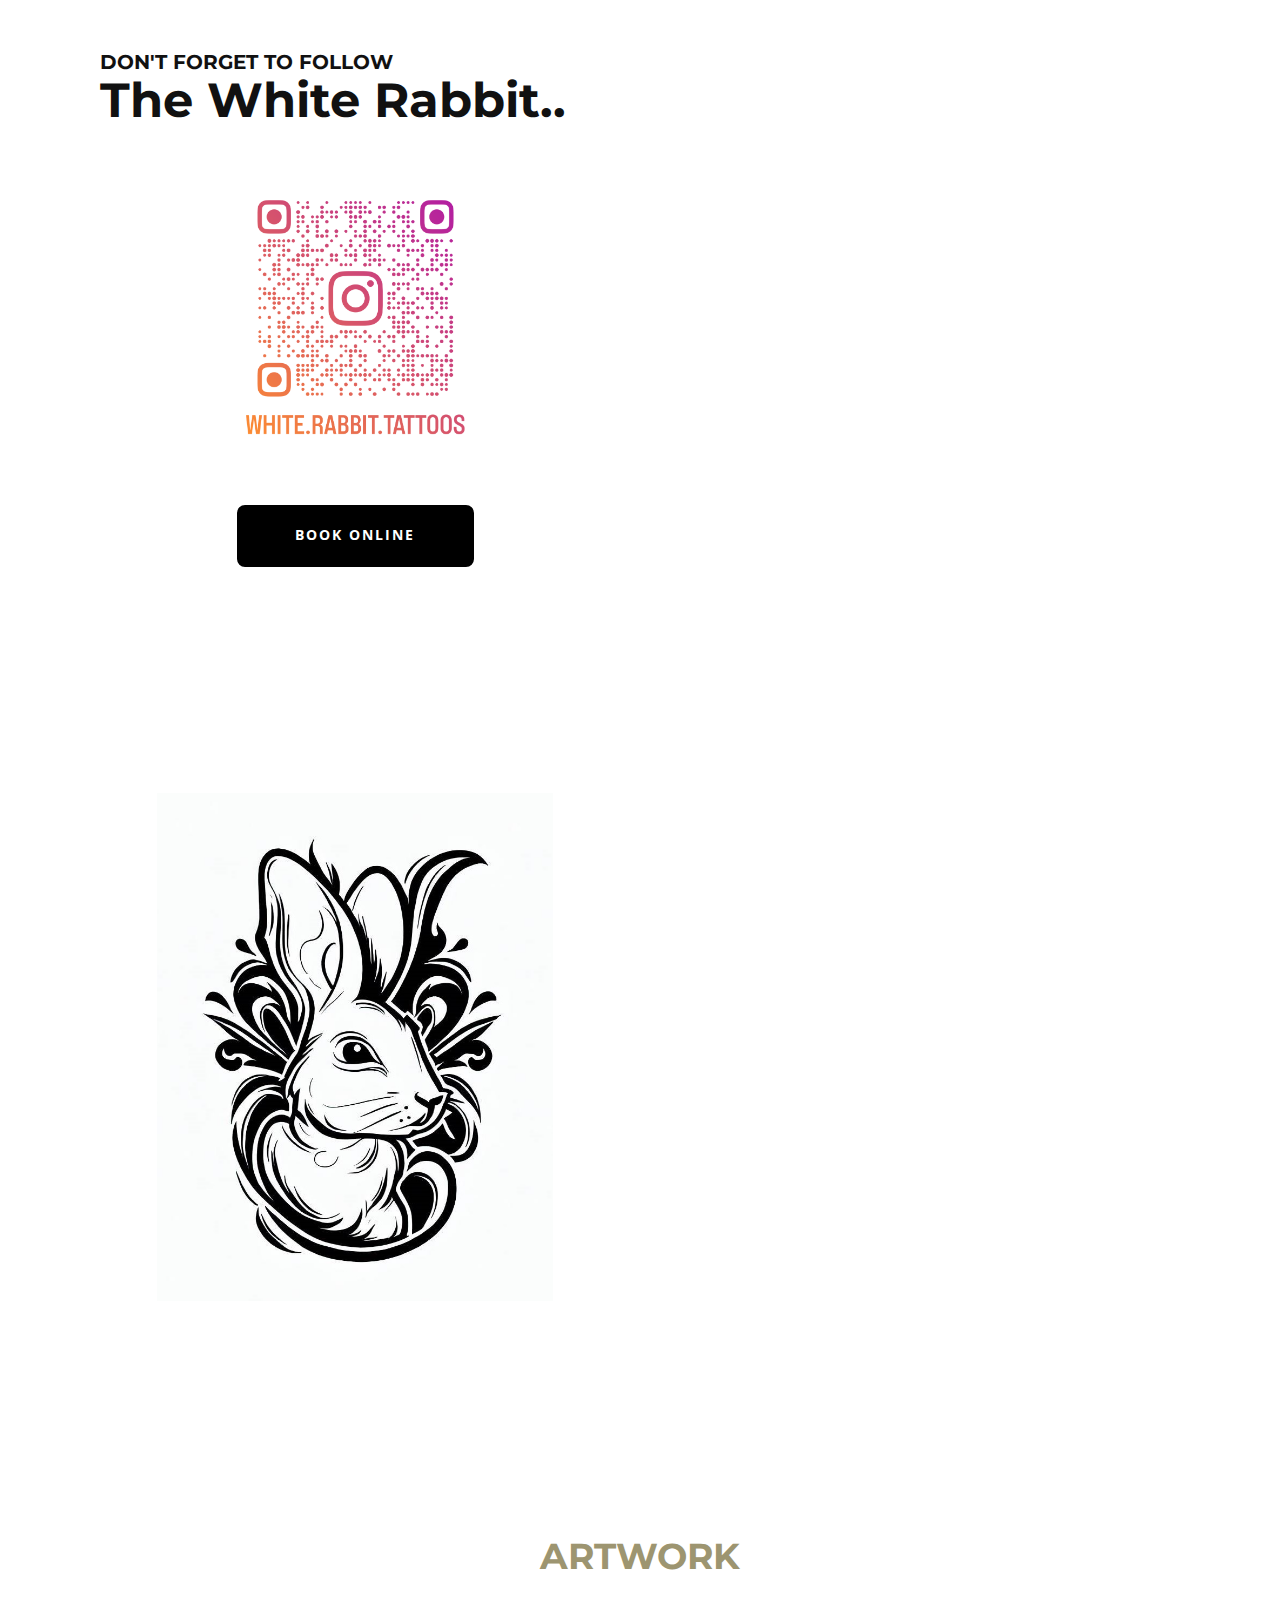
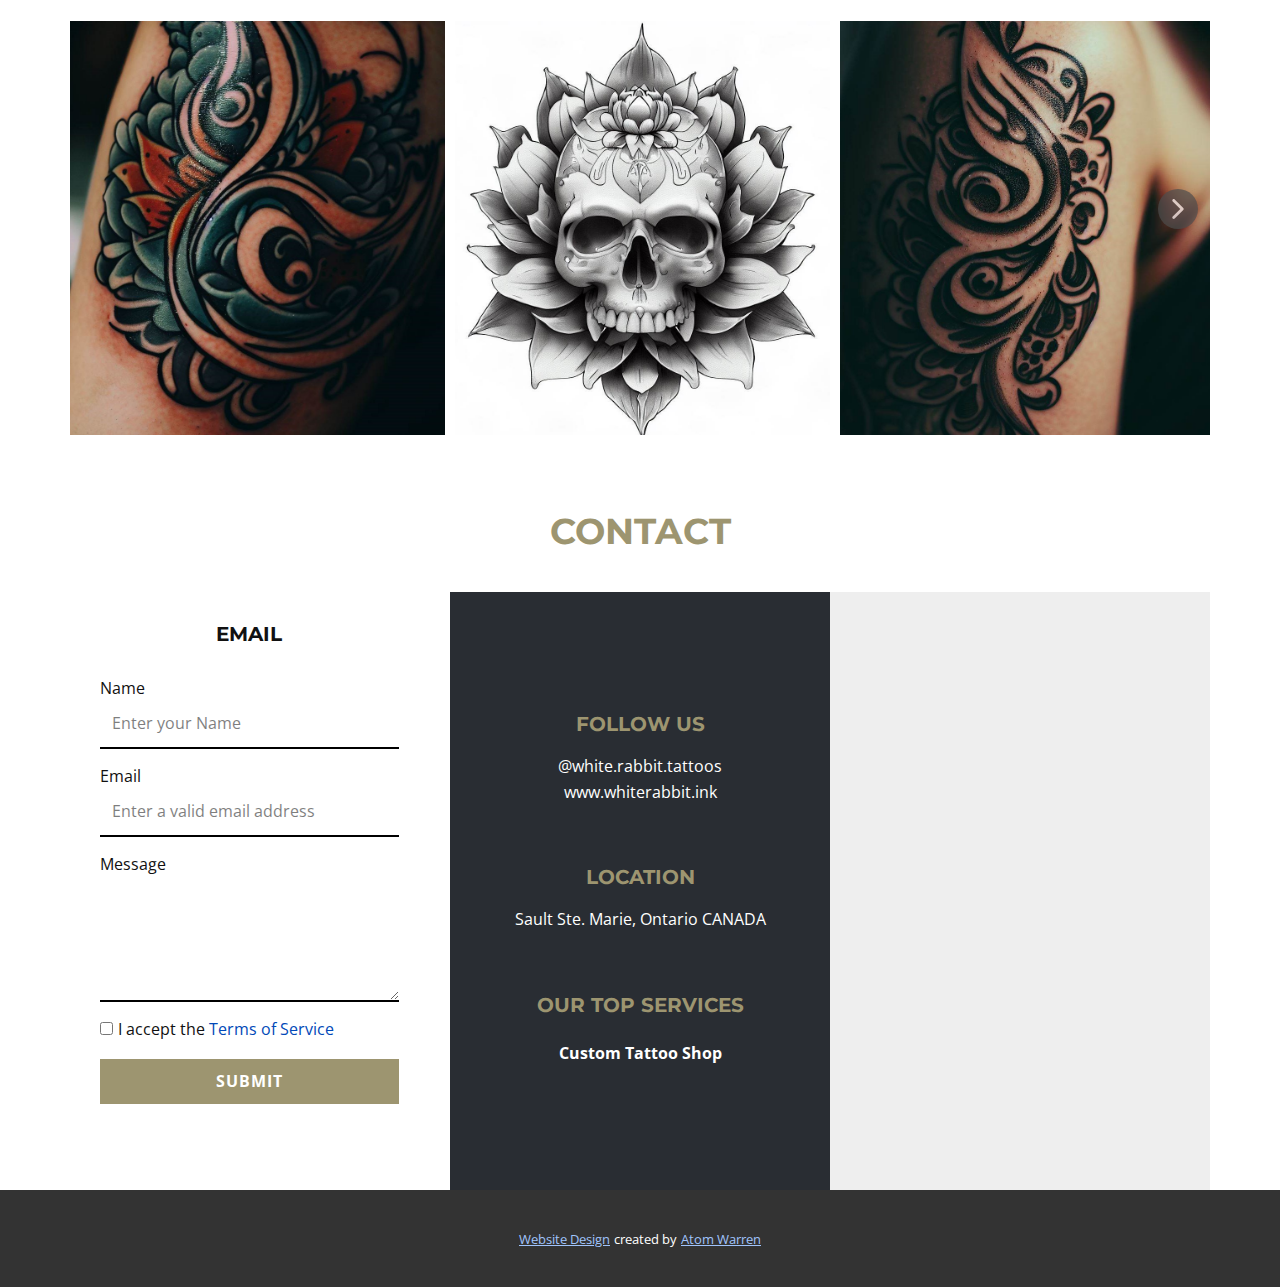
<file: index.html>
<!DOCTYPE html>
<html style="font-size: 16px;" lang="en"><head><!-- Google tag (gtag.js) -->
<script async src="https://www.googletagmanager.com/gtag/js?id=G-BLEWXNWDGK"></script>
<script>
  window.dataLayer = window.dataLayer || [];
  function gtag(){dataLayer.push(arguments);}
  gtag('js', new Date());

  gtag('config', 'G-BLEWXNWDGK');
</script>
    <meta name="viewport" content="width=device-width, initial-scale=1.0">
    <meta charset="utf-8">
    <meta name="keywords" content="Tattoo, Art, Ink, White Rabbit, Tattoo shop">
    <meta name="description" content="Tattoo Shop - Website for Tattoo Artist: Adam Warren">
    <title>White Rabbit Ink</title>
    <link rel="stylesheet" href="nicepage.css" media="screen">
<link rel="stylesheet" href="White-Rabbit-Ink.css" media="screen">
    <script class="u-script" type="text/javascript" src="jquery-1.9.1.min.js" defer=""></script>
    <script class="u-script" type="text/javascript" src="nicepage.js" defer=""></script>
    <meta name="generator" content="Nicepage 5.9.15, nicepage.com">
    <meta name="referrer" content="origin">
    <meta name="author" content="Atom Warren">
    <meta property="og:title" content="Tattoo Artist">
    <meta property="og:description" content="Tattoo Shop - Website">
    <meta property="og:image" content="https://www.whiterabbit.ink/images/bitmapwrwr.png">
    <meta property="og:url" content="whiterabbit.ink">
    <link rel="icon" href="images/favicon.jpg">
    <link id="u-theme-google-font" rel="stylesheet" href="https://fonts.googleapis.com/css?family=Montserrat:100,100i,200,200i,300,300i,400,400i,500,500i,600,600i,700,700i,800,800i,900,900i|Open+Sans:300,300i,400,400i,500,500i,600,600i,700,700i,800,800i">
    
    
    
    
    <script type="application/ld+json">{
		"@context": "http://schema.org",
		"@type": "Organization",
		"name": "WhiteRabbitInk",
		"url": "/"
}</script>
    <meta name="theme-color" content="#0149b8">
    <meta property="og:type" content="website">
    <link rel="canonical" href="/">
  <script>
    function gdprConfirmed() {
        return true;
    }
    if (gdprConfirmed()) {
    document.write("\
    \
    <!-- Google Analytics -->\
    <gascript async src=\"https://www.googletagmanager.com/gtag/js?id=G-BLEWXNWDGK\"></gascript>\
    <gascript>\
        window.dataLayer = window.dataLayer || [];\
        function gtag(){dataLayer.push(arguments);}\
        gtag('js', new Date());\
        gtag('config', 'G-BLEWXNWDGK');\
    </gascript>\
    <!-- End Google Analytics -->\
    ".replace(/gascript/g, 'script'));
    }
    </script><script>
    function gdprConfirmed() {
        return true;
    }
    function dynamicLoadScript(src) {
        var script = document.createElement('script');
        script.src = src && typeof src === 'string' ? src : 'https://www.google.com/recaptcha/api.js?render=6LfFBvYlAAAAAIN-o7_XKnLPtnVNHnRt3o6ULh9X';
        script.async = true;
        document.body.appendChild(script);
        script.onload = function() {
            let event = new CustomEvent("recaptchaLoaded");
            document.dispatchEvent(event);
        };
    }
    document.addEventListener('DOMContentLoaded', function () {
        var confirmButton = document.querySelector('.u-cookies-consent .u-button-confirm');
        if (confirmButton) {
            confirmButton.onclick = dynamicLoadScript;
        }
    });
    </script>
    <script>
        document.addEventListener("DOMContentLoaded", function(){
            if (!gdprConfirmed()) {
                return;
            }
            dynamicLoadScript();
        });
    </script>
    <script>
        document.addEventListener("recaptchaLoaded", function() {
            if (!gdprConfirmed()) {
                return;
            }
            (function (grecaptcha, sitekey, actions) {
                var recaptcha = {
                    execute: function (action, submitFormCb) {
                        try {
                            grecaptcha.execute(
                                sitekey,
                                {action: action}
                            ).then(function (token) {
                                var forms = document.getElementsByTagName('form');

                                for (var i = 0; i < forms.length; i++) {
                                    var fields = forms[i].getElementsByTagName('input');

                                    for (var j = 0; j < fields.length; j++) {
                                        var field = fields[j];

                                        if ('recaptchaResponse' === field.getAttribute('name')) {
                                            field.setAttribute('value', token);
                                            break;
                                        }
                                    }
                                }
                                submitFormCb();
                            });
                        } catch (e) {
                            var formError = document.querySelector('.u-form-send-error');

                            if (formError) {
                                formError.innerText = 'Site Owner Error: ' + e.message.replace(/:[\s\S]*/, '');
                                formError.style.display = 'block';
                            }
                        }
                    },

                    executeContact: function (submitFormCb) {
                        recaptcha.execute(actions['contact'], submitFormCb);
                    }
                };

                window.recaptchaObject = recaptcha;
            })(
                grecaptcha,
                
                '6LfFBvYlAAAAAIN-o7_XKnLPtnVNHnRt3o6ULh9X',
                {'contact': 'contact'}
            );
        });
    </script>
<meta data-intl-tel-input-cdn-path="intlTelInput/"></head>
  <body data-home-page="https://whiterabbitink.nicepage.io/White-Rabbit-Ink.html?version=45e0f618-0e25-49a7-99a8-897e74cfb215" data-home-page-title="White Rabbit Ink" class="u-body u-xl-mode" data-lang="en">
    <section class="u-align-center u-clearfix u-container-align-center-lg u-container-align-center-md u-container-align-center-xl u-white u-section-1" id="carousel_6ba4">
      <div class="u-clearfix u-sheet u-valign-middle-xs u-sheet-1">
        <div class="u-clearfix u-expanded-width u-layout-wrap u-layout-wrap-1">
          <div class="u-layout">
            <div class="u-layout-row">
              <div class="u-align-left u-container-style u-image u-layout-cell u-shading u-size-30 u-image-1" data-image-width="921" data-image-height="1024">
                <div class="u-container-layout u-container-layout-1">
                  <h5 class="u-text u-text-body-color u-text-1"> DON'T FORGET TO FOLL​OW</h5>
                  <h2 class="u-text u-text-body-color u-text-2">
                    <span style="font-weight: 700;"> The White Rabbit..</span>
                    <br>
                  </h2>
                  <img class="u-align-center u-image u-image-contain u-image-default u-image-2" src="images/white.rabbit.tattoos_qr.png" alt="" data-image-width="2350" data-image-height="2700">
                  <a href="https://www.instagram.com/white.rabbit.tattoos/" class="u-active-black u-align-center u-black u-border-2 u-border-hover-black u-border-white u-btn u-btn-round u-button-style u-hover-white u-radius-10 u-text-active-white u-text-hover-black u-btn-1" target="_blank">Book Online</a>
                  <img class="u-image u-image-3" src="images/OIG-2023-05-4.jpg" data-image-width="733" data-image-height="1024">
                </div>
              </div>
              <div class="u-align-left u-container-style u-image u-layout-cell u-radius-10 u-size-30 u-image-4" data-image-width="945" data-image-height="1024">
                <div class="u-container-layout u-container-layout-2"></div>
              </div>
            </div>
          </div>
        </div>
        <h2 class="u-align-center u-text u-text-palette-3-base u-text-3">ARTWORK</h2>
        <div class="u-expanded-width u-list u-list-1">
          <div class="u-repeater u-repeater-1"></div>
        </div>
      </div>
    </section>
    <section class="u-align-center u-clearfix u-section-2" id="sec-9cee">
      <div class="u-clearfix u-sheet u-sheet-1">
        <div class="u-expanded-width u-gallery u-layout-horizontal u-lightbox u-no-transition u-show-text-on-hover u-width-fixed u-gallery-1">
          <div class="u-gallery-inner"><div class="u-effect-fade u-gallery-item u-gallery-item-1"><div class="u-back-slide" data-image-width="974" data-image-height="988"><img class="u-back-image u-back-image-1" src="images/OIG-2023-05-10.jpg">
</div><div class="u-over-slide u-shading u-over-slide-1"><h3 class="u-gallery-heading"></h3><p class="u-gallery-text"></p>
</div>
</div><div class="u-effect-fade u-gallery-item u-gallery-item-2"><div class="u-back-slide" data-image-width="938" data-image-height="1000"><img class="u-back-image u-back-image-2" src="images/OIG.BDVmtYMQ0.jpg">
</div><div class="u-over-slide u-shading u-over-slide-2"><h3 class="u-gallery-heading"></h3><p class="u-gallery-text"></p>
</div>
</div><div class="u-effect-fade u-gallery-item u-gallery-item-3"><div class="u-back-slide" data-image-width="979" data-image-height="990"><img class="u-back-image u-back-image-3" src="images/OIG-2023-05-09T161432.285.jpg">
</div><div class="u-over-slide u-shading u-over-slide-3"><h3 class="u-gallery-heading"></h3><p class="u-gallery-text"></p>
</div>
</div><div class="u-effect-fade u-gallery-item u-gallery-item-4"><div class="u-back-slide" data-image-width="912" data-image-height="1024"><img class="u-back-image u-back-image-4" src="images/OIG.a1ZD63mvQtdJs.jpg">
</div><div class="u-over-slide u-shading u-over-slide-4"><h3 class="u-gallery-heading"></h3><p class="u-gallery-text"></p>
</div>
</div><div class="u-effect-fade u-gallery-item u-gallery-item-5"><div class="u-back-slide" data-image-width="917" data-image-height="1024"><img class="u-back-image u-back-image-5" src="images/OIG41.jpg">
</div><div class="u-over-slide u-shading u-over-slide-5"><h3 class="u-gallery-heading"></h3><p class="u-gallery-text"></p>
</div>
</div><div class="u-effect-fade u-gallery-item u-gallery-item-6"><div class="u-back-slide" data-image-width="978" data-image-height="1024"><img class="u-back-image u-back-image-6" src="images/OIG30.jpg">
</div><div class="u-over-slide u-shading u-over-slide-6"><h3 class="u-gallery-heading"></h3><p class="u-gallery-text"></p>
</div>
</div><div class="u-effect-fade u-gallery-item u-gallery-item-7" data-image-width="921" data-image-height="1024"><div class="u-back-slide" data-image-width="921" data-image-height="1024"><img class="u-back-image u-back-image-7" src="images/wr883.png">
</div><div class="u-over-slide u-shading u-over-slide-7"><h3 class="u-gallery-heading"></h3><p class="u-gallery-text"></p>
</div>
</div><div class="u-effect-fade u-gallery-item u-gallery-item-8" data-image-width="977" data-image-height="991"><div class="u-back-slide" data-image-width="977" data-image-height="991"><img class="u-back-image u-back-image-8" src="images/OIG97.jpg">
</div><div class="u-over-slide u-shading u-over-slide-8"><h3 class="u-gallery-heading"></h3><p class="u-gallery-text"></p>
</div>
</div><div class="u-effect-fade u-gallery-item u-gallery-item-9" data-image-width="945" data-image-height="1024"><div class="u-back-slide"><img class="u-back-image u-back-image-9" src="images/wr222.png">
</div><div class="u-over-slide u-shading u-over-slide-9"><h3 class="u-gallery-heading"></h3><p class="u-gallery-text"></p>
</div>
</div><div class="u-effect-fade u-gallery-item u-gallery-item-10" data-image-width="922" data-image-height="1000"><div class="u-back-slide" data-image-width="938" data-image-height="991"><img class="u-back-image u-back-image-10" src="images/OIG.XR720liB5K1.jpg">
</div><div class="u-over-slide u-shading u-over-slide-10"><h3 class="u-gallery-heading"></h3><p class="u-gallery-text"></p>
</div>
</div><div class="u-effect-fade u-gallery-item u-gallery-item-11" data-image-width="945" data-image-height="1047"><div class="u-back-slide" data-image-width="922" data-image-height="1000"><img class="u-back-image u-back-image-11" src="images/OIG-2023-05-09T095503.094.jpg">
</div><div class="u-over-slide u-shading u-over-slide-11"><h3 class="u-gallery-heading"></h3><p class="u-gallery-text"></p>
</div>
</div><div class="u-effect-fade u-gallery-item u-gallery-item-12" data-image-width="902" data-image-height="1024"><div class="u-back-slide"><img class="u-back-image u-back-image-12" src="images/OIG-2023-05-01T163140.401.jpg">
</div><div class="u-over-slide u-shading u-over-slide-12"><h3 class="u-gallery-heading"></h3><p class="u-gallery-text"></p>
</div>
</div></div>
          <a class="u-gallery-nav u-gallery-nav-prev u-grey-70 u-icon-circle u-opacity u-opacity-70 u-spacing-10 u-text-white u-gallery-nav-1" href="#" role="button">
            <span aria-hidden="true">
              <svg viewBox="0 0 451.847 451.847"><path d="M97.141,225.92c0-8.095,3.091-16.192,9.259-22.366L300.689,9.27c12.359-12.359,32.397-12.359,44.751,0
c12.354,12.354,12.354,32.388,0,44.748L173.525,225.92l171.903,171.909c12.354,12.354,12.354,32.391,0,44.744
c-12.354,12.365-32.386,12.365-44.745,0l-194.29-194.281C100.226,242.115,97.141,234.018,97.141,225.92z"></path></svg>
            </span>
            <span class="sr-only">
              <svg viewBox="0 0 451.847 451.847"><path d="M97.141,225.92c0-8.095,3.091-16.192,9.259-22.366L300.689,9.27c12.359-12.359,32.397-12.359,44.751,0
c12.354,12.354,12.354,32.388,0,44.748L173.525,225.92l171.903,171.909c12.354,12.354,12.354,32.391,0,44.744
c-12.354,12.365-32.386,12.365-44.745,0l-194.29-194.281C100.226,242.115,97.141,234.018,97.141,225.92z"></path></svg>
            </span>
          </a>
          <a class="u-gallery-nav u-gallery-nav-next u-grey-70 u-icon-circle u-opacity u-opacity-70 u-spacing-10 u-text-white u-gallery-nav-2" href="#" role="button">
            <span aria-hidden="true">
              <svg viewBox="0 0 451.846 451.847"><path d="M345.441,248.292L151.154,442.573c-12.359,12.365-32.397,12.365-44.75,0c-12.354-12.354-12.354-32.391,0-44.744
L278.318,225.92L106.409,54.017c-12.354-12.359-12.354-32.394,0-44.748c12.354-12.359,32.391-12.359,44.75,0l194.287,194.284
c6.177,6.18,9.262,14.271,9.262,22.366C354.708,234.018,351.617,242.115,345.441,248.292z"></path></svg>
            </span>
            <span class="sr-only">
              <svg viewBox="0 0 451.846 451.847"><path d="M345.441,248.292L151.154,442.573c-12.359,12.365-32.397,12.365-44.75,0c-12.354-12.354-12.354-32.391,0-44.744
L278.318,225.92L106.409,54.017c-12.354-12.359-12.354-32.394,0-44.748c12.354-12.359,32.391-12.359,44.75,0l194.287,194.284
c6.177,6.18,9.262,14.271,9.262,22.366C354.708,234.018,351.617,242.115,345.441,248.292z"></path></svg>
            </span>
          </a>
        </div>
        <h2 class="u-align-center u-text u-text-palette-3-base u-text-1">CONTACT </h2>
      </div>
    </section>
    <section class="u-align-center u-clearfix u-white u-section-3" id="carousel_41f7">
      <div class="u-clearfix u-sheet u-sheet-1">
        <div class="u-clearfix u-gutter-0 u-layout-wrap u-layout-wrap-1">
          <div class="u-gutter-0 u-layout">
            <div class="u-layout-row">
              <div class="u-align-center u-container-style u-layout-cell u-size-20 u-layout-cell-1">
                <div class="u-container-layout u-valign-top u-container-layout-1">
                  <h5 class="u-align-center u-text u-text-default u-text-1" data-animation-name="" data-animation-duration="0" data-animation-delay="0" data-animation-direction="">EMAIL</h5>
                  <div class="u-align-center-xs u-form u-form-1">
                    <form action="https://forms.nicepagesrv.com/v2/form/process" class="u-clearfix u-form-spacing-15 u-form-vertical u-inner-form" style="padding: 0;" source="email" name="form">
                      <div class="u-form-group u-form-name">
                        <label for="name-daf4" class="u-label">Name</label>
                        <input type="text" placeholder="Enter your Name" id="name-daf4" name="name" class="u-border-2 u-border-black u-border-no-left u-border-no-right u-border-no-top u-input u-input-rectangle" required="">
                      </div>
                      <div class="u-form-email u-form-group">
                        <label for="email-daf4" class="u-label">Email</label>
                        <input type="email" placeholder="Enter a valid email address" id="email-daf4" name="email" class="u-border-2 u-border-black u-border-no-left u-border-no-right u-border-no-top u-input u-input-rectangle" required="">
                      </div>
                      <div class="u-form-group u-form-message">
                        <label for="message-daf4" class="u-label">Message</label>
                        <textarea placeholder="" rows="4" cols="50" id="message-daf4" name="message" class="u-border-2 u-border-black u-border-no-left u-border-no-right u-border-no-top u-input u-input-rectangle" required=""></textarea>
                      </div>
                      <div class="u-form-agree u-form-group u-form-group-4">
                        <label class="u-field-label"></label>
                        <input type="checkbox" id="agree-f183" name="agree" class="u-agree-checkbox u-field-input" required="">
                        <label for="agree-f183" class="u-block-ac24-42 u-field-label" style="">I accept the <a href="#">Terms of Service</a>
                        </label>
                      </div>
                      <div class="u-align-left u-form-group u-form-submit">
                        <a href="#" class="u-active-palette-5-dark-2 u-border-none u-btn u-btn-submit u-button-style u-hover-palette-5-dark-2 u-palette-3-base u-btn-1">Submit</a>
                        <input type="submit" value="submit" class="u-form-control-hidden">
                      </div>
                      <div class="u-form-send-message u-form-send-success"> Thank you! Your message has been sent. </div>
                      <div class="u-form-send-error u-form-send-message"> Unable to send your message. Please fix errors then try again. </div>
                      <input type="hidden" value="" name="recaptchaResponse">
                      <input type="hidden" name="formServices" value="722b256d-9ced-f819-9dd0-734fa186871f">
                      <input type="hidden" name="siteKey" value="6LfFBvYlAAAAAIN-o7_XKnLPtnVNHnRt3o6ULh9X">
                    </form>
                  </div>
                </div>
              </div>
              <div class="u-align-center u-container-align-center u-container-style u-layout-cell u-palette-5-dark-3 u-size-20 u-layout-cell-2">
                <div class="u-container-layout u-valign-middle u-container-layout-2">
                  <h6 class="u-align-center u-text u-text-default u-text-palette-3-base u-text-2">FOLLOW US</h6>
                  <p class="u-align-center u-text u-text-3">@white.rabbit.tattoos<br>www.whiterabbit.ink
                  </p>
                  <h6 class="u-align-center u-text u-text-default u-text-palette-3-base u-text-4">location</h6>
                  <p class="u-align-center u-text u-text-5">
                    <a class="u-active-none u-border-none u-btn u-button-link u-button-style u-hover-none u-none u-text-body-alt-color u-btn-2" href="https://www.instagram.com/white.rabbit.tattoos/">Sault Ste. Marie,&nbsp;Ontario CANADA</a>
                  </p>
                  <h6 class="u-align-center u-text u-text-default u-text-palette-3-base u-text-6">Our top services</h6>
                  <p class="u-align-center u-text u-text-7">Custom Tattoo Shop</p>
                </div>
              </div>
              <div class="u-container-style u-layout-cell u-size-20 u-layout-cell-3">
                <div class="u-container-layout u-container-layout-3">
                  <div class="u-expanded u-grey-light-2 u-map u-map-1">
                    <div class="embed-responsive">
                      <iframe class="embed-responsive-item" src="https://maps.google.com/maps?output=embed&amp;q=Sault%20Ste.%20Marie%20Ontario%20Canada&amp;z=12&amp;t=m" data-map="[base64]"></iframe>
                    </div>
                  </div>
                </div>
              </div>
            </div>
          </div>
        </div>
      </div>
    </section>
    
    
    
    <section class="u-backlink u-clearfix u-grey-80">
      <a class="u-link" href="https://nicepage.com/website-design" target="_blank">
        <span>Website Design</span>
      </a>
      <p class="u-text">
        <span>created by</span>
      </p>
      <a class="u-link" href="https://www.instagram.com/atom.warren/" target="_blank">
        <span>Atom Warren</span>
      </a>  
    </section>
  
</body></html>
</file>
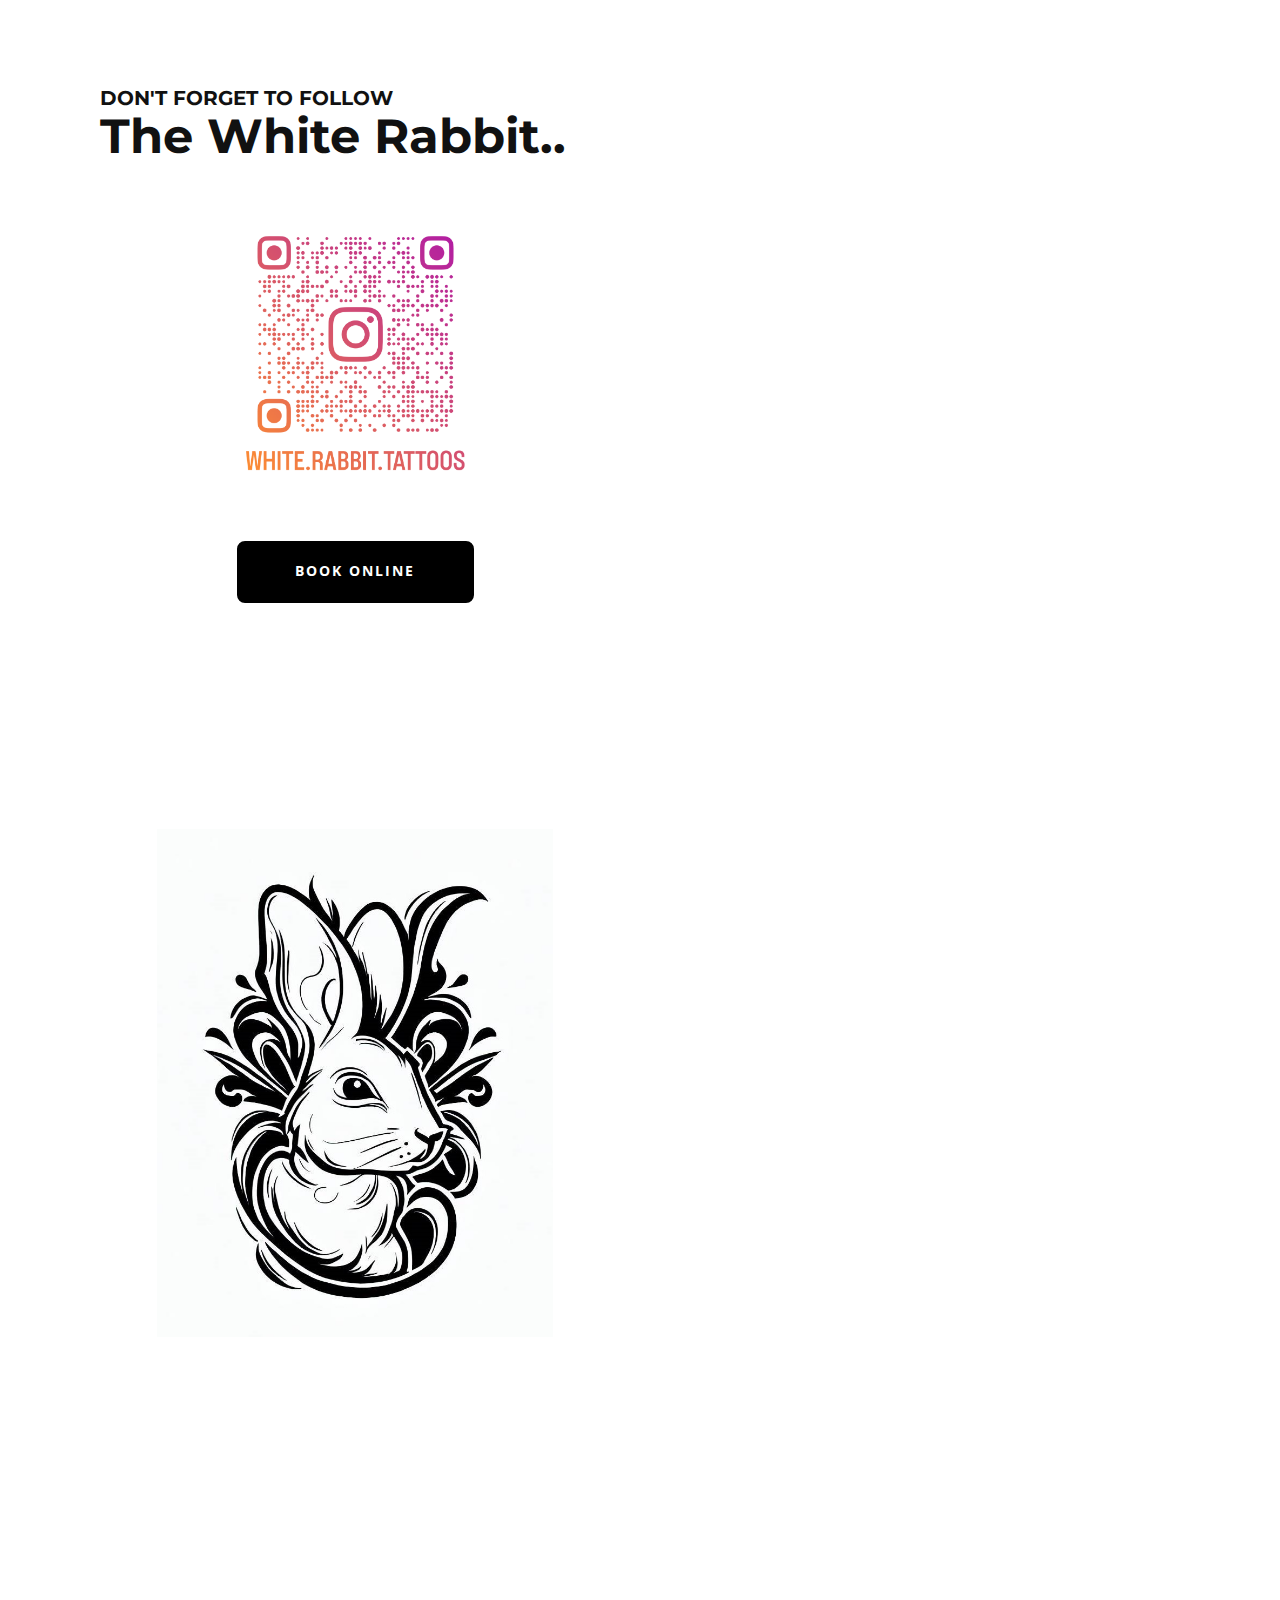
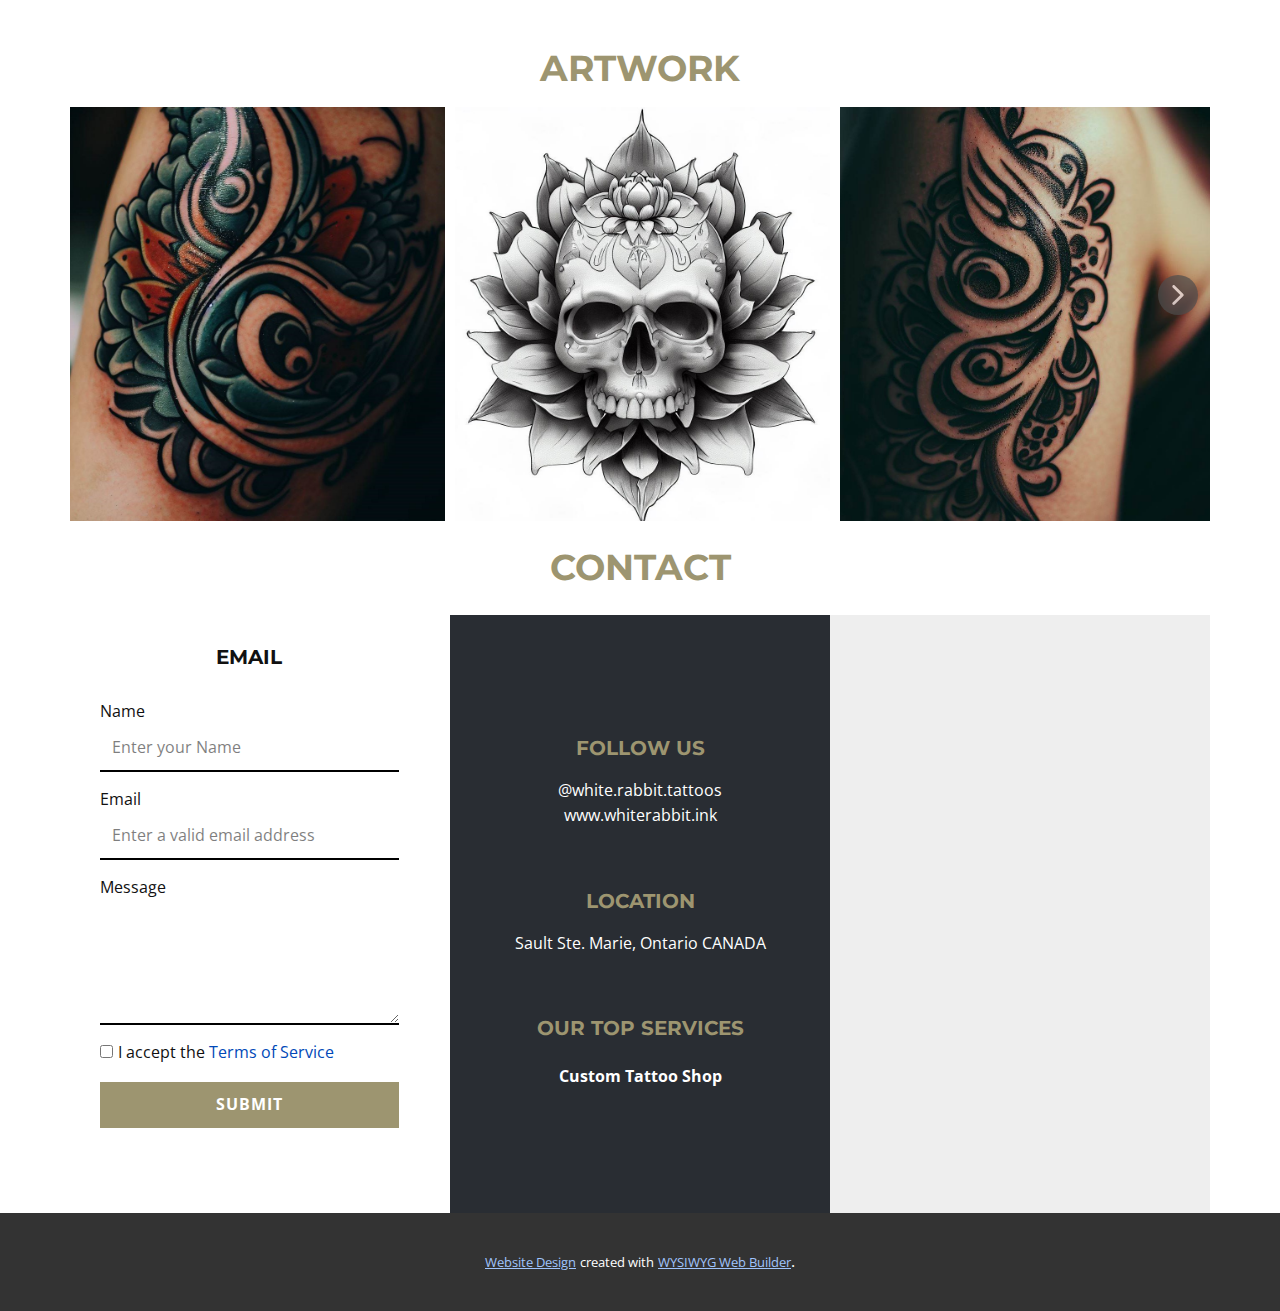
<file: Page-21.html>
<!DOCTYPE html>
<html style="font-size: 16px;" lang="en"><head>
    <meta name="viewport" content="width=device-width, initial-scale=1.0">
    <meta charset="utf-8">
    <meta name="keywords" content="​WHITE RABBIT.., ARTWORK">
    <meta name="description" content="">
    <title>Page 21</title>
    <link rel="stylesheet" href="nicepage.css" media="screen">
<link rel="stylesheet" href="Page-21.css" media="screen">
    <script class="u-script" type="text/javascript" src="jquery-1.9.1.min.js" defer=""></script>
    <script class="u-script" type="text/javascript" src="nicepage.js" defer=""></script>
    <meta name="generator" content="Nicepage 5.9.15, nicepage.com">
    <meta name="referrer" content="origin">
    <link rel="icon" href="images/favicon.jpg">
    <link id="u-theme-google-font" rel="stylesheet" href="https://fonts.googleapis.com/css?family=Montserrat:100,100i,200,200i,300,300i,400,400i,500,500i,600,600i,700,700i,800,800i,900,900i|Open+Sans:300,300i,400,400i,500,500i,600,600i,700,700i,800,800i">
    
    
    
    
    <script type="application/ld+json">{
		"@context": "http://schema.org",
		"@type": "Organization",
		"name": "WhiteRabbitInk",
		"url": "/"
}</script>
    <meta name="theme-color" content="#0149b8">
    <meta property="og:title" content="Page 21">
    <meta property="og:description" content="">
    <meta property="og:type" content="website">
    <link rel="canonical" href="/">
  <script>
    function gdprConfirmed() {
        return true;
    }
    if (gdprConfirmed()) {
    document.write("\
    \
    <!-- Google Analytics -->\
    <gascript async src=\"https://www.googletagmanager.com/gtag/js?id=G-MF10HPQ12M\"></gascript>\
    <gascript>\
        window.dataLayer = window.dataLayer || [];\
        function gtag(){dataLayer.push(arguments);}\
        gtag('js', new Date());\
        gtag('config', 'G-MF10HPQ12M');\
    </gascript>\
    <!-- End Google Analytics -->\
    ".replace(/gascript/g, 'script'));
    }
    </script><script>
    function gdprConfirmed() {
        return true;
    }
    function dynamicLoadScript(src) {
        var script = document.createElement('script');
        script.src = src && typeof src === 'string' ? src : 'https://www.google.com/recaptcha/api.js?render=6LcbAvslAAAAANq-KMAkF4HZez03t1sEBUahErPS';
        script.async = true;
        document.body.appendChild(script);
        script.onload = function() {
            let event = new CustomEvent("recaptchaLoaded");
            document.dispatchEvent(event);
        };
    }
    document.addEventListener('DOMContentLoaded', function () {
        var confirmButton = document.querySelector('.u-cookies-consent .u-button-confirm');
        if (confirmButton) {
            confirmButton.onclick = dynamicLoadScript;
        }
    });
    </script>
    <script>
        document.addEventListener("DOMContentLoaded", function(){
            if (!gdprConfirmed()) {
                return;
            }
            dynamicLoadScript();
        });
    </script>
    <script>
        document.addEventListener("recaptchaLoaded", function() {
            if (!gdprConfirmed()) {
                return;
            }
            (function (grecaptcha, sitekey, actions) {
                var recaptcha = {
                    execute: function (action, submitFormCb) {
                        try {
                            grecaptcha.execute(
                                sitekey,
                                {action: action}
                            ).then(function (token) {
                                var forms = document.getElementsByTagName('form');

                                for (var i = 0; i < forms.length; i++) {
                                    var fields = forms[i].getElementsByTagName('input');

                                    for (var j = 0; j < fields.length; j++) {
                                        var field = fields[j];

                                        if ('recaptchaResponse' === field.getAttribute('name')) {
                                            field.setAttribute('value', token);
                                            break;
                                        }
                                    }
                                }
                                submitFormCb();
                            });
                        } catch (e) {
                            var formError = document.querySelector('.u-form-send-error');

                            if (formError) {
                                formError.innerText = 'Site Owner Error: ' + e.message.replace(/:[\s\S]*/, '');
                                formError.style.display = 'block';
                            }
                        }
                    },

                    executeContact: function (submitFormCb) {
                        recaptcha.execute(actions['contact'], submitFormCb);
                    }
                };

                window.recaptchaObject = recaptcha;
            })(
                grecaptcha,
                
                '6LcbAvslAAAAANq-KMAkF4HZez03t1sEBUahErPS',
                {'contact': 'contact'}
            );
        });
    </script>
<meta data-intl-tel-input-cdn-path="intlTelInput/"></head>
  <body class="u-body u-xl-mode" data-lang="en">
    <section class="u-align-center u-clearfix u-container-align-center-lg u-container-align-center-md u-container-align-center-xl u-white u-section-1" id="carousel_6ba4">
      <div class="u-clearfix u-sheet u-valign-middle-lg u-valign-middle-md u-valign-middle-sm u-valign-middle-xl u-sheet-1">
        <div class="u-clearfix u-expanded-width u-layout-wrap u-layout-wrap-1">
          <div class="u-layout">
            <div class="u-layout-row">
              <div class="u-align-left u-container-style u-image u-layout-cell u-shading u-size-30 u-image-1" data-image-width="921" data-image-height="1024">
                <div class="u-container-layout u-container-layout-1">
                  <h5 class="u-text u-text-body-color u-text-1"> DON'T FORGET TO FOLL​OW</h5>
                  <h2 class="u-text u-text-body-color u-text-2">
                    <span style="font-weight: 700;"> The White Rabbit..</span>
                    <br>
                  </h2>
                  <img class="u-align-center u-image u-image-contain u-image-default u-image-2" src="images/white.rabbit.tattoos_qr.png" alt="" data-image-width="2350" data-image-height="2700">
                  <a href="https://www.instagram.com/white.rabbit.tattoos/" class="u-active-black u-align-center u-black u-border-2 u-border-hover-black u-border-white u-btn u-btn-round u-button-style u-hover-white u-radius-10 u-text-active-white u-text-hover-black u-btn-1" target="_blank">Book Online</a>
                  <img class="u-image u-image-3" src="images/OIG-2023-05-4.jpg" data-image-width="733" data-image-height="1024">
                </div>
              </div>
              <div class="u-align-left u-container-style u-image u-layout-cell u-radius-10 u-size-30 u-image-4" data-image-width="945" data-image-height="1024">
                <div class="u-container-layout u-container-layout-2"></div>
              </div>
            </div>
          </div>
        </div>
        <h2 class="u-align-center u-text u-text-default-lg u-text-default-md u-text-default-xl u-text-palette-3-base u-text-3">ARTWORK</h2>
        <div class="u-expanded-width u-list u-list-1">
          <div class="u-repeater u-repeater-1"></div>
        </div>
      </div>
    </section>
    <section class="u-align-center u-clearfix u-section-2" id="sec-9cee">
      <div class="u-clearfix u-sheet u-sheet-1">
        <div class="u-expanded-width u-gallery u-layout-horizontal u-lightbox u-no-transition u-show-text-on-hover u-width-fixed u-gallery-1">
          <div class="u-gallery-inner"><div class="u-effect-fade u-gallery-item u-gallery-item-1"><div class="u-back-slide" data-image-width="974" data-image-height="988"><img class="u-back-image u-back-image-1" src="images/OIG-2023-05-10.jpg">
</div><div class="u-over-slide u-shading u-over-slide-1"><h3 class="u-gallery-heading"></h3><p class="u-gallery-text"></p>
</div>
</div><div class="u-effect-fade u-gallery-item u-gallery-item-2"><div class="u-back-slide" data-image-width="938" data-image-height="1000"><img class="u-back-image u-back-image-2" src="images/OIG.BDVmtYMQ0.jpg">
</div><div class="u-over-slide u-shading u-over-slide-2"><h3 class="u-gallery-heading"></h3><p class="u-gallery-text"></p>
</div>
</div><div class="u-effect-fade u-gallery-item u-gallery-item-3"><div class="u-back-slide" data-image-width="979" data-image-height="990"><img class="u-back-image u-back-image-3" src="images/OIG-2023-05-09T161432.285.jpg">
</div><div class="u-over-slide u-shading u-over-slide-3"><h3 class="u-gallery-heading"></h3><p class="u-gallery-text"></p>
</div>
</div><div class="u-effect-fade u-gallery-item u-gallery-item-4"><div class="u-back-slide" data-image-width="912" data-image-height="1024"><img class="u-back-image u-back-image-4" src="images/OIG.a1ZD63mvQtdJs.jpg">
</div><div class="u-over-slide u-shading u-over-slide-4"><h3 class="u-gallery-heading"></h3><p class="u-gallery-text"></p>
</div>
</div><div class="u-effect-fade u-gallery-item u-gallery-item-5"><div class="u-back-slide" data-image-width="917" data-image-height="1024"><img class="u-back-image u-back-image-5" src="images/OIG41.jpg">
</div><div class="u-over-slide u-shading u-over-slide-5"><h3 class="u-gallery-heading"></h3><p class="u-gallery-text"></p>
</div>
</div><div class="u-effect-fade u-gallery-item u-gallery-item-6"><div class="u-back-slide" data-image-width="978" data-image-height="1024"><img class="u-back-image u-back-image-6" src="images/OIG30.jpg">
</div><div class="u-over-slide u-shading u-over-slide-6"><h3 class="u-gallery-heading"></h3><p class="u-gallery-text"></p>
</div>
</div><div class="u-effect-fade u-gallery-item u-gallery-item-7" data-image-width="921" data-image-height="1024"><div class="u-back-slide" data-image-width="921" data-image-height="1024"><img class="u-back-image u-back-image-7" src="images/wr883.png">
</div><div class="u-over-slide u-shading u-over-slide-7"><h3 class="u-gallery-heading"></h3><p class="u-gallery-text"></p>
</div>
</div><div class="u-effect-fade u-gallery-item u-gallery-item-8" data-image-width="977" data-image-height="991"><div class="u-back-slide" data-image-width="977" data-image-height="991"><img class="u-back-image u-back-image-8" src="images/OIG97.jpg">
</div><div class="u-over-slide u-shading u-over-slide-8"><h3 class="u-gallery-heading"></h3><p class="u-gallery-text"></p>
</div>
</div><div class="u-effect-fade u-gallery-item u-gallery-item-9" data-image-width="945" data-image-height="1024"><div class="u-back-slide"><img class="u-back-image u-back-image-9" src="images/wr222.png">
</div><div class="u-over-slide u-shading u-over-slide-9"><h3 class="u-gallery-heading"></h3><p class="u-gallery-text"></p>
</div>
</div><div class="u-effect-fade u-gallery-item u-gallery-item-10" data-image-width="922" data-image-height="1000"><div class="u-back-slide" data-image-width="938" data-image-height="991"><img class="u-back-image u-back-image-10" src="images/OIG.XR720liB5K1.jpg">
</div><div class="u-over-slide u-shading u-over-slide-10"><h3 class="u-gallery-heading"></h3><p class="u-gallery-text"></p>
</div>
</div><div class="u-effect-fade u-gallery-item u-gallery-item-11" data-image-width="945" data-image-height="1047"><div class="u-back-slide" data-image-width="922" data-image-height="1000"><img class="u-back-image u-back-image-11" src="images/OIG-2023-05-09T095503.094.jpg">
</div><div class="u-over-slide u-shading u-over-slide-11"><h3 class="u-gallery-heading"></h3><p class="u-gallery-text"></p>
</div>
</div><div class="u-effect-fade u-gallery-item u-gallery-item-12" data-image-width="902" data-image-height="1024"><div class="u-back-slide"><img class="u-back-image u-back-image-12" src="images/OIG-2023-05-01T163140.401.jpg">
</div><div class="u-over-slide u-shading u-over-slide-12"><h3 class="u-gallery-heading"></h3><p class="u-gallery-text"></p>
</div>
</div></div>
          <a class="u-gallery-nav u-gallery-nav-prev u-grey-70 u-icon-circle u-opacity u-opacity-70 u-spacing-10 u-text-white u-gallery-nav-1" href="#" role="button">
            <span aria-hidden="true">
              <svg viewBox="0 0 451.847 451.847"><path d="M97.141,225.92c0-8.095,3.091-16.192,9.259-22.366L300.689,9.27c12.359-12.359,32.397-12.359,44.751,0
c12.354,12.354,12.354,32.388,0,44.748L173.525,225.92l171.903,171.909c12.354,12.354,12.354,32.391,0,44.744
c-12.354,12.365-32.386,12.365-44.745,0l-194.29-194.281C100.226,242.115,97.141,234.018,97.141,225.92z"></path></svg>
            </span>
            <span class="sr-only">
              <svg viewBox="0 0 451.847 451.847"><path d="M97.141,225.92c0-8.095,3.091-16.192,9.259-22.366L300.689,9.27c12.359-12.359,32.397-12.359,44.751,0
c12.354,12.354,12.354,32.388,0,44.748L173.525,225.92l171.903,171.909c12.354,12.354,12.354,32.391,0,44.744
c-12.354,12.365-32.386,12.365-44.745,0l-194.29-194.281C100.226,242.115,97.141,234.018,97.141,225.92z"></path></svg>
            </span>
          </a>
          <a class="u-gallery-nav u-gallery-nav-next u-grey-70 u-icon-circle u-opacity u-opacity-70 u-spacing-10 u-text-white u-gallery-nav-2" href="#" role="button">
            <span aria-hidden="true">
              <svg viewBox="0 0 451.846 451.847"><path d="M345.441,248.292L151.154,442.573c-12.359,12.365-32.397,12.365-44.75,0c-12.354-12.354-12.354-32.391,0-44.744
L278.318,225.92L106.409,54.017c-12.354-12.359-12.354-32.394,0-44.748c12.354-12.359,32.391-12.359,44.75,0l194.287,194.284
c6.177,6.18,9.262,14.271,9.262,22.366C354.708,234.018,351.617,242.115,345.441,248.292z"></path></svg>
            </span>
            <span class="sr-only">
              <svg viewBox="0 0 451.846 451.847"><path d="M345.441,248.292L151.154,442.573c-12.359,12.365-32.397,12.365-44.75,0c-12.354-12.354-12.354-32.391,0-44.744
L278.318,225.92L106.409,54.017c-12.354-12.359-12.354-32.394,0-44.748c12.354-12.359,32.391-12.359,44.75,0l194.287,194.284
c6.177,6.18,9.262,14.271,9.262,22.366C354.708,234.018,351.617,242.115,345.441,248.292z"></path></svg>
            </span>
          </a>
        </div>
        <h2 class="u-align-center u-text u-text-palette-3-base u-text-1">CONTACT </h2>
      </div>
    </section>
    <section class="u-align-center u-clearfix u-white u-section-3" id="carousel_41f7">
      <div class="u-clearfix u-sheet u-sheet-1">
        <div class="u-clearfix u-gutter-0 u-layout-wrap u-layout-wrap-1">
          <div class="u-gutter-0 u-layout">
            <div class="u-layout-row">
              <div class="u-align-center u-container-style u-layout-cell u-size-20 u-layout-cell-1">
                <div class="u-container-layout u-valign-top u-container-layout-1">
                  <h5 class="u-align-center u-text u-text-default u-text-1" data-animation-name="" data-animation-duration="0" data-animation-delay="0" data-animation-direction="">EMAIL</h5>
                  <div class="u-align-center-xs u-form u-form-1">
                    <form action="https://forms.nicepagesrv.com/v2/form/process" class="u-clearfix u-form-spacing-15 u-form-vertical u-inner-form" style="padding: 0;" source="email" name="form">
                      <div class="u-form-group u-form-name">
                        <label for="name-daf4" class="u-label">Name</label>
                        <input type="text" placeholder="Enter your Name" id="name-daf4" name="name" class="u-border-2 u-border-black u-border-no-left u-border-no-right u-border-no-top u-input u-input-rectangle" required="">
                      </div>
                      <div class="u-form-email u-form-group">
                        <label for="email-daf4" class="u-label">Email</label>
                        <input type="email" placeholder="Enter a valid email address" id="email-daf4" name="email" class="u-border-2 u-border-black u-border-no-left u-border-no-right u-border-no-top u-input u-input-rectangle" required="">
                      </div>
                      <div class="u-form-group u-form-message">
                        <label for="message-daf4" class="u-label">Message</label>
                        <textarea placeholder="" rows="4" cols="50" id="message-daf4" name="message" class="u-border-2 u-border-black u-border-no-left u-border-no-right u-border-no-top u-input u-input-rectangle" required=""></textarea>
                      </div>
                      <div class="u-form-agree u-form-group u-form-group-4">
                        <label class="u-field-label"></label>
                        <input type="checkbox" id="agree-f183" name="agree" class="u-agree-checkbox u-field-input" required="">
                        <label for="agree-f183" class="u-block-ac24-42 u-field-label" style="">I accept the <a href="#">Terms of Service</a>
                        </label>
                      </div>
                      <div class="u-align-left u-form-group u-form-submit">
                        <a href="#" class="u-active-palette-5-dark-2 u-border-none u-btn u-btn-submit u-button-style u-hover-palette-5-dark-2 u-palette-3-base u-btn-1">Submit</a>
                        <input type="submit" value="submit" class="u-form-control-hidden">
                      </div>
                      <div class="u-form-send-message u-form-send-success"> Thank you! Your message has been sent. </div>
                      <div class="u-form-send-error u-form-send-message"> Unable to send your message. Please fix errors then try again. </div>
                      <input type="hidden" value="" name="recaptchaResponse">
                      <input type="hidden" name="formServices" value="722b256d-9ced-f819-9dd0-734fa186871f">
                      <input type="hidden" name="siteKey" value="6LcbAvslAAAAANq-KMAkF4HZez03t1sEBUahErPS">
                    </form>
                  </div>
                </div>
              </div>
              <div class="u-align-center u-container-align-center u-container-style u-layout-cell u-palette-5-dark-3 u-size-20 u-layout-cell-2">
                <div class="u-container-layout u-valign-middle u-container-layout-2">
                  <h6 class="u-align-center u-text u-text-default u-text-palette-3-base u-text-2">FOLLOW US</h6>
                  <p class="u-align-center u-text u-text-3">@white.rabbit.tattoos<br>www.whiterabbit.ink
                  </p>
                  <h6 class="u-align-center u-text u-text-default u-text-palette-3-base u-text-4">location</h6>
                  <p class="u-align-center u-text u-text-5">
                    <a class="u-active-none u-border-none u-btn u-button-link u-button-style u-hover-none u-none u-text-body-alt-color u-btn-2" href="https://www.instagram.com/white.rabbit.tattoos/">Sault Ste. Marie,&nbsp;Ontario CANADA</a>
                  </p>
                  <h6 class="u-align-center u-text u-text-default u-text-palette-3-base u-text-6">Our top services</h6>
                  <p class="u-align-center u-text u-text-7">Custom Tattoo Shop</p>
                </div>
              </div>
              <div class="u-container-style u-layout-cell u-size-20 u-layout-cell-3">
                <div class="u-container-layout u-container-layout-3">
                  <div class="u-expanded u-grey-light-2 u-map u-map-1">
                    <div class="embed-responsive">
                      <iframe class="embed-responsive-item" src="https://maps.google.com/maps?output=embed&amp;q=Sault%20Ste.%20Marie%20Ontario%20Canada&amp;z=12&amp;t=m" data-map="[base64]"></iframe>
                    </div>
                  </div>
                </div>
              </div>
            </div>
          </div>
        </div>
      </div>
    </section>
    
    
    
    <section class="u-backlink u-clearfix u-grey-80">
      <a class="u-link" href="https://nicepage.com/website-design" target="_blank">
        <span>Website Design</span>
      </a>
      <p class="u-text">
        <span>created with</span>
      </p>
      <a class="u-link" href="" target="_blank">
        <span>WYSIWYG Web Builder</span>
      </a>. 
    </section>
  
</body></html>
</file>
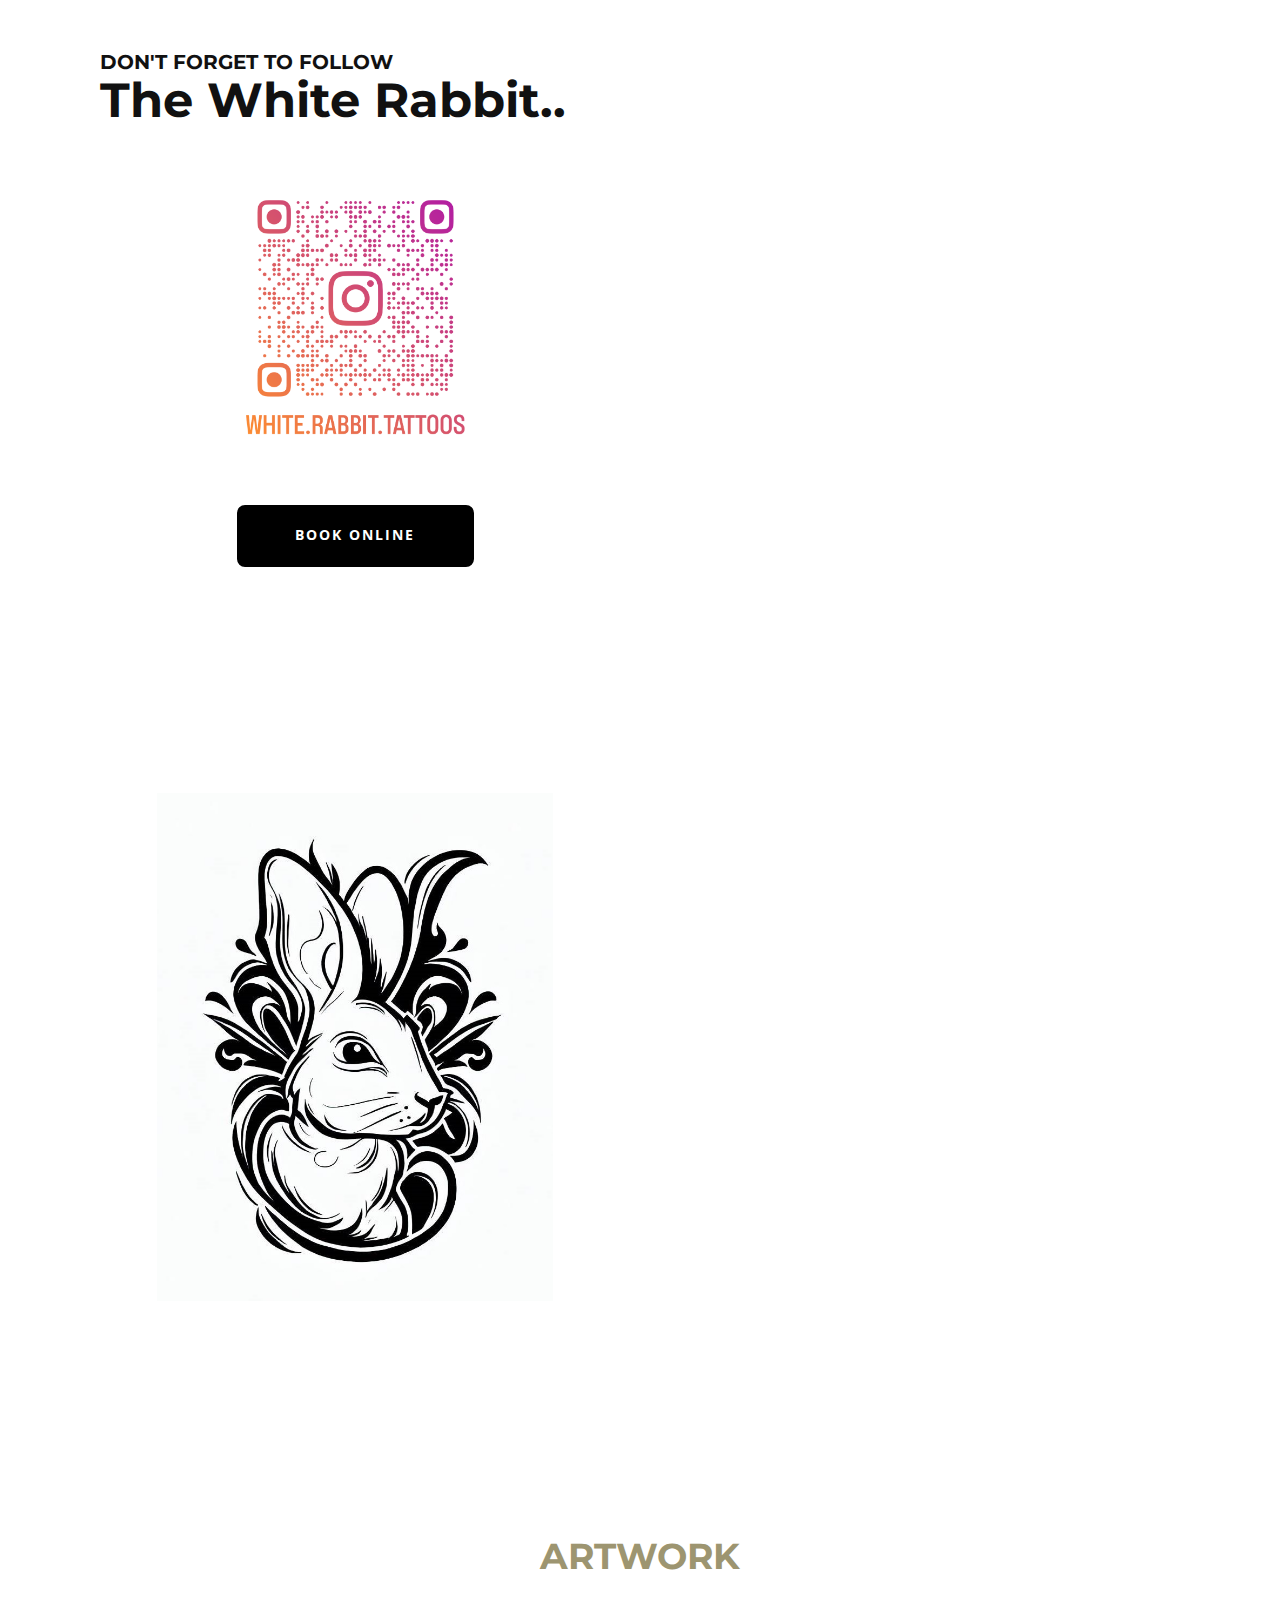
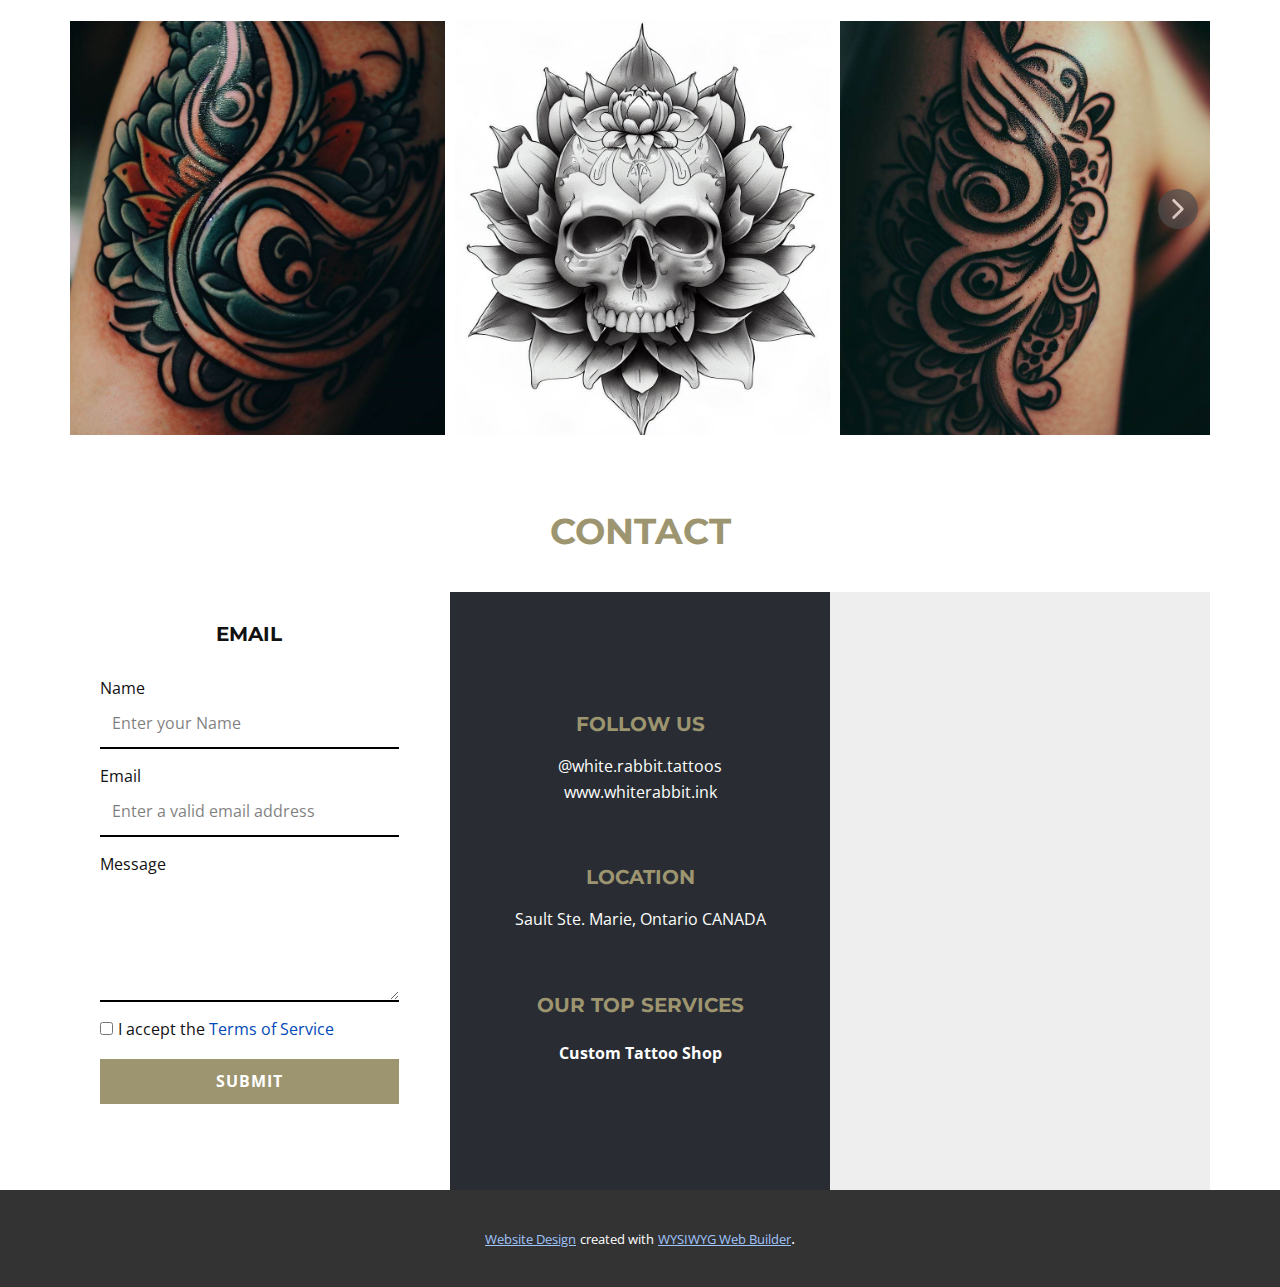
<file: Tattoo-Artist.html>
<!DOCTYPE html>
<html style="font-size: 16px;" lang="en"><head>
    <meta name="viewport" content="width=device-width, initial-scale=1.0">
    <meta charset="utf-8">
    <meta name="keywords" content="Tattoo, Art, Ink, White Rabbit, Tattoo shop">
    <meta name="description" content="Tattoo Shop - Website for Tattoo Artist: Adam Warren">
    <title>Tattoo Artist</title>
    <link rel="stylesheet" href="nicepage.css" media="screen">
<link rel="stylesheet" href="Tattoo-Artist.css" media="screen">
    <script class="u-script" type="text/javascript" src="jquery-1.9.1.min.js" defer=""></script>
    <script class="u-script" type="text/javascript" src="nicepage.js" defer=""></script>
    <meta name="generator" content="Nicepage 5.9.15, nicepage.com">
    <meta name="referrer" content="origin">
    <meta name="author" content="Atom Warren">
    <meta property="og:title" content="Tattoo Artist">
    <meta property="og:description" content="Tattoo Shop - Website">
    <meta property="og:image" content="images/wewewe3-2.png">
    <meta property="og:url" content="whiterabbit.ink">
    <link rel="icon" href="images/favicon.jpg">
    <link id="u-theme-google-font" rel="stylesheet" href="https://fonts.googleapis.com/css?family=Montserrat:100,100i,200,200i,300,300i,400,400i,500,500i,600,600i,700,700i,800,800i,900,900i|Open+Sans:300,300i,400,400i,500,500i,600,600i,700,700i,800,800i">
    
    
    
    
    <script type="application/ld+json">{
		"@context": "http://schema.org",
		"@type": "Organization",
		"name": "WhiteRabbitInk",
		"url": "/"
}</script>
    <meta name="theme-color" content="#0149b8">
    <meta property="og:type" content="website">
    <link rel="canonical" href="/">
  <script>
    function gdprConfirmed() {
        return true;
    }
    if (gdprConfirmed()) {
    document.write("\
    \
    <!-- Google Analytics -->\
    <gascript async src=\"https://www.googletagmanager.com/gtag/js?id=G-MF10HPQ12M\"></gascript>\
    <gascript>\
        window.dataLayer = window.dataLayer || [];\
        function gtag(){dataLayer.push(arguments);}\
        gtag('js', new Date());\
        gtag('config', 'G-MF10HPQ12M');\
    </gascript>\
    <!-- End Google Analytics -->\
    ".replace(/gascript/g, 'script'));
    }
    </script><script>
    function gdprConfirmed() {
        return true;
    }
    function dynamicLoadScript(src) {
        var script = document.createElement('script');
        script.src = src && typeof src === 'string' ? src : 'https://www.google.com/recaptcha/api.js?render=6LcbAvslAAAAANq-KMAkF4HZez03t1sEBUahErPS';
        script.async = true;
        document.body.appendChild(script);
        script.onload = function() {
            let event = new CustomEvent("recaptchaLoaded");
            document.dispatchEvent(event);
        };
    }
    document.addEventListener('DOMContentLoaded', function () {
        var confirmButton = document.querySelector('.u-cookies-consent .u-button-confirm');
        if (confirmButton) {
            confirmButton.onclick = dynamicLoadScript;
        }
    });
    </script>
    <script>
        document.addEventListener("DOMContentLoaded", function(){
            if (!gdprConfirmed()) {
                return;
            }
            dynamicLoadScript();
        });
    </script>
    <script>
        document.addEventListener("recaptchaLoaded", function() {
            if (!gdprConfirmed()) {
                return;
            }
            (function (grecaptcha, sitekey, actions) {
                var recaptcha = {
                    execute: function (action, submitFormCb) {
                        try {
                            grecaptcha.execute(
                                sitekey,
                                {action: action}
                            ).then(function (token) {
                                var forms = document.getElementsByTagName('form');

                                for (var i = 0; i < forms.length; i++) {
                                    var fields = forms[i].getElementsByTagName('input');

                                    for (var j = 0; j < fields.length; j++) {
                                        var field = fields[j];

                                        if ('recaptchaResponse' === field.getAttribute('name')) {
                                            field.setAttribute('value', token);
                                            break;
                                        }
                                    }
                                }
                                submitFormCb();
                            });
                        } catch (e) {
                            var formError = document.querySelector('.u-form-send-error');

                            if (formError) {
                                formError.innerText = 'Site Owner Error: ' + e.message.replace(/:[\s\S]*/, '');
                                formError.style.display = 'block';
                            }
                        }
                    },

                    executeContact: function (submitFormCb) {
                        recaptcha.execute(actions['contact'], submitFormCb);
                    }
                };

                window.recaptchaObject = recaptcha;
            })(
                grecaptcha,
                
                '6LcbAvslAAAAANq-KMAkF4HZez03t1sEBUahErPS',
                {'contact': 'contact'}
            );
        });
    </script>
<meta data-intl-tel-input-cdn-path="intlTelInput/"></head>
  <body class="u-body u-xl-mode" data-lang="en">
    <section class="u-align-center u-clearfix u-container-align-center-lg u-container-align-center-md u-container-align-center-xl u-white u-section-1" id="carousel_6ba4">
      <div class="u-clearfix u-sheet u-valign-middle-xs u-sheet-1">
        <div class="u-clearfix u-expanded-width u-layout-wrap u-layout-wrap-1">
          <div class="u-layout">
            <div class="u-layout-row">
              <div class="u-align-left u-container-style u-image u-layout-cell u-shading u-size-30 u-image-1" data-image-width="921" data-image-height="1024">
                <div class="u-container-layout u-container-layout-1">
                  <h5 class="u-text u-text-body-color u-text-1"> DON'T FORGET TO FOLL​OW</h5>
                  <h2 class="u-text u-text-body-color u-text-2">
                    <span style="font-weight: 700;"> The White Rabbit..</span>
                    <br>
                  </h2>
                  <img class="u-align-center u-image u-image-contain u-image-default u-image-2" src="images/white.rabbit.tattoos_qr.png" alt="" data-image-width="2350" data-image-height="2700">
                  <a href="https://www.instagram.com/white.rabbit.tattoos/" class="u-active-black u-align-center u-black u-border-2 u-border-hover-black u-border-white u-btn u-btn-round u-button-style u-hover-white u-radius-10 u-text-active-white u-text-hover-black u-btn-1" target="_blank">Book Online</a>
                  <img class="u-image u-image-3" src="images/OIG-2023-05-4.jpg" data-image-width="733" data-image-height="1024">
                </div>
              </div>
              <div class="u-align-left u-container-style u-image u-layout-cell u-radius-10 u-size-30 u-image-4" data-image-width="945" data-image-height="1024">
                <div class="u-container-layout u-container-layout-2"></div>
              </div>
            </div>
          </div>
        </div>
        <h2 class="u-align-center u-text u-text-palette-3-base u-text-3">ARTWORK</h2>
        <div class="u-expanded-width u-list u-list-1">
          <div class="u-repeater u-repeater-1"></div>
        </div>
      </div>
    </section>
    <section class="u-align-center u-clearfix u-section-2" id="sec-9cee">
      <div class="u-clearfix u-sheet u-sheet-1">
        <div class="u-expanded-width u-gallery u-layout-horizontal u-lightbox u-no-transition u-show-text-on-hover u-width-fixed u-gallery-1">
          <div class="u-gallery-inner"><div class="u-effect-fade u-gallery-item u-gallery-item-1"><div class="u-back-slide" data-image-width="974" data-image-height="988"><img class="u-back-image u-back-image-1" src="images/OIG-2023-05-10.jpg">
</div><div class="u-over-slide u-shading u-over-slide-1"><h3 class="u-gallery-heading"></h3><p class="u-gallery-text"></p>
</div>
</div><div class="u-effect-fade u-gallery-item u-gallery-item-2"><div class="u-back-slide" data-image-width="938" data-image-height="1000"><img class="u-back-image u-back-image-2" src="images/OIG.BDVmtYMQ0.jpg">
</div><div class="u-over-slide u-shading u-over-slide-2"><h3 class="u-gallery-heading"></h3><p class="u-gallery-text"></p>
</div>
</div><div class="u-effect-fade u-gallery-item u-gallery-item-3"><div class="u-back-slide" data-image-width="979" data-image-height="990"><img class="u-back-image u-back-image-3" src="images/OIG-2023-05-09T161432.285.jpg">
</div><div class="u-over-slide u-shading u-over-slide-3"><h3 class="u-gallery-heading"></h3><p class="u-gallery-text"></p>
</div>
</div><div class="u-effect-fade u-gallery-item u-gallery-item-4"><div class="u-back-slide" data-image-width="912" data-image-height="1024"><img class="u-back-image u-back-image-4" src="images/OIG.a1ZD63mvQtdJs.jpg">
</div><div class="u-over-slide u-shading u-over-slide-4"><h3 class="u-gallery-heading"></h3><p class="u-gallery-text"></p>
</div>
</div><div class="u-effect-fade u-gallery-item u-gallery-item-5"><div class="u-back-slide" data-image-width="917" data-image-height="1024"><img class="u-back-image u-back-image-5" src="images/OIG41.jpg">
</div><div class="u-over-slide u-shading u-over-slide-5"><h3 class="u-gallery-heading"></h3><p class="u-gallery-text"></p>
</div>
</div><div class="u-effect-fade u-gallery-item u-gallery-item-6"><div class="u-back-slide" data-image-width="978" data-image-height="1024"><img class="u-back-image u-back-image-6" src="images/OIG30.jpg">
</div><div class="u-over-slide u-shading u-over-slide-6"><h3 class="u-gallery-heading"></h3><p class="u-gallery-text"></p>
</div>
</div><div class="u-effect-fade u-gallery-item u-gallery-item-7" data-image-width="921" data-image-height="1024"><div class="u-back-slide" data-image-width="921" data-image-height="1024"><img class="u-back-image u-back-image-7" src="images/wr883.png">
</div><div class="u-over-slide u-shading u-over-slide-7"><h3 class="u-gallery-heading"></h3><p class="u-gallery-text"></p>
</div>
</div><div class="u-effect-fade u-gallery-item u-gallery-item-8" data-image-width="977" data-image-height="991"><div class="u-back-slide" data-image-width="977" data-image-height="991"><img class="u-back-image u-back-image-8" src="images/OIG97.jpg">
</div><div class="u-over-slide u-shading u-over-slide-8"><h3 class="u-gallery-heading"></h3><p class="u-gallery-text"></p>
</div>
</div><div class="u-effect-fade u-gallery-item u-gallery-item-9" data-image-width="945" data-image-height="1024"><div class="u-back-slide"><img class="u-back-image u-back-image-9" src="images/wr222.png">
</div><div class="u-over-slide u-shading u-over-slide-9"><h3 class="u-gallery-heading"></h3><p class="u-gallery-text"></p>
</div>
</div><div class="u-effect-fade u-gallery-item u-gallery-item-10" data-image-width="922" data-image-height="1000"><div class="u-back-slide" data-image-width="938" data-image-height="991"><img class="u-back-image u-back-image-10" src="images/OIG.XR720liB5K1.jpg">
</div><div class="u-over-slide u-shading u-over-slide-10"><h3 class="u-gallery-heading"></h3><p class="u-gallery-text"></p>
</div>
</div><div class="u-effect-fade u-gallery-item u-gallery-item-11" data-image-width="945" data-image-height="1047"><div class="u-back-slide" data-image-width="922" data-image-height="1000"><img class="u-back-image u-back-image-11" src="images/OIG-2023-05-09T095503.094.jpg">
</div><div class="u-over-slide u-shading u-over-slide-11"><h3 class="u-gallery-heading"></h3><p class="u-gallery-text"></p>
</div>
</div><div class="u-effect-fade u-gallery-item u-gallery-item-12" data-image-width="902" data-image-height="1024"><div class="u-back-slide"><img class="u-back-image u-back-image-12" src="images/OIG-2023-05-01T163140.401.jpg">
</div><div class="u-over-slide u-shading u-over-slide-12"><h3 class="u-gallery-heading"></h3><p class="u-gallery-text"></p>
</div>
</div></div>
          <a class="u-gallery-nav u-gallery-nav-prev u-grey-70 u-icon-circle u-opacity u-opacity-70 u-spacing-10 u-text-white u-gallery-nav-1" href="#" role="button">
            <span aria-hidden="true">
              <svg viewBox="0 0 451.847 451.847"><path d="M97.141,225.92c0-8.095,3.091-16.192,9.259-22.366L300.689,9.27c12.359-12.359,32.397-12.359,44.751,0
c12.354,12.354,12.354,32.388,0,44.748L173.525,225.92l171.903,171.909c12.354,12.354,12.354,32.391,0,44.744
c-12.354,12.365-32.386,12.365-44.745,0l-194.29-194.281C100.226,242.115,97.141,234.018,97.141,225.92z"></path></svg>
            </span>
            <span class="sr-only">
              <svg viewBox="0 0 451.847 451.847"><path d="M97.141,225.92c0-8.095,3.091-16.192,9.259-22.366L300.689,9.27c12.359-12.359,32.397-12.359,44.751,0
c12.354,12.354,12.354,32.388,0,44.748L173.525,225.92l171.903,171.909c12.354,12.354,12.354,32.391,0,44.744
c-12.354,12.365-32.386,12.365-44.745,0l-194.29-194.281C100.226,242.115,97.141,234.018,97.141,225.92z"></path></svg>
            </span>
          </a>
          <a class="u-gallery-nav u-gallery-nav-next u-grey-70 u-icon-circle u-opacity u-opacity-70 u-spacing-10 u-text-white u-gallery-nav-2" href="#" role="button">
            <span aria-hidden="true">
              <svg viewBox="0 0 451.846 451.847"><path d="M345.441,248.292L151.154,442.573c-12.359,12.365-32.397,12.365-44.75,0c-12.354-12.354-12.354-32.391,0-44.744
L278.318,225.92L106.409,54.017c-12.354-12.359-12.354-32.394,0-44.748c12.354-12.359,32.391-12.359,44.75,0l194.287,194.284
c6.177,6.18,9.262,14.271,9.262,22.366C354.708,234.018,351.617,242.115,345.441,248.292z"></path></svg>
            </span>
            <span class="sr-only">
              <svg viewBox="0 0 451.846 451.847"><path d="M345.441,248.292L151.154,442.573c-12.359,12.365-32.397,12.365-44.75,0c-12.354-12.354-12.354-32.391,0-44.744
L278.318,225.92L106.409,54.017c-12.354-12.359-12.354-32.394,0-44.748c12.354-12.359,32.391-12.359,44.75,0l194.287,194.284
c6.177,6.18,9.262,14.271,9.262,22.366C354.708,234.018,351.617,242.115,345.441,248.292z"></path></svg>
            </span>
          </a>
        </div>
        <h2 class="u-align-center u-text u-text-palette-3-base u-text-1">CONTACT </h2>
      </div>
    </section>
    <section class="u-align-center u-clearfix u-white u-section-3" id="carousel_41f7">
      <div class="u-clearfix u-sheet u-sheet-1">
        <div class="u-clearfix u-gutter-0 u-layout-wrap u-layout-wrap-1">
          <div class="u-gutter-0 u-layout">
            <div class="u-layout-row">
              <div class="u-align-center u-container-style u-layout-cell u-size-20 u-layout-cell-1">
                <div class="u-container-layout u-valign-top u-container-layout-1">
                  <h5 class="u-align-center u-text u-text-default u-text-1" data-animation-name="" data-animation-duration="0" data-animation-delay="0" data-animation-direction="">EMAIL</h5>
                  <div class="u-align-center-xs u-form u-form-1">
                    <form action="https://forms.nicepagesrv.com/v2/form/process" class="u-clearfix u-form-spacing-15 u-form-vertical u-inner-form" style="padding: 0;" source="email" name="form">
                      <div class="u-form-group u-form-name">
                        <label for="name-daf4" class="u-label">Name</label>
                        <input type="text" placeholder="Enter your Name" id="name-daf4" name="name" class="u-border-2 u-border-black u-border-no-left u-border-no-right u-border-no-top u-input u-input-rectangle" required="">
                      </div>
                      <div class="u-form-email u-form-group">
                        <label for="email-daf4" class="u-label">Email</label>
                        <input type="email" placeholder="Enter a valid email address" id="email-daf4" name="email" class="u-border-2 u-border-black u-border-no-left u-border-no-right u-border-no-top u-input u-input-rectangle" required="">
                      </div>
                      <div class="u-form-group u-form-message">
                        <label for="message-daf4" class="u-label">Message</label>
                        <textarea placeholder="" rows="4" cols="50" id="message-daf4" name="message" class="u-border-2 u-border-black u-border-no-left u-border-no-right u-border-no-top u-input u-input-rectangle" required=""></textarea>
                      </div>
                      <div class="u-form-agree u-form-group u-form-group-4">
                        <label class="u-field-label"></label>
                        <input type="checkbox" id="agree-f183" name="agree" class="u-agree-checkbox u-field-input" required="">
                        <label for="agree-f183" class="u-block-ac24-42 u-field-label" style="">I accept the <a href="#">Terms of Service</a>
                        </label>
                      </div>
                      <div class="u-align-left u-form-group u-form-submit">
                        <a href="#" class="u-active-palette-5-dark-2 u-border-none u-btn u-btn-submit u-button-style u-hover-palette-5-dark-2 u-palette-3-base u-btn-1">Submit</a>
                        <input type="submit" value="submit" class="u-form-control-hidden">
                      </div>
                      <div class="u-form-send-message u-form-send-success"> Thank you! Your message has been sent. </div>
                      <div class="u-form-send-error u-form-send-message"> Unable to send your message. Please fix errors then try again. </div>
                      <input type="hidden" value="" name="recaptchaResponse">
                      <input type="hidden" name="formServices" value="722b256d-9ced-f819-9dd0-734fa186871f">
                      <input type="hidden" name="siteKey" value="6LcbAvslAAAAANq-KMAkF4HZez03t1sEBUahErPS">
                    </form>
                  </div>
                </div>
              </div>
              <div class="u-align-center u-container-align-center u-container-style u-layout-cell u-palette-5-dark-3 u-size-20 u-layout-cell-2">
                <div class="u-container-layout u-valign-middle u-container-layout-2">
                  <h6 class="u-align-center u-text u-text-default u-text-palette-3-base u-text-2">FOLLOW US</h6>
                  <p class="u-align-center u-text u-text-3">@white.rabbit.tattoos<br>www.whiterabbit.ink
                  </p>
                  <h6 class="u-align-center u-text u-text-default u-text-palette-3-base u-text-4">location</h6>
                  <p class="u-align-center u-text u-text-5">
                    <a class="u-active-none u-border-none u-btn u-button-link u-button-style u-hover-none u-none u-text-body-alt-color u-btn-2" href="https://www.instagram.com/white.rabbit.tattoos/">Sault Ste. Marie,&nbsp;Ontario CANADA</a>
                  </p>
                  <h6 class="u-align-center u-text u-text-default u-text-palette-3-base u-text-6">Our top services</h6>
                  <p class="u-align-center u-text u-text-7">Custom Tattoo Shop</p>
                </div>
              </div>
              <div class="u-container-style u-layout-cell u-size-20 u-layout-cell-3">
                <div class="u-container-layout u-container-layout-3">
                  <div class="u-expanded u-grey-light-2 u-map u-map-1">
                    <div class="embed-responsive">
                      <iframe class="embed-responsive-item" src="https://maps.google.com/maps?output=embed&amp;q=Sault%20Ste.%20Marie%20Ontario%20Canada&amp;z=12&amp;t=m" data-map="[base64]"></iframe>
                    </div>
                  </div>
                </div>
              </div>
            </div>
          </div>
        </div>
      </div>
    </section>
    
    
    
    <section class="u-backlink u-clearfix u-grey-80">
      <a class="u-link" href="https://nicepage.com/website-design" target="_blank">
        <span>Website Design</span>
      </a>
      <p class="u-text">
        <span>created with</span>
      </p>
      <a class="u-link" href="" target="_blank">
        <span>WYSIWYG Web Builder</span>
      </a>. 
    </section>
  
</body></html>
</file>
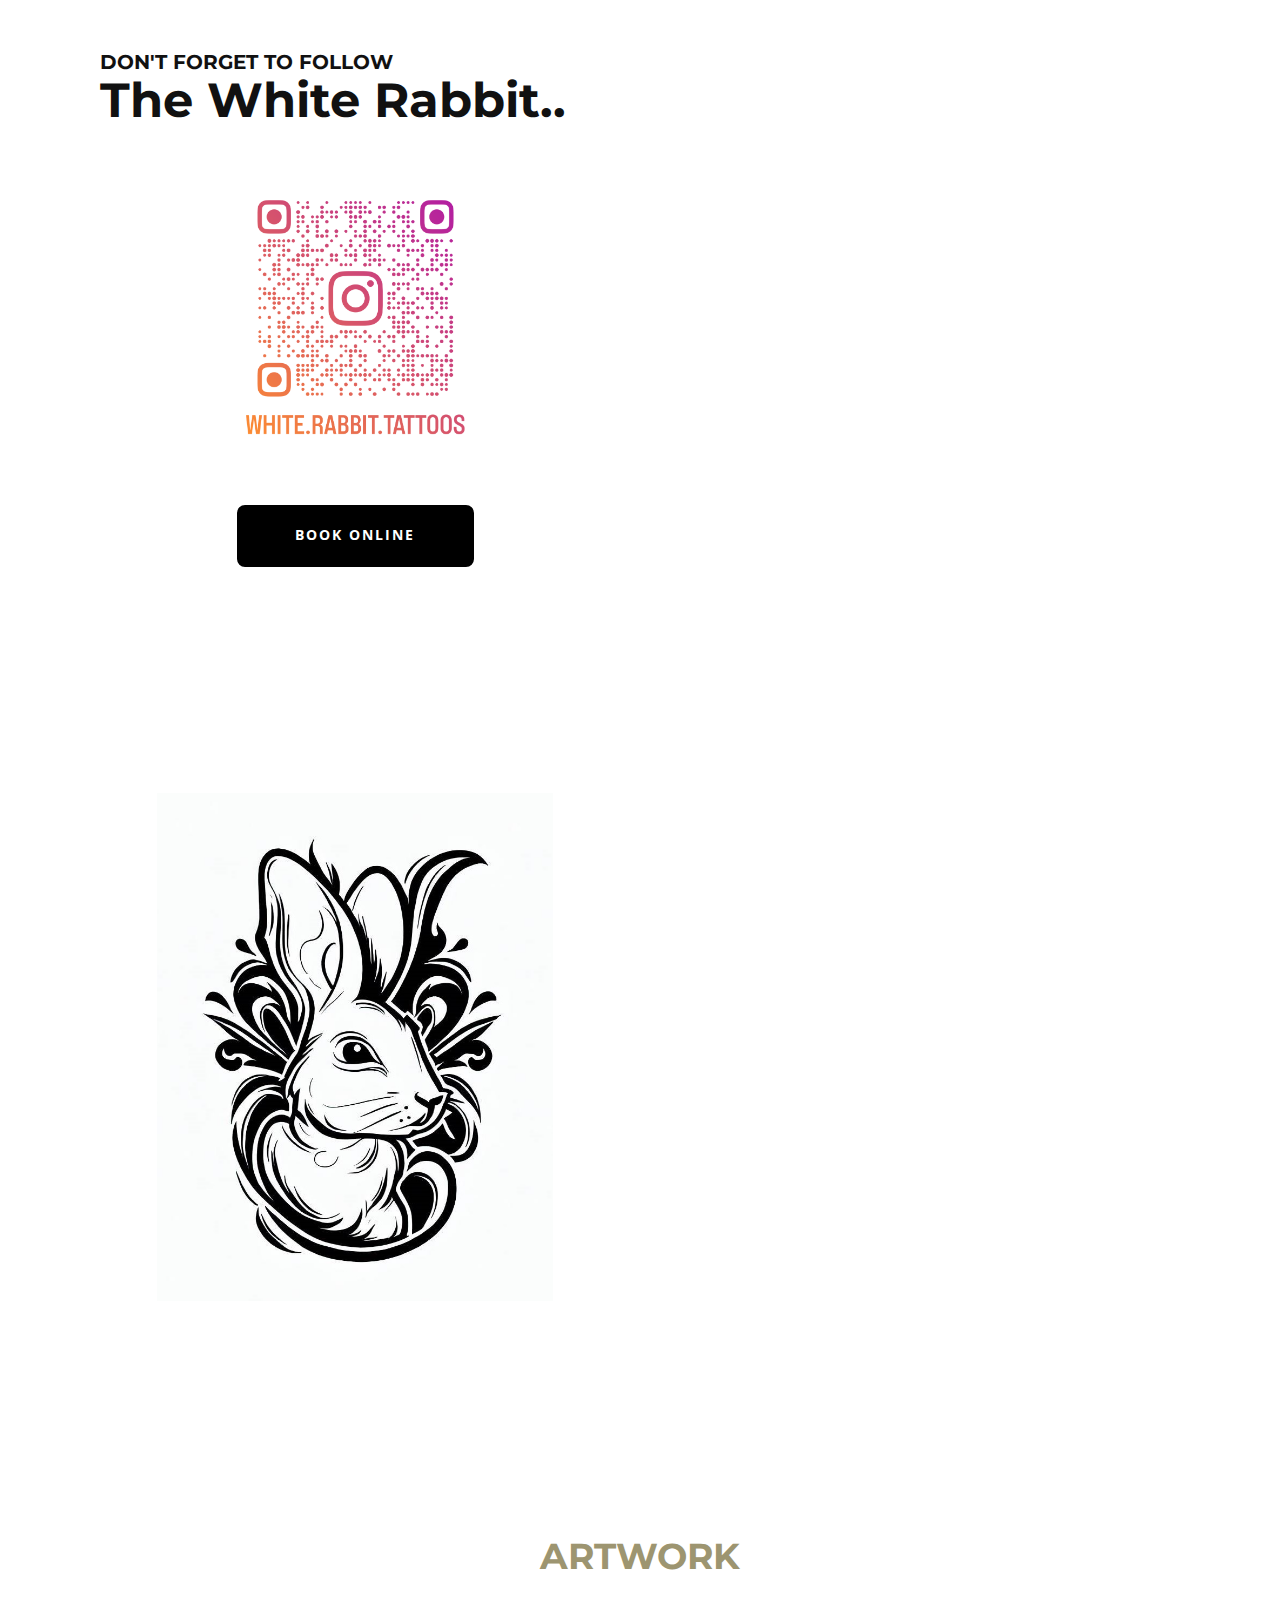
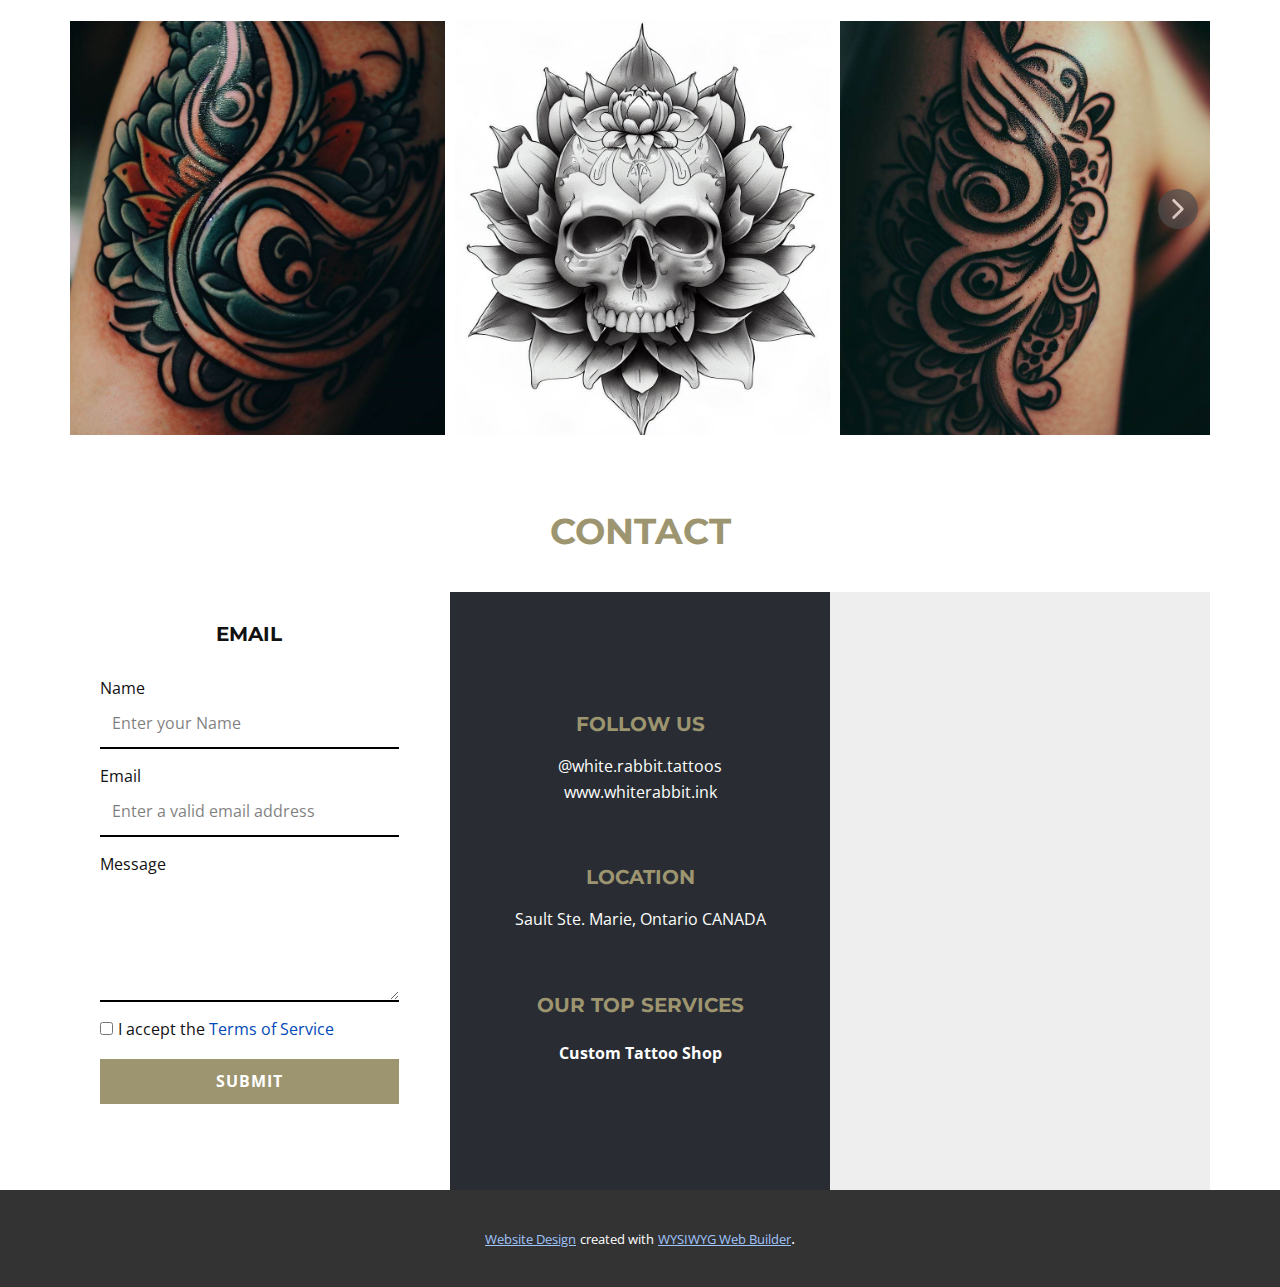
<file: White-Rabbit-Ink.html>
<!DOCTYPE html>
<html style="font-size: 16px;" lang="en"><head>
    <meta name="viewport" content="width=device-width, initial-scale=1.0">
    <meta charset="utf-8">
    <meta name="keywords" content="Tattoo, Art, Ink, White Rabbit, Tattoo shop">
    <meta name="description" content="Tattoo Shop - Website for Tattoo Artist: Adam Warren">
    <title>White Rabbit Ink</title>
    <link rel="stylesheet" href="nicepage.css" media="screen">
<link rel="stylesheet" href="White-Rabbit-Ink.css" media="screen">
    <script class="u-script" type="text/javascript" src="jquery-1.9.1.min.js" defer=""></script>
    <script class="u-script" type="text/javascript" src="nicepage.js" defer=""></script>
    <meta name="generator" content="Nicepage 5.9.15, nicepage.com">
    <meta name="referrer" content="origin">
    <meta name="author" content="Atom Warren">
    <meta property="og:title" content="Tattoo Artist">
    <meta property="og:description" content="Tattoo Shop - Website">
    <meta property="og:image" content="images/bitmapwrwr.png">
    <meta property="og:url" content="whiterabbit.ink">
    <link rel="icon" href="images/favicon.jpg">
    <link id="u-theme-google-font" rel="stylesheet" href="https://fonts.googleapis.com/css?family=Montserrat:100,100i,200,200i,300,300i,400,400i,500,500i,600,600i,700,700i,800,800i,900,900i|Open+Sans:300,300i,400,400i,500,500i,600,600i,700,700i,800,800i">
    
    
    
    
    <script type="application/ld+json">{
		"@context": "http://schema.org",
		"@type": "Organization",
		"name": "WhiteRabbitInk",
		"url": "/"
}</script>
    <meta name="theme-color" content="#0149b8">
    <meta property="og:type" content="website">
    <link rel="canonical" href="/">
  <script>
    function gdprConfirmed() {
        return true;
    }
    if (gdprConfirmed()) {
    document.write("\
    \
    <!-- Google Analytics -->\
    <gascript async src=\"https://www.googletagmanager.com/gtag/js?id=G-BLEWXNWDGK\"></gascript>\
    <gascript>\
        window.dataLayer = window.dataLayer || [];\
        function gtag(){dataLayer.push(arguments);}\
        gtag('js', new Date());\
        gtag('config', 'G-BLEWXNWDGK');\
    </gascript>\
    <!-- End Google Analytics -->\
    ".replace(/gascript/g, 'script'));
    }
    </script><script>
    function gdprConfirmed() {
        return true;
    }
    function dynamicLoadScript(src) {
        var script = document.createElement('script');
        script.src = src && typeof src === 'string' ? src : 'https://www.google.com/recaptcha/api.js?render=6LfFBvYlAAAAAIN-o7_XKnLPtnVNHnRt3o6ULh9X';
        script.async = true;
        document.body.appendChild(script);
        script.onload = function() {
            let event = new CustomEvent("recaptchaLoaded");
            document.dispatchEvent(event);
        };
    }
    document.addEventListener('DOMContentLoaded', function () {
        var confirmButton = document.querySelector('.u-cookies-consent .u-button-confirm');
        if (confirmButton) {
            confirmButton.onclick = dynamicLoadScript;
        }
    });
    </script>
    <script>
        document.addEventListener("DOMContentLoaded", function(){
            if (!gdprConfirmed()) {
                return;
            }
            dynamicLoadScript();
        });
    </script>
    <script>
        document.addEventListener("recaptchaLoaded", function() {
            if (!gdprConfirmed()) {
                return;
            }
            (function (grecaptcha, sitekey, actions) {
                var recaptcha = {
                    execute: function (action, submitFormCb) {
                        try {
                            grecaptcha.execute(
                                sitekey,
                                {action: action}
                            ).then(function (token) {
                                var forms = document.getElementsByTagName('form');

                                for (var i = 0; i < forms.length; i++) {
                                    var fields = forms[i].getElementsByTagName('input');

                                    for (var j = 0; j < fields.length; j++) {
                                        var field = fields[j];

                                        if ('recaptchaResponse' === field.getAttribute('name')) {
                                            field.setAttribute('value', token);
                                            break;
                                        }
                                    }
                                }
                                submitFormCb();
                            });
                        } catch (e) {
                            var formError = document.querySelector('.u-form-send-error');

                            if (formError) {
                                formError.innerText = 'Site Owner Error: ' + e.message.replace(/:[\s\S]*/, '');
                                formError.style.display = 'block';
                            }
                        }
                    },

                    executeContact: function (submitFormCb) {
                        recaptcha.execute(actions['contact'], submitFormCb);
                    }
                };

                window.recaptchaObject = recaptcha;
            })(
                grecaptcha,
                
                '6LfFBvYlAAAAAIN-o7_XKnLPtnVNHnRt3o6ULh9X',
                {'contact': 'contact'}
            );
        });
    </script>
<meta data-intl-tel-input-cdn-path="intlTelInput/"></head>
  <body class="u-body u-xl-mode" data-lang="en">
    <section class="u-align-center u-clearfix u-container-align-center-lg u-container-align-center-md u-container-align-center-xl u-white u-section-1" id="carousel_6ba4">
      <div class="u-clearfix u-sheet u-valign-middle-xs u-sheet-1">
        <div class="u-clearfix u-expanded-width u-layout-wrap u-layout-wrap-1">
          <div class="u-layout">
            <div class="u-layout-row">
              <div class="u-align-left u-container-style u-image u-layout-cell u-shading u-size-30 u-image-1" data-image-width="921" data-image-height="1024">
                <div class="u-container-layout u-container-layout-1">
                  <h5 class="u-text u-text-body-color u-text-1"> DON'T FORGET TO FOLL​OW</h5>
                  <h2 class="u-text u-text-body-color u-text-2">
                    <span style="font-weight: 700;"> The White Rabbit..</span>
                    <br>
                  </h2>
                  <img class="u-align-center u-image u-image-contain u-image-default u-image-2" src="images/white.rabbit.tattoos_qr.png" alt="" data-image-width="2350" data-image-height="2700">
                  <a href="https://www.instagram.com/white.rabbit.tattoos/" class="u-active-black u-align-center u-black u-border-2 u-border-hover-black u-border-white u-btn u-btn-round u-button-style u-hover-white u-radius-10 u-text-active-white u-text-hover-black u-btn-1" target="_blank">Book Online</a>
                  <img class="u-image u-image-3" src="images/OIG-2023-05-4.jpg" data-image-width="733" data-image-height="1024">
                </div>
              </div>
              <div class="u-align-left u-container-style u-image u-layout-cell u-radius-10 u-size-30 u-image-4" data-image-width="945" data-image-height="1024">
                <div class="u-container-layout u-container-layout-2"></div>
              </div>
            </div>
          </div>
        </div>
        <h2 class="u-align-center u-text u-text-palette-3-base u-text-3">ARTWORK</h2>
        <div class="u-expanded-width u-list u-list-1">
          <div class="u-repeater u-repeater-1"></div>
        </div>
      </div>
    </section>
    <section class="u-align-center u-clearfix u-section-2" id="sec-9cee">
      <div class="u-clearfix u-sheet u-sheet-1">
        <div class="u-expanded-width u-gallery u-layout-horizontal u-lightbox u-no-transition u-show-text-on-hover u-width-fixed u-gallery-1">
          <div class="u-gallery-inner"><div class="u-effect-fade u-gallery-item u-gallery-item-1"><div class="u-back-slide" data-image-width="974" data-image-height="988"><img class="u-back-image u-back-image-1" src="images/OIG-2023-05-10.jpg">
</div><div class="u-over-slide u-shading u-over-slide-1"><h3 class="u-gallery-heading"></h3><p class="u-gallery-text"></p>
</div>
</div><div class="u-effect-fade u-gallery-item u-gallery-item-2"><div class="u-back-slide" data-image-width="938" data-image-height="1000"><img class="u-back-image u-back-image-2" src="images/OIG.BDVmtYMQ0.jpg">
</div><div class="u-over-slide u-shading u-over-slide-2"><h3 class="u-gallery-heading"></h3><p class="u-gallery-text"></p>
</div>
</div><div class="u-effect-fade u-gallery-item u-gallery-item-3"><div class="u-back-slide" data-image-width="979" data-image-height="990"><img class="u-back-image u-back-image-3" src="images/OIG-2023-05-09T161432.285.jpg">
</div><div class="u-over-slide u-shading u-over-slide-3"><h3 class="u-gallery-heading"></h3><p class="u-gallery-text"></p>
</div>
</div><div class="u-effect-fade u-gallery-item u-gallery-item-4"><div class="u-back-slide" data-image-width="912" data-image-height="1024"><img class="u-back-image u-back-image-4" src="images/OIG.a1ZD63mvQtdJs.jpg">
</div><div class="u-over-slide u-shading u-over-slide-4"><h3 class="u-gallery-heading"></h3><p class="u-gallery-text"></p>
</div>
</div><div class="u-effect-fade u-gallery-item u-gallery-item-5"><div class="u-back-slide" data-image-width="917" data-image-height="1024"><img class="u-back-image u-back-image-5" src="images/OIG41.jpg">
</div><div class="u-over-slide u-shading u-over-slide-5"><h3 class="u-gallery-heading"></h3><p class="u-gallery-text"></p>
</div>
</div><div class="u-effect-fade u-gallery-item u-gallery-item-6"><div class="u-back-slide" data-image-width="978" data-image-height="1024"><img class="u-back-image u-back-image-6" src="images/OIG30.jpg">
</div><div class="u-over-slide u-shading u-over-slide-6"><h3 class="u-gallery-heading"></h3><p class="u-gallery-text"></p>
</div>
</div><div class="u-effect-fade u-gallery-item u-gallery-item-7" data-image-width="921" data-image-height="1024"><div class="u-back-slide" data-image-width="921" data-image-height="1024"><img class="u-back-image u-back-image-7" src="images/wr883.png">
</div><div class="u-over-slide u-shading u-over-slide-7"><h3 class="u-gallery-heading"></h3><p class="u-gallery-text"></p>
</div>
</div><div class="u-effect-fade u-gallery-item u-gallery-item-8" data-image-width="977" data-image-height="991"><div class="u-back-slide" data-image-width="977" data-image-height="991"><img class="u-back-image u-back-image-8" src="images/OIG97.jpg">
</div><div class="u-over-slide u-shading u-over-slide-8"><h3 class="u-gallery-heading"></h3><p class="u-gallery-text"></p>
</div>
</div><div class="u-effect-fade u-gallery-item u-gallery-item-9" data-image-width="945" data-image-height="1024"><div class="u-back-slide"><img class="u-back-image u-back-image-9" src="images/wr222.png">
</div><div class="u-over-slide u-shading u-over-slide-9"><h3 class="u-gallery-heading"></h3><p class="u-gallery-text"></p>
</div>
</div><div class="u-effect-fade u-gallery-item u-gallery-item-10" data-image-width="922" data-image-height="1000"><div class="u-back-slide" data-image-width="938" data-image-height="991"><img class="u-back-image u-back-image-10" src="images/OIG.XR720liB5K1.jpg">
</div><div class="u-over-slide u-shading u-over-slide-10"><h3 class="u-gallery-heading"></h3><p class="u-gallery-text"></p>
</div>
</div><div class="u-effect-fade u-gallery-item u-gallery-item-11" data-image-width="945" data-image-height="1047"><div class="u-back-slide" data-image-width="922" data-image-height="1000"><img class="u-back-image u-back-image-11" src="images/OIG-2023-05-09T095503.094.jpg">
</div><div class="u-over-slide u-shading u-over-slide-11"><h3 class="u-gallery-heading"></h3><p class="u-gallery-text"></p>
</div>
</div><div class="u-effect-fade u-gallery-item u-gallery-item-12" data-image-width="902" data-image-height="1024"><div class="u-back-slide"><img class="u-back-image u-back-image-12" src="images/OIG-2023-05-01T163140.401.jpg">
</div><div class="u-over-slide u-shading u-over-slide-12"><h3 class="u-gallery-heading"></h3><p class="u-gallery-text"></p>
</div>
</div></div>
          <a class="u-gallery-nav u-gallery-nav-prev u-grey-70 u-icon-circle u-opacity u-opacity-70 u-spacing-10 u-text-white u-gallery-nav-1" href="#" role="button">
            <span aria-hidden="true">
              <svg viewBox="0 0 451.847 451.847"><path d="M97.141,225.92c0-8.095,3.091-16.192,9.259-22.366L300.689,9.27c12.359-12.359,32.397-12.359,44.751,0
c12.354,12.354,12.354,32.388,0,44.748L173.525,225.92l171.903,171.909c12.354,12.354,12.354,32.391,0,44.744
c-12.354,12.365-32.386,12.365-44.745,0l-194.29-194.281C100.226,242.115,97.141,234.018,97.141,225.92z"></path></svg>
            </span>
            <span class="sr-only">
              <svg viewBox="0 0 451.847 451.847"><path d="M97.141,225.92c0-8.095,3.091-16.192,9.259-22.366L300.689,9.27c12.359-12.359,32.397-12.359,44.751,0
c12.354,12.354,12.354,32.388,0,44.748L173.525,225.92l171.903,171.909c12.354,12.354,12.354,32.391,0,44.744
c-12.354,12.365-32.386,12.365-44.745,0l-194.29-194.281C100.226,242.115,97.141,234.018,97.141,225.92z"></path></svg>
            </span>
          </a>
          <a class="u-gallery-nav u-gallery-nav-next u-grey-70 u-icon-circle u-opacity u-opacity-70 u-spacing-10 u-text-white u-gallery-nav-2" href="#" role="button">
            <span aria-hidden="true">
              <svg viewBox="0 0 451.846 451.847"><path d="M345.441,248.292L151.154,442.573c-12.359,12.365-32.397,12.365-44.75,0c-12.354-12.354-12.354-32.391,0-44.744
L278.318,225.92L106.409,54.017c-12.354-12.359-12.354-32.394,0-44.748c12.354-12.359,32.391-12.359,44.75,0l194.287,194.284
c6.177,6.18,9.262,14.271,9.262,22.366C354.708,234.018,351.617,242.115,345.441,248.292z"></path></svg>
            </span>
            <span class="sr-only">
              <svg viewBox="0 0 451.846 451.847"><path d="M345.441,248.292L151.154,442.573c-12.359,12.365-32.397,12.365-44.75,0c-12.354-12.354-12.354-32.391,0-44.744
L278.318,225.92L106.409,54.017c-12.354-12.359-12.354-32.394,0-44.748c12.354-12.359,32.391-12.359,44.75,0l194.287,194.284
c6.177,6.18,9.262,14.271,9.262,22.366C354.708,234.018,351.617,242.115,345.441,248.292z"></path></svg>
            </span>
          </a>
        </div>
        <h2 class="u-align-center u-text u-text-palette-3-base u-text-1">CONTACT </h2>
      </div>
    </section>
    <section class="u-align-center u-clearfix u-white u-section-3" id="carousel_41f7">
      <div class="u-clearfix u-sheet u-sheet-1">
        <div class="u-clearfix u-gutter-0 u-layout-wrap u-layout-wrap-1">
          <div class="u-gutter-0 u-layout">
            <div class="u-layout-row">
              <div class="u-align-center u-container-style u-layout-cell u-size-20 u-layout-cell-1">
                <div class="u-container-layout u-valign-top u-container-layout-1">
                  <h5 class="u-align-center u-text u-text-default u-text-1" data-animation-name="" data-animation-duration="0" data-animation-delay="0" data-animation-direction="">EMAIL</h5>
                  <div class="u-align-center-xs u-form u-form-1">
                    <form action="https://forms.nicepagesrv.com/v2/form/process" class="u-clearfix u-form-spacing-15 u-form-vertical u-inner-form" style="padding: 0;" source="email" name="form">
                      <div class="u-form-group u-form-name">
                        <label for="name-daf4" class="u-label">Name</label>
                        <input type="text" placeholder="Enter your Name" id="name-daf4" name="name" class="u-border-2 u-border-black u-border-no-left u-border-no-right u-border-no-top u-input u-input-rectangle" required="">
                      </div>
                      <div class="u-form-email u-form-group">
                        <label for="email-daf4" class="u-label">Email</label>
                        <input type="email" placeholder="Enter a valid email address" id="email-daf4" name="email" class="u-border-2 u-border-black u-border-no-left u-border-no-right u-border-no-top u-input u-input-rectangle" required="">
                      </div>
                      <div class="u-form-group u-form-message">
                        <label for="message-daf4" class="u-label">Message</label>
                        <textarea placeholder="" rows="4" cols="50" id="message-daf4" name="message" class="u-border-2 u-border-black u-border-no-left u-border-no-right u-border-no-top u-input u-input-rectangle" required=""></textarea>
                      </div>
                      <div class="u-form-agree u-form-group u-form-group-4">
                        <label class="u-field-label"></label>
                        <input type="checkbox" id="agree-f183" name="agree" class="u-agree-checkbox u-field-input" required="">
                        <label for="agree-f183" class="u-block-ac24-42 u-field-label" style="">I accept the <a href="#">Terms of Service</a>
                        </label>
                      </div>
                      <div class="u-align-left u-form-group u-form-submit">
                        <a href="#" class="u-active-palette-5-dark-2 u-border-none u-btn u-btn-submit u-button-style u-hover-palette-5-dark-2 u-palette-3-base u-btn-1">Submit</a>
                        <input type="submit" value="submit" class="u-form-control-hidden">
                      </div>
                      <div class="u-form-send-message u-form-send-success"> Thank you! Your message has been sent. </div>
                      <div class="u-form-send-error u-form-send-message"> Unable to send your message. Please fix errors then try again. </div>
                      <input type="hidden" value="" name="recaptchaResponse">
                      <input type="hidden" name="formServices" value="722b256d-9ced-f819-9dd0-734fa186871f">
                      <input type="hidden" name="siteKey" value="6LfFBvYlAAAAAIN-o7_XKnLPtnVNHnRt3o6ULh9X">
                    </form>
                  </div>
                </div>
              </div>
              <div class="u-align-center u-container-align-center u-container-style u-layout-cell u-palette-5-dark-3 u-size-20 u-layout-cell-2">
                <div class="u-container-layout u-valign-middle u-container-layout-2">
                  <h6 class="u-align-center u-text u-text-default u-text-palette-3-base u-text-2">FOLLOW US</h6>
                  <p class="u-align-center u-text u-text-3">@white.rabbit.tattoos<br>www.whiterabbit.ink
                  </p>
                  <h6 class="u-align-center u-text u-text-default u-text-palette-3-base u-text-4">location</h6>
                  <p class="u-align-center u-text u-text-5">
                    <a class="u-active-none u-border-none u-btn u-button-link u-button-style u-hover-none u-none u-text-body-alt-color u-btn-2" href="https://www.instagram.com/white.rabbit.tattoos/">Sault Ste. Marie,&nbsp;Ontario CANADA</a>
                  </p>
                  <h6 class="u-align-center u-text u-text-default u-text-palette-3-base u-text-6">Our top services</h6>
                  <p class="u-align-center u-text u-text-7">Custom Tattoo Shop</p>
                </div>
              </div>
              <div class="u-container-style u-layout-cell u-size-20 u-layout-cell-3">
                <div class="u-container-layout u-container-layout-3">
                  <div class="u-expanded u-grey-light-2 u-map u-map-1">
                    <div class="embed-responsive">
                      <iframe class="embed-responsive-item" src="https://maps.google.com/maps?output=embed&amp;q=Sault%20Ste.%20Marie%20Ontario%20Canada&amp;z=12&amp;t=m" data-map="[base64]"></iframe>
                    </div>
                  </div>
                </div>
              </div>
            </div>
          </div>
        </div>
      </div>
    </section>
    
    
    
    <section class="u-backlink u-clearfix u-grey-80">
      <a class="u-link" href="https://nicepage.com/website-design" target="_blank">
        <span>Website Design</span>
      </a>
      <p class="u-text">
        <span>created with</span>
      </p>
      <a class="u-link" href="" target="_blank">
        <span>WYSIWYG Web Builder</span>
      </a>. 
    </section>
  
</body></html>
</file>
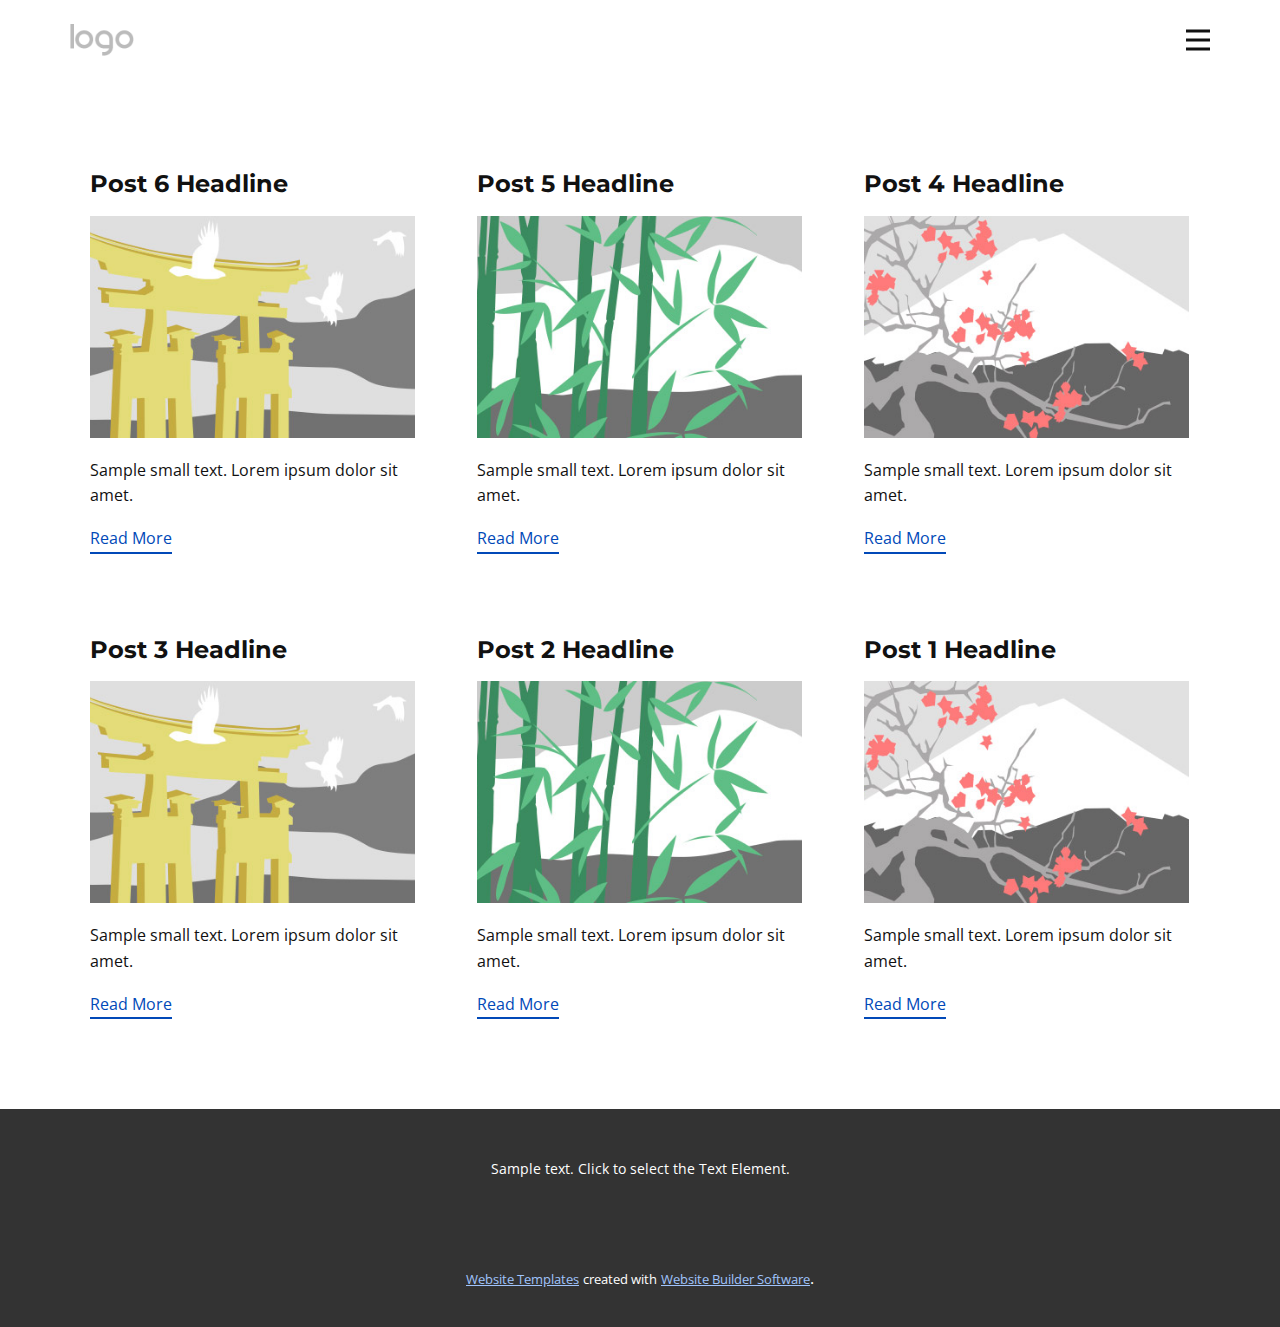
<file: blog/blog.html>
<!DOCTYPE html>
<html style="font-size: 16px;" lang="en"><head>
    <meta name="viewport" content="width=device-width, initial-scale=1.0">
    <meta charset="utf-8">
    <meta name="keywords" content="">
    <meta name="description" content="">
    <title>Blog Template</title>
    <link rel="stylesheet" href="../nicepage.css" media="screen">
<link rel="stylesheet" href="../Blog-Template.css" media="screen">
    <script class="u-script" type="text/javascript" src="../jquery-1.9.1.min.js" defer=""></script>
    <script class="u-script" type="text/javascript" src="../nicepage.js" defer=""></script>
    <meta name="generator" content="Nicepage 5.9.15, nicepage.com">
    <link rel="icon" href="../images/favicon.jpg">
    <link id="u-theme-google-font" rel="stylesheet" href="https://fonts.googleapis.com/css?family=Montserrat:100,100i,200,200i,300,300i,400,400i,500,500i,600,600i,700,700i,800,800i,900,900i|Open+Sans:300,300i,400,400i,500,500i,600,600i,700,700i,800,800i">
    
    
    <script type="application/ld+json">{
		"@context": "http://schema.org",
		"@type": "Organization",
		"name": "WhiteRabbitInk",
		"logo": "images/b78c1c47-c604-4ca8-9934-e25928046c8b.png"
}</script>
    <meta name="theme-color" content="#0149b8">
  <script>
    function gdprConfirmed() {
        return true;
    }
    if (gdprConfirmed()) {
    document.write("\
    \
    <!-- Google Analytics -->\
    <gascript async src=\"https://www.googletagmanager.com/gtag/js?id=G-BLEWXNWDGK\"></gascript>\
    <gascript>\
        window.dataLayer = window.dataLayer || [];\
        function gtag(){dataLayer.push(arguments);}\
        gtag('js', new Date());\
        gtag('config', 'G-BLEWXNWDGK');\
    </gascript>\
    <!-- End Google Analytics -->\
    ".replace(/gascript/g, 'script'));
    }
    </script><meta data-intl-tel-input-cdn-path="intlTelInput/"></head>
  <body class="u-body u-xl-mode" data-lang="en"><header class="u-clearfix u-header u-header" id="sec-1607"><div class="u-clearfix u-sheet u-valign-middle u-sheet-1">
        <a href="https://nicepage.com" class="u-image u-logo u-image-1">
          <img src="../images/b78c1c47-c604-4ca8-9934-e25928046c8b.png" class="u-logo-image u-logo-image-1">
        </a>
        <nav class="u-menu u-menu-hamburger u-offcanvas u-menu-1" data-responsive-from="XL">
          <div class="menu-collapse" style="font-size: 1rem; letter-spacing: 0px; font-weight: 700; text-transform: uppercase;">
            <a class="u-button-style u-custom-active-border-color u-custom-border u-custom-border-color u-custom-borders u-custom-hover-border-color u-custom-left-right-menu-spacing u-custom-padding-bottom u-custom-text-active-color u-custom-text-color u-custom-text-hover-color u-custom-top-bottom-menu-spacing u-nav-link u-text-active-palette-1-base u-text-hover-palette-2-base" href="#">
              <svg class="u-svg-link" viewBox="0 0 24 24"><use xlink:href="#menu-hamburger"></use></svg>
              <svg class="u-svg-content" version="1.1" id="menu-hamburger" viewBox="0 0 16 16" x="0px" y="0px" xmlns:xlink="http://www.w3.org/1999/xlink" xmlns="http://www.w3.org/2000/svg"><g><rect y="1" width="16" height="2"></rect><rect y="7" width="16" height="2"></rect><rect y="13" width="16" height="2"></rect>
</g></svg>
            </a>
          </div>
          <div class="u-custom-menu u-nav-container">
            <ul class="u-nav u-spacing-30 u-unstyled u-nav-1"><li class="u-nav-item"><a class="u-border-2 u-border-active-palette-4-base u-border-hover-palette-4-base u-border-no-left u-border-no-right u-border-no-top u-button-style u-nav-link u-text-active-grey-90 u-text-grey-90 u-text-hover-grey-90" href="#" style="padding: 10px 0px;">Home</a>
</li></ul>
          </div>
          <div class="u-custom-menu u-nav-container-collapse">
            <div class="u-black u-container-style u-inner-container-layout u-opacity u-opacity-95 u-sidenav">
              <div class="u-inner-container-layout u-sidenav-overflow">
                <div class="u-menu-close"></div>
                <ul class="u-align-center u-nav u-popupmenu-items u-unstyled u-nav-2"><li class="u-nav-item"><a class="u-button-style u-nav-link" href="#">Home</a>
</li></ul>
              </div>
            </div>
            <div class="u-black u-menu-overlay u-opacity u-opacity-70"></div>
          </div>
        </nav>
      </div></header>
    <section class="u-clearfix u-section-1" id="sec-085b">
      <div class="u-clearfix u-sheet u-valign-middle u-sheet-1"><!--blog--><!--blog_options_json--><!--{"type":"Recent","source":"","tags":"","count":""}--><!--/blog_options_json-->
        <div class="u-blog u-expanded-width u-repeater u-repeater-1"><!--blog_post-->
          <div class="u-blog-post u-container-style u-repeater-item u-white u-repeater-item-1">
            <div class="u-container-layout u-similar-container u-valign-top u-container-layout-1"><!--blog_post_header-->
              <h4 class="u-blog-control u-text u-text-1">
                <a class="u-post-header-link" href="../blog/post-5.html">Post 6 Headline</a>
              </h4><!--/blog_post_header--><!--blog_post_image-->
              <a class="u-post-header-link" href="../blog/post-5.html"><img alt="" class="u-blog-control u-expanded-width u-image u-image-default u-image-1" src="../images/8ad73f3c.jpeg"></a><!--/blog_post_image--><!--blog_post_content-->
              <div class="u-blog-control u-post-content u-text u-text-2 fr-view">Sample small text. Lorem ipsum dolor sit amet.</div><!--/blog_post_content--><!--blog_post_readmore-->
              <a href="../blog/post-5.html" class="u-blog-control u-border-2 u-border-palette-1-base u-btn u-btn-rectangle u-button-style u-none u-btn-1"><!--blog_post_readmore_content--><!--options_json--><!--{"content":"","defaultValue":"Read More"}--><!--/options_json-->Read More<!--/blog_post_readmore_content--></a><!--/blog_post_readmore-->
            </div>
          </div><div class="u-blog-post u-container-style u-repeater-item u-video-cover u-white">
            <div class="u-container-layout u-similar-container u-valign-top u-container-layout-2"><!--blog_post_header-->
              <h4 class="u-blog-control u-text u-text-3">
                <a class="u-post-header-link" href="../blog/post-4.html">Post 5 Headline</a>
              </h4><!--/blog_post_header--><!--blog_post_image-->
              <a class="u-post-header-link" href="../blog/post-4.html"><img alt="" class="u-blog-control u-expanded-width u-image u-image-default u-image-2" src="../images/68f64b9d.jpeg"></a><!--/blog_post_image--><!--blog_post_content-->
              <div class="u-blog-control u-post-content u-text u-text-4 fr-view">Sample small text. Lorem ipsum dolor sit amet.</div><!--/blog_post_content--><!--blog_post_readmore-->
              <a href="../blog/post-4.html" class="u-blog-control u-border-2 u-border-palette-1-base u-btn u-btn-rectangle u-button-style u-none u-btn-2"><!--blog_post_readmore_content--><!--options_json--><!--{"content":"","defaultValue":"Read More"}--><!--/options_json-->Read More<!--/blog_post_readmore_content--></a><!--/blog_post_readmore-->
            </div>
          </div><div class="u-blog-post u-container-style u-repeater-item u-video-cover u-white">
            <div class="u-container-layout u-similar-container u-valign-top u-container-layout-3"><!--blog_post_header-->
              <h4 class="u-blog-control u-text u-text-5">
                <a class="u-post-header-link" href="../blog/post-3.html">Post 4 Headline</a>
              </h4><!--/blog_post_header--><!--blog_post_image-->
              <a class="u-post-header-link" href="../blog/post-3.html"><img alt="" class="u-blog-control u-expanded-width u-image u-image-default u-image-3" src="../images/0fd3416c.jpeg"></a><!--/blog_post_image--><!--blog_post_content-->
              <div class="u-blog-control u-post-content u-text u-text-6 fr-view">Sample small text. Lorem ipsum dolor sit amet.</div><!--/blog_post_content--><!--blog_post_readmore-->
              <a href="../blog/post-3.html" class="u-blog-control u-border-2 u-border-palette-1-base u-btn u-btn-rectangle u-button-style u-none u-btn-3"><!--blog_post_readmore_content--><!--options_json--><!--{"content":"","defaultValue":"Read More"}--><!--/options_json-->Read More<!--/blog_post_readmore_content--></a><!--/blog_post_readmore-->
            </div>
          </div><div class="u-blog-post u-container-style u-repeater-item u-white u-repeater-item-1">
            <div class="u-container-layout u-similar-container u-valign-top u-container-layout-1"><!--blog_post_header-->
              <h4 class="u-blog-control u-text u-text-1">
                <a class="u-post-header-link" href="../blog/post-2.html">Post 3 Headline</a>
              </h4><!--/blog_post_header--><!--blog_post_image-->
              <a class="u-post-header-link" href="../blog/post-2.html"><img alt="" class="u-blog-control u-expanded-width u-image u-image-default u-image-1" src="../images/8ad73f3c.jpeg"></a><!--/blog_post_image--><!--blog_post_content-->
              <div class="u-blog-control u-post-content u-text u-text-2 fr-view">Sample small text. Lorem ipsum dolor sit amet.</div><!--/blog_post_content--><!--blog_post_readmore-->
              <a href="../blog/post-2.html" class="u-blog-control u-border-2 u-border-palette-1-base u-btn u-btn-rectangle u-button-style u-none u-btn-1"><!--blog_post_readmore_content--><!--options_json--><!--{"content":"","defaultValue":"Read More"}--><!--/options_json-->Read More<!--/blog_post_readmore_content--></a><!--/blog_post_readmore-->
            </div>
          </div><div class="u-blog-post u-container-style u-repeater-item u-video-cover u-white">
            <div class="u-container-layout u-similar-container u-valign-top u-container-layout-2"><!--blog_post_header-->
              <h4 class="u-blog-control u-text u-text-3">
                <a class="u-post-header-link" href="../blog/post-1.html">Post 2 Headline</a>
              </h4><!--/blog_post_header--><!--blog_post_image-->
              <a class="u-post-header-link" href="../blog/post-1.html"><img alt="" class="u-blog-control u-expanded-width u-image u-image-default u-image-2" src="../images/68f64b9d.jpeg"></a><!--/blog_post_image--><!--blog_post_content-->
              <div class="u-blog-control u-post-content u-text u-text-4 fr-view">Sample small text. Lorem ipsum dolor sit amet.</div><!--/blog_post_content--><!--blog_post_readmore-->
              <a href="../blog/post-1.html" class="u-blog-control u-border-2 u-border-palette-1-base u-btn u-btn-rectangle u-button-style u-none u-btn-2"><!--blog_post_readmore_content--><!--options_json--><!--{"content":"","defaultValue":"Read More"}--><!--/options_json-->Read More<!--/blog_post_readmore_content--></a><!--/blog_post_readmore-->
            </div>
          </div><div class="u-blog-post u-container-style u-repeater-item u-video-cover u-white">
            <div class="u-container-layout u-similar-container u-valign-top u-container-layout-3"><!--blog_post_header-->
              <h4 class="u-blog-control u-text u-text-5">
                <a class="u-post-header-link" href="../blog/post.html">Post 1 Headline</a>
              </h4><!--/blog_post_header--><!--blog_post_image-->
              <a class="u-post-header-link" href="../blog/post.html"><img alt="" class="u-blog-control u-expanded-width u-image u-image-default u-image-3" src="../images/0fd3416c.jpeg"></a><!--/blog_post_image--><!--blog_post_content-->
              <div class="u-blog-control u-post-content u-text u-text-6 fr-view">Sample small text. Lorem ipsum dolor sit amet.</div><!--/blog_post_content--><!--blog_post_readmore-->
              <a href="../blog/post.html" class="u-blog-control u-border-2 u-border-palette-1-base u-btn u-btn-rectangle u-button-style u-none u-btn-3"><!--blog_post_readmore_content--><!--options_json--><!--{"content":"","defaultValue":"Read More"}--><!--/options_json-->Read More<!--/blog_post_readmore_content--></a><!--/blog_post_readmore-->
            </div>
          </div><!--/blog_post--><!--blog_post-->
          <!--/blog_post--><!--blog_post-->
          <!--/blog_post-->
        </div><!--/blog-->
      </div>
    </section>
    
    
    <footer class="u-align-center u-clearfix u-footer u-grey-80 u-footer" id="sec-23e0"><div class="u-clearfix u-sheet u-sheet-1">
        <p class="u-small-text u-text u-text-variant u-text-1">Sample text. Click to select the Text Element.</p>
      </div></footer>
    <section class="u-backlink u-clearfix u-grey-80">
      <a class="u-link" href="https://nicepage.com/website-templates" target="_blank">
        <span>Website Templates</span>
      </a>
      <p class="u-text">
        <span>created with</span>
      </p>
      <a class="u-link" href="" target="_blank">
        <span>Website Builder Software</span>
      </a>. 
    </section>
  
</body></html>
</file>
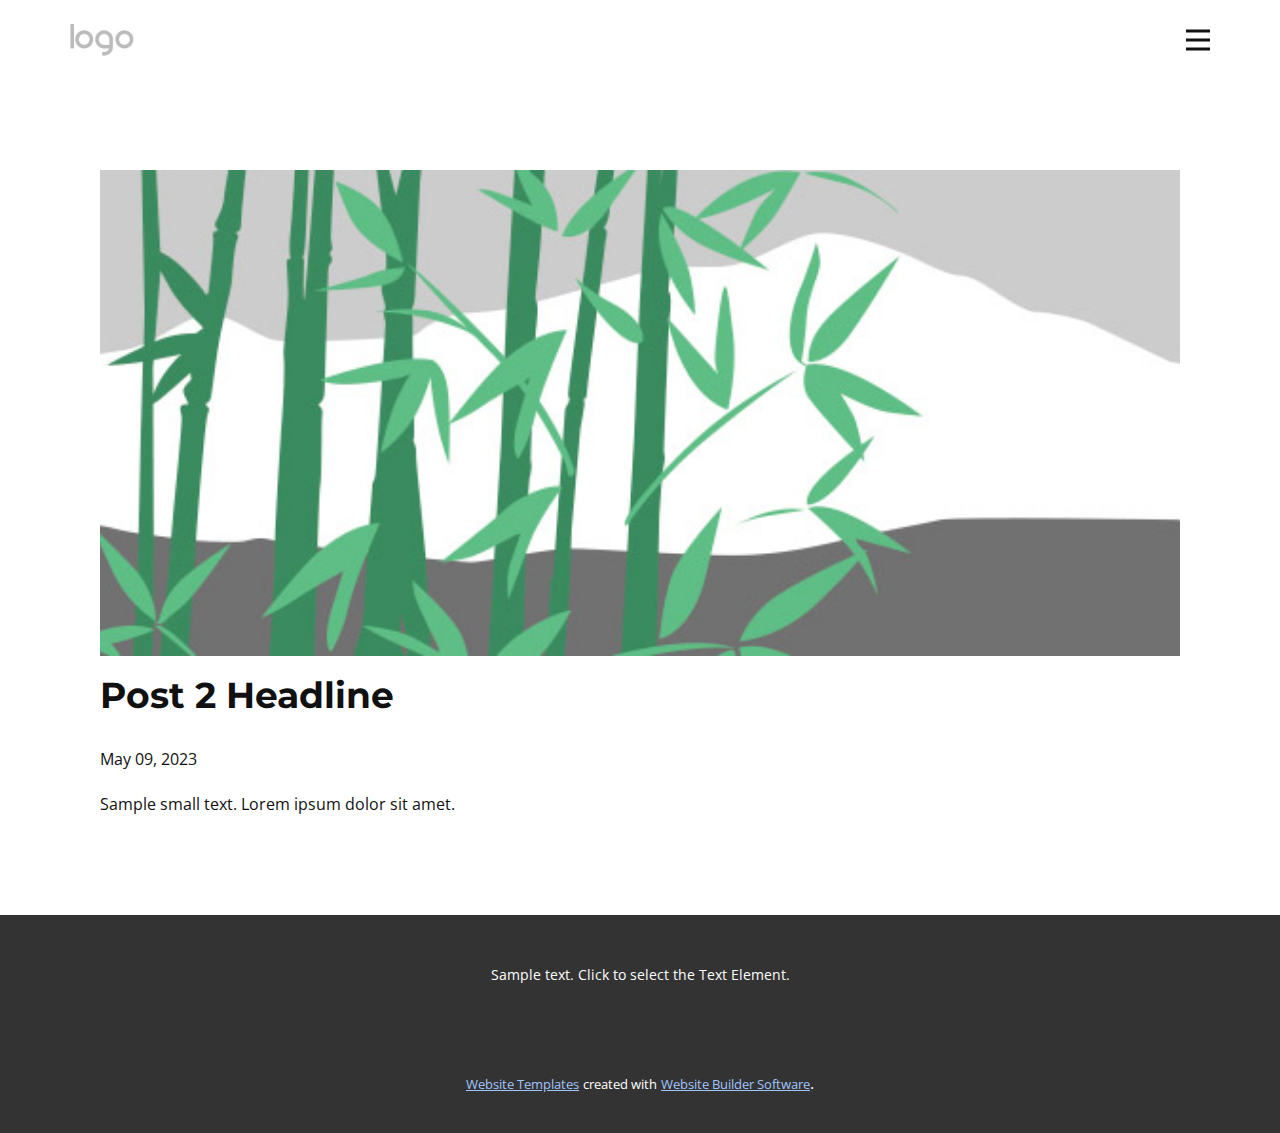
<file: blog/post-1.html>
<!DOCTYPE html>
<html style="font-size: 16px;" lang="en"><head>
    <meta name="viewport" content="width=device-width, initial-scale=1.0">
    <meta charset="utf-8">
    <meta name="keywords" content="Post 1 Headline">
    <meta name="description" content="">
    <title>Post 2 Headline</title>
    <link rel="stylesheet" href="../nicepage.css" media="screen">
<link rel="stylesheet" href="../Post-Template.css" media="screen">
    <script class="u-script" type="text/javascript" src="../jquery-1.9.1.min.js" defer=""></script>
    <script class="u-script" type="text/javascript" src="../nicepage.js" defer=""></script>
    <meta name="generator" content="Nicepage 5.9.15, nicepage.com">
    <link rel="icon" href="../images/favicon.jpg">
    <link id="u-theme-google-font" rel="stylesheet" href="https://fonts.googleapis.com/css?family=Montserrat:100,100i,200,200i,300,300i,400,400i,500,500i,600,600i,700,700i,800,800i,900,900i|Open+Sans:300,300i,400,400i,500,500i,600,600i,700,700i,800,800i">
    
    
    <script type="application/ld+json">{
		"@context": "http://schema.org",
		"@type": "Organization",
		"name": "WhiteRabbitInk",
		"logo": "images/b78c1c47-c604-4ca8-9934-e25928046c8b.png"
}</script>
    <meta name="theme-color" content="#0149b8">
  <script>
    function gdprConfirmed() {
        return true;
    }
    if (gdprConfirmed()) {
    document.write("\
    \
    <!-- Google Analytics -->\
    <gascript async src=\"https://www.googletagmanager.com/gtag/js?id=G-BLEWXNWDGK\"></gascript>\
    <gascript>\
        window.dataLayer = window.dataLayer || [];\
        function gtag(){dataLayer.push(arguments);}\
        gtag('js', new Date());\
        gtag('config', 'G-BLEWXNWDGK');\
    </gascript>\
    <!-- End Google Analytics -->\
    ".replace(/gascript/g, 'script'));
    }
    </script><meta data-intl-tel-input-cdn-path="intlTelInput/"></head>
  <body class="u-body u-xl-mode" data-lang="en"><header class="u-clearfix u-header u-header" id="sec-1607"><div class="u-clearfix u-sheet u-valign-middle u-sheet-1">
        <a href="https://nicepage.com" class="u-image u-logo u-image-1">
          <img src="../images/b78c1c47-c604-4ca8-9934-e25928046c8b.png" class="u-logo-image u-logo-image-1">
        </a>
        <nav class="u-menu u-menu-hamburger u-offcanvas u-menu-1" data-responsive-from="XL">
          <div class="menu-collapse" style="font-size: 1rem; letter-spacing: 0px; font-weight: 700; text-transform: uppercase;">
            <a class="u-button-style u-custom-active-border-color u-custom-border u-custom-border-color u-custom-borders u-custom-hover-border-color u-custom-left-right-menu-spacing u-custom-padding-bottom u-custom-text-active-color u-custom-text-color u-custom-text-hover-color u-custom-top-bottom-menu-spacing u-nav-link u-text-active-palette-1-base u-text-hover-palette-2-base" href="#">
              <svg class="u-svg-link" viewBox="0 0 24 24"><use xlink:href="#menu-hamburger"></use></svg>
              <svg class="u-svg-content" version="1.1" id="menu-hamburger" viewBox="0 0 16 16" x="0px" y="0px" xmlns:xlink="http://www.w3.org/1999/xlink" xmlns="http://www.w3.org/2000/svg"><g><rect y="1" width="16" height="2"></rect><rect y="7" width="16" height="2"></rect><rect y="13" width="16" height="2"></rect>
</g></svg>
            </a>
          </div>
          <div class="u-custom-menu u-nav-container">
            <ul class="u-nav u-spacing-30 u-unstyled u-nav-1"><li class="u-nav-item"><a class="u-border-2 u-border-active-palette-4-base u-border-hover-palette-4-base u-border-no-left u-border-no-right u-border-no-top u-button-style u-nav-link u-text-active-grey-90 u-text-grey-90 u-text-hover-grey-90" href="#" style="padding: 10px 0px;">Home</a>
</li></ul>
          </div>
          <div class="u-custom-menu u-nav-container-collapse">
            <div class="u-black u-container-style u-inner-container-layout u-opacity u-opacity-95 u-sidenav">
              <div class="u-inner-container-layout u-sidenav-overflow">
                <div class="u-menu-close"></div>
                <ul class="u-align-center u-nav u-popupmenu-items u-unstyled u-nav-2"><li class="u-nav-item"><a class="u-button-style u-nav-link" href="#">Home</a>
</li></ul>
              </div>
            </div>
            <div class="u-black u-menu-overlay u-opacity u-opacity-70"></div>
          </div>
        </nav>
      </div></header>
    <section class="u-align-center u-clearfix u-section-1" id="sec-5d19">
      <div class="u-clearfix u-sheet u-valign-middle-md u-valign-middle-sm u-valign-middle-xs u-sheet-1"><!--post_details--><!--post_details_options_json--><!--{"source":""}--><!--/post_details_options_json--><!--blog_post-->
        <div class="u-container-style u-expanded-width u-post-details u-post-details-1">
          <div class="u-container-layout u-valign-middle u-container-layout-1"><!--blog_post_image-->
            <img alt="" class="u-blog-control u-expanded-width u-image u-image-default u-image-1" src="../images/68f64b9d.jpeg"><!--/blog_post_image--><!--blog_post_header-->
            <h2 class="u-blog-control u-text u-text-1">Post 2 Headline</h2><!--/blog_post_header--><!--blog_post_metadata-->
            <div class="u-blog-control u-metadata u-metadata-1"><!--blog_post_metadata_date-->
              <span class="u-meta-date u-meta-icon">May 09, 2023</span><!--/blog_post_metadata_date--><!--blog_post_metadata_category-->
              <!--/blog_post_metadata_category--><!--blog_post_metadata_comments-->
              <!--/blog_post_metadata_comments-->
            </div><!--/blog_post_metadata--><!--blog_post_content-->
            <div class="u-align-justify u-blog-control u-post-content u-text u-text-2 fr-view">
  Sample small text. Lorem ipsum dolor sit amet.
  </div><!--/blog_post_content-->
          </div>
        </div><!--/blog_post--><!--/post_details-->
      </div>
    </section>
    
    
    <footer class="u-align-center u-clearfix u-footer u-grey-80 u-footer" id="sec-23e0"><div class="u-clearfix u-sheet u-sheet-1">
        <p class="u-small-text u-text u-text-variant u-text-1">Sample text. Click to select the Text Element.</p>
      </div></footer>
    <section class="u-backlink u-clearfix u-grey-80">
      <a class="u-link" href="https://nicepage.com/website-templates" target="_blank">
        <span>Website Templates</span>
      </a>
      <p class="u-text">
        <span>created with</span>
      </p>
      <a class="u-link" href="" target="_blank">
        <span>Website Builder Software</span>
      </a>. 
    </section>
  
</body></html>
</file>
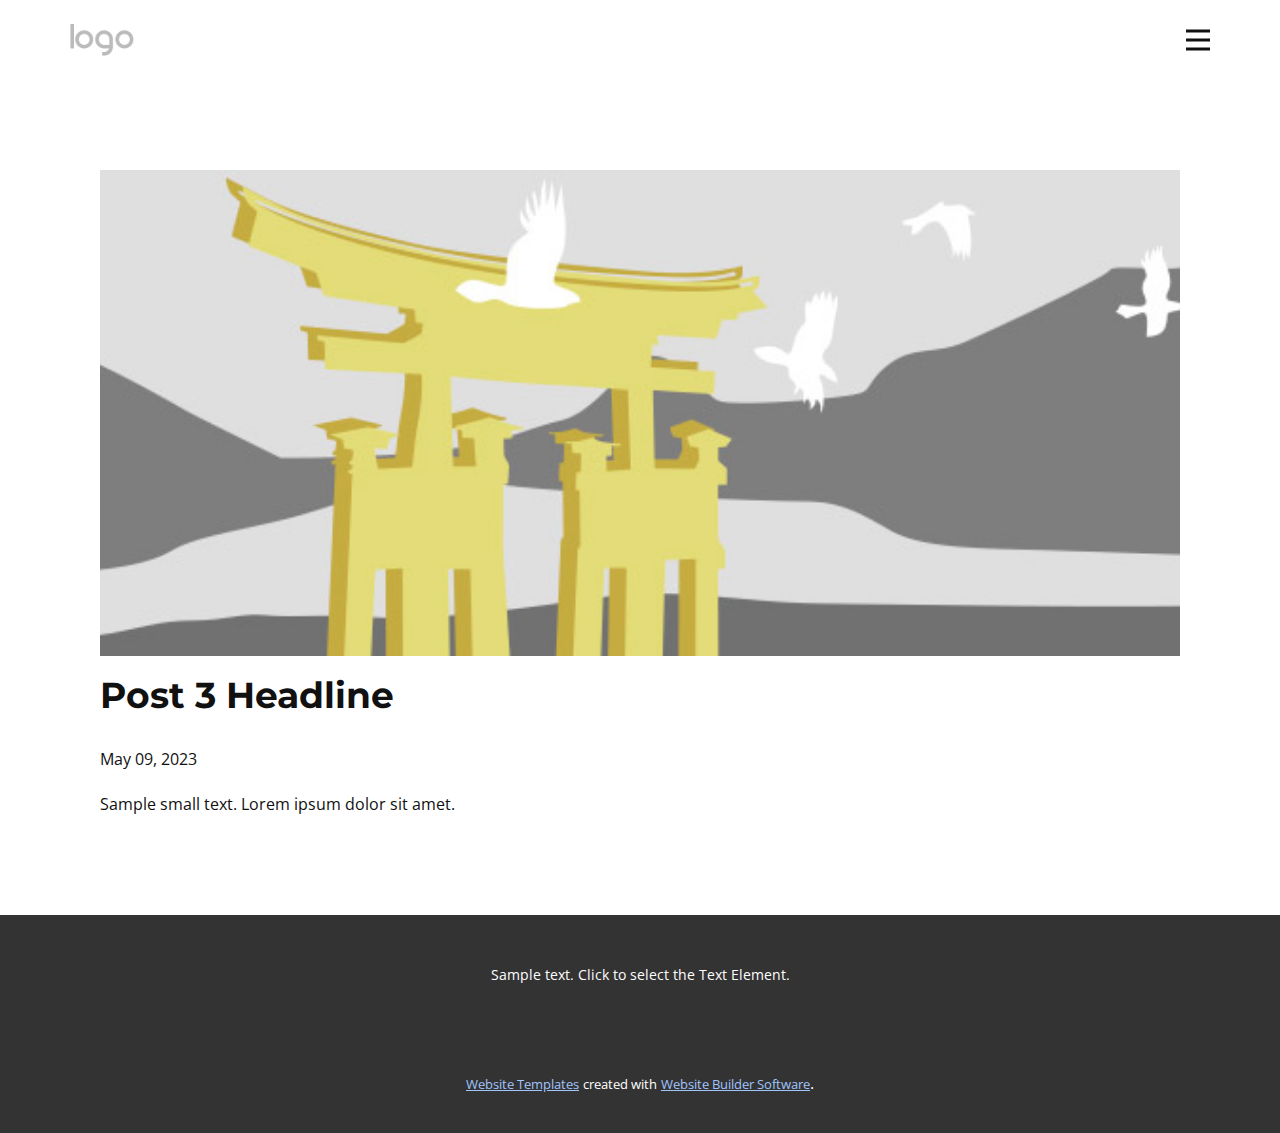
<file: blog/post-2.html>
<!DOCTYPE html>
<html style="font-size: 16px;" lang="en"><head>
    <meta name="viewport" content="width=device-width, initial-scale=1.0">
    <meta charset="utf-8">
    <meta name="keywords" content="Post 1 Headline">
    <meta name="description" content="">
    <title>Post 3 Headline</title>
    <link rel="stylesheet" href="../nicepage.css" media="screen">
<link rel="stylesheet" href="../Post-Template.css" media="screen">
    <script class="u-script" type="text/javascript" src="../jquery-1.9.1.min.js" defer=""></script>
    <script class="u-script" type="text/javascript" src="../nicepage.js" defer=""></script>
    <meta name="generator" content="Nicepage 5.9.15, nicepage.com">
    <link rel="icon" href="../images/favicon.jpg">
    <link id="u-theme-google-font" rel="stylesheet" href="https://fonts.googleapis.com/css?family=Montserrat:100,100i,200,200i,300,300i,400,400i,500,500i,600,600i,700,700i,800,800i,900,900i|Open+Sans:300,300i,400,400i,500,500i,600,600i,700,700i,800,800i">
    
    
    <script type="application/ld+json">{
		"@context": "http://schema.org",
		"@type": "Organization",
		"name": "WhiteRabbitInk",
		"logo": "images/b78c1c47-c604-4ca8-9934-e25928046c8b.png"
}</script>
    <meta name="theme-color" content="#0149b8">
  <script>
    function gdprConfirmed() {
        return true;
    }
    if (gdprConfirmed()) {
    document.write("\
    \
    <!-- Google Analytics -->\
    <gascript async src=\"https://www.googletagmanager.com/gtag/js?id=G-BLEWXNWDGK\"></gascript>\
    <gascript>\
        window.dataLayer = window.dataLayer || [];\
        function gtag(){dataLayer.push(arguments);}\
        gtag('js', new Date());\
        gtag('config', 'G-BLEWXNWDGK');\
    </gascript>\
    <!-- End Google Analytics -->\
    ".replace(/gascript/g, 'script'));
    }
    </script><meta data-intl-tel-input-cdn-path="intlTelInput/"></head>
  <body class="u-body u-xl-mode" data-lang="en"><header class="u-clearfix u-header u-header" id="sec-1607"><div class="u-clearfix u-sheet u-valign-middle u-sheet-1">
        <a href="https://nicepage.com" class="u-image u-logo u-image-1">
          <img src="../images/b78c1c47-c604-4ca8-9934-e25928046c8b.png" class="u-logo-image u-logo-image-1">
        </a>
        <nav class="u-menu u-menu-hamburger u-offcanvas u-menu-1" data-responsive-from="XL">
          <div class="menu-collapse" style="font-size: 1rem; letter-spacing: 0px; font-weight: 700; text-transform: uppercase;">
            <a class="u-button-style u-custom-active-border-color u-custom-border u-custom-border-color u-custom-borders u-custom-hover-border-color u-custom-left-right-menu-spacing u-custom-padding-bottom u-custom-text-active-color u-custom-text-color u-custom-text-hover-color u-custom-top-bottom-menu-spacing u-nav-link u-text-active-palette-1-base u-text-hover-palette-2-base" href="#">
              <svg class="u-svg-link" viewBox="0 0 24 24"><use xlink:href="#menu-hamburger"></use></svg>
              <svg class="u-svg-content" version="1.1" id="menu-hamburger" viewBox="0 0 16 16" x="0px" y="0px" xmlns:xlink="http://www.w3.org/1999/xlink" xmlns="http://www.w3.org/2000/svg"><g><rect y="1" width="16" height="2"></rect><rect y="7" width="16" height="2"></rect><rect y="13" width="16" height="2"></rect>
</g></svg>
            </a>
          </div>
          <div class="u-custom-menu u-nav-container">
            <ul class="u-nav u-spacing-30 u-unstyled u-nav-1"><li class="u-nav-item"><a class="u-border-2 u-border-active-palette-4-base u-border-hover-palette-4-base u-border-no-left u-border-no-right u-border-no-top u-button-style u-nav-link u-text-active-grey-90 u-text-grey-90 u-text-hover-grey-90" href="#" style="padding: 10px 0px;">Home</a>
</li></ul>
          </div>
          <div class="u-custom-menu u-nav-container-collapse">
            <div class="u-black u-container-style u-inner-container-layout u-opacity u-opacity-95 u-sidenav">
              <div class="u-inner-container-layout u-sidenav-overflow">
                <div class="u-menu-close"></div>
                <ul class="u-align-center u-nav u-popupmenu-items u-unstyled u-nav-2"><li class="u-nav-item"><a class="u-button-style u-nav-link" href="#">Home</a>
</li></ul>
              </div>
            </div>
            <div class="u-black u-menu-overlay u-opacity u-opacity-70"></div>
          </div>
        </nav>
      </div></header>
    <section class="u-align-center u-clearfix u-section-1" id="sec-5d19">
      <div class="u-clearfix u-sheet u-valign-middle-md u-valign-middle-sm u-valign-middle-xs u-sheet-1"><!--post_details--><!--post_details_options_json--><!--{"source":""}--><!--/post_details_options_json--><!--blog_post-->
        <div class="u-container-style u-expanded-width u-post-details u-post-details-1">
          <div class="u-container-layout u-valign-middle u-container-layout-1"><!--blog_post_image-->
            <img alt="" class="u-blog-control u-expanded-width u-image u-image-default u-image-1" src="../images/8ad73f3c.jpeg"><!--/blog_post_image--><!--blog_post_header-->
            <h2 class="u-blog-control u-text u-text-1">Post 3 Headline</h2><!--/blog_post_header--><!--blog_post_metadata-->
            <div class="u-blog-control u-metadata u-metadata-1"><!--blog_post_metadata_date-->
              <span class="u-meta-date u-meta-icon">May 09, 2023</span><!--/blog_post_metadata_date--><!--blog_post_metadata_category-->
              <!--/blog_post_metadata_category--><!--blog_post_metadata_comments-->
              <!--/blog_post_metadata_comments-->
            </div><!--/blog_post_metadata--><!--blog_post_content-->
            <div class="u-align-justify u-blog-control u-post-content u-text u-text-2 fr-view">
  Sample small text. Lorem ipsum dolor sit amet.
  </div><!--/blog_post_content-->
          </div>
        </div><!--/blog_post--><!--/post_details-->
      </div>
    </section>
    
    
    <footer class="u-align-center u-clearfix u-footer u-grey-80 u-footer" id="sec-23e0"><div class="u-clearfix u-sheet u-sheet-1">
        <p class="u-small-text u-text u-text-variant u-text-1">Sample text. Click to select the Text Element.</p>
      </div></footer>
    <section class="u-backlink u-clearfix u-grey-80">
      <a class="u-link" href="https://nicepage.com/website-templates" target="_blank">
        <span>Website Templates</span>
      </a>
      <p class="u-text">
        <span>created with</span>
      </p>
      <a class="u-link" href="" target="_blank">
        <span>Website Builder Software</span>
      </a>. 
    </section>
  
</body></html>
</file>
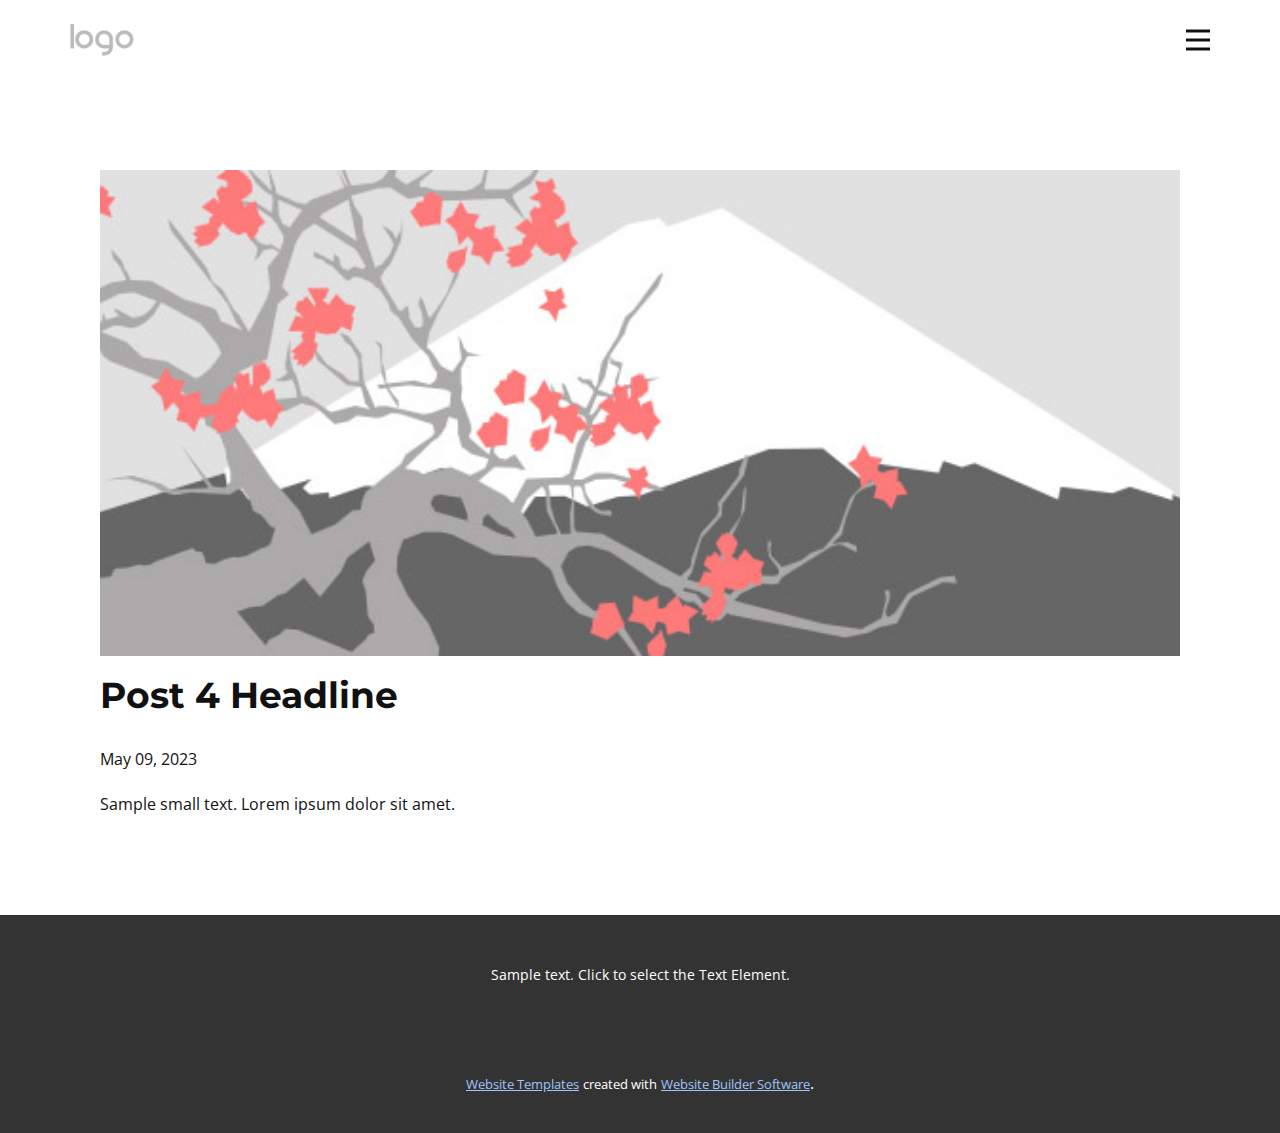
<file: blog/post-3.html>
<!DOCTYPE html>
<html style="font-size: 16px;" lang="en"><head>
    <meta name="viewport" content="width=device-width, initial-scale=1.0">
    <meta charset="utf-8">
    <meta name="keywords" content="Post 1 Headline">
    <meta name="description" content="">
    <title>Post 4 Headline</title>
    <link rel="stylesheet" href="../nicepage.css" media="screen">
<link rel="stylesheet" href="../Post-Template.css" media="screen">
    <script class="u-script" type="text/javascript" src="../jquery-1.9.1.min.js" defer=""></script>
    <script class="u-script" type="text/javascript" src="../nicepage.js" defer=""></script>
    <meta name="generator" content="Nicepage 5.9.15, nicepage.com">
    <link rel="icon" href="../images/favicon.jpg">
    <link id="u-theme-google-font" rel="stylesheet" href="https://fonts.googleapis.com/css?family=Montserrat:100,100i,200,200i,300,300i,400,400i,500,500i,600,600i,700,700i,800,800i,900,900i|Open+Sans:300,300i,400,400i,500,500i,600,600i,700,700i,800,800i">
    
    
    <script type="application/ld+json">{
		"@context": "http://schema.org",
		"@type": "Organization",
		"name": "WhiteRabbitInk",
		"logo": "images/b78c1c47-c604-4ca8-9934-e25928046c8b.png"
}</script>
    <meta name="theme-color" content="#0149b8">
  <script>
    function gdprConfirmed() {
        return true;
    }
    if (gdprConfirmed()) {
    document.write("\
    \
    <!-- Google Analytics -->\
    <gascript async src=\"https://www.googletagmanager.com/gtag/js?id=G-BLEWXNWDGK\"></gascript>\
    <gascript>\
        window.dataLayer = window.dataLayer || [];\
        function gtag(){dataLayer.push(arguments);}\
        gtag('js', new Date());\
        gtag('config', 'G-BLEWXNWDGK');\
    </gascript>\
    <!-- End Google Analytics -->\
    ".replace(/gascript/g, 'script'));
    }
    </script><meta data-intl-tel-input-cdn-path="intlTelInput/"></head>
  <body class="u-body u-xl-mode" data-lang="en"><header class="u-clearfix u-header u-header" id="sec-1607"><div class="u-clearfix u-sheet u-valign-middle u-sheet-1">
        <a href="https://nicepage.com" class="u-image u-logo u-image-1">
          <img src="../images/b78c1c47-c604-4ca8-9934-e25928046c8b.png" class="u-logo-image u-logo-image-1">
        </a>
        <nav class="u-menu u-menu-hamburger u-offcanvas u-menu-1" data-responsive-from="XL">
          <div class="menu-collapse" style="font-size: 1rem; letter-spacing: 0px; font-weight: 700; text-transform: uppercase;">
            <a class="u-button-style u-custom-active-border-color u-custom-border u-custom-border-color u-custom-borders u-custom-hover-border-color u-custom-left-right-menu-spacing u-custom-padding-bottom u-custom-text-active-color u-custom-text-color u-custom-text-hover-color u-custom-top-bottom-menu-spacing u-nav-link u-text-active-palette-1-base u-text-hover-palette-2-base" href="#">
              <svg class="u-svg-link" viewBox="0 0 24 24"><use xlink:href="#menu-hamburger"></use></svg>
              <svg class="u-svg-content" version="1.1" id="menu-hamburger" viewBox="0 0 16 16" x="0px" y="0px" xmlns:xlink="http://www.w3.org/1999/xlink" xmlns="http://www.w3.org/2000/svg"><g><rect y="1" width="16" height="2"></rect><rect y="7" width="16" height="2"></rect><rect y="13" width="16" height="2"></rect>
</g></svg>
            </a>
          </div>
          <div class="u-custom-menu u-nav-container">
            <ul class="u-nav u-spacing-30 u-unstyled u-nav-1"><li class="u-nav-item"><a class="u-border-2 u-border-active-palette-4-base u-border-hover-palette-4-base u-border-no-left u-border-no-right u-border-no-top u-button-style u-nav-link u-text-active-grey-90 u-text-grey-90 u-text-hover-grey-90" href="#" style="padding: 10px 0px;">Home</a>
</li></ul>
          </div>
          <div class="u-custom-menu u-nav-container-collapse">
            <div class="u-black u-container-style u-inner-container-layout u-opacity u-opacity-95 u-sidenav">
              <div class="u-inner-container-layout u-sidenav-overflow">
                <div class="u-menu-close"></div>
                <ul class="u-align-center u-nav u-popupmenu-items u-unstyled u-nav-2"><li class="u-nav-item"><a class="u-button-style u-nav-link" href="#">Home</a>
</li></ul>
              </div>
            </div>
            <div class="u-black u-menu-overlay u-opacity u-opacity-70"></div>
          </div>
        </nav>
      </div></header>
    <section class="u-align-center u-clearfix u-section-1" id="sec-5d19">
      <div class="u-clearfix u-sheet u-valign-middle-md u-valign-middle-sm u-valign-middle-xs u-sheet-1"><!--post_details--><!--post_details_options_json--><!--{"source":""}--><!--/post_details_options_json--><!--blog_post-->
        <div class="u-container-style u-expanded-width u-post-details u-post-details-1">
          <div class="u-container-layout u-valign-middle u-container-layout-1"><!--blog_post_image-->
            <img alt="" class="u-blog-control u-expanded-width u-image u-image-default u-image-1" src="../images/0fd3416c.jpeg"><!--/blog_post_image--><!--blog_post_header-->
            <h2 class="u-blog-control u-text u-text-1">Post 4 Headline</h2><!--/blog_post_header--><!--blog_post_metadata-->
            <div class="u-blog-control u-metadata u-metadata-1"><!--blog_post_metadata_date-->
              <span class="u-meta-date u-meta-icon">May 09, 2023</span><!--/blog_post_metadata_date--><!--blog_post_metadata_category-->
              <!--/blog_post_metadata_category--><!--blog_post_metadata_comments-->
              <!--/blog_post_metadata_comments-->
            </div><!--/blog_post_metadata--><!--blog_post_content-->
            <div class="u-align-justify u-blog-control u-post-content u-text u-text-2 fr-view">
  Sample small text. Lorem ipsum dolor sit amet.
  </div><!--/blog_post_content-->
          </div>
        </div><!--/blog_post--><!--/post_details-->
      </div>
    </section>
    
    
    <footer class="u-align-center u-clearfix u-footer u-grey-80 u-footer" id="sec-23e0"><div class="u-clearfix u-sheet u-sheet-1">
        <p class="u-small-text u-text u-text-variant u-text-1">Sample text. Click to select the Text Element.</p>
      </div></footer>
    <section class="u-backlink u-clearfix u-grey-80">
      <a class="u-link" href="https://nicepage.com/website-templates" target="_blank">
        <span>Website Templates</span>
      </a>
      <p class="u-text">
        <span>created with</span>
      </p>
      <a class="u-link" href="" target="_blank">
        <span>Website Builder Software</span>
      </a>. 
    </section>
  
</body></html>
</file>
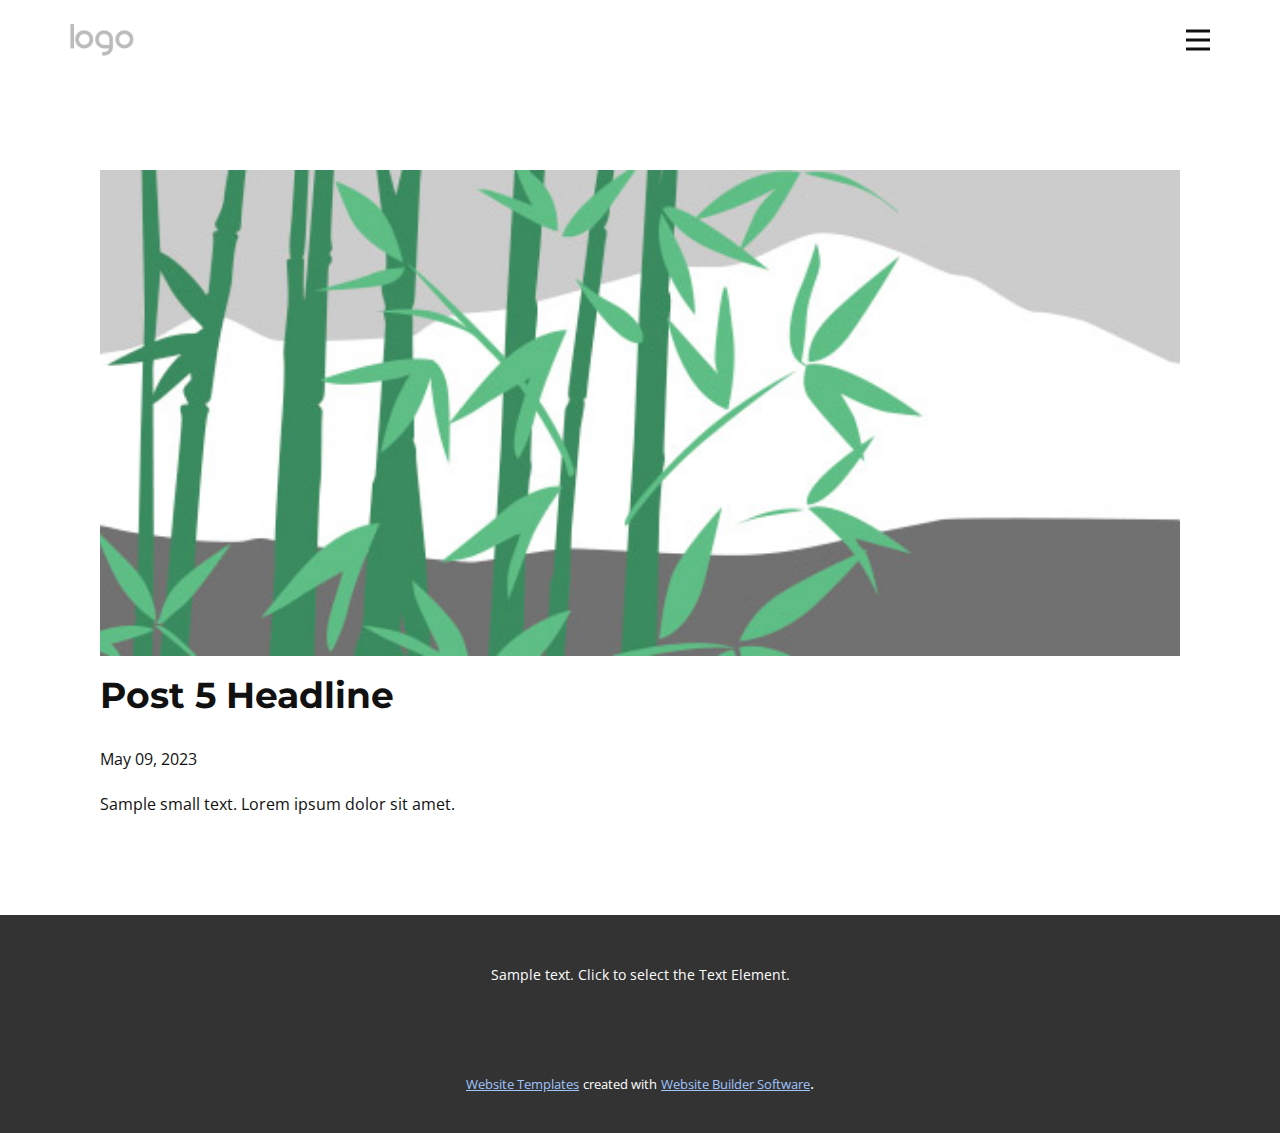
<file: blog/post-4.html>
<!DOCTYPE html>
<html style="font-size: 16px;" lang="en"><head>
    <meta name="viewport" content="width=device-width, initial-scale=1.0">
    <meta charset="utf-8">
    <meta name="keywords" content="Post 1 Headline">
    <meta name="description" content="">
    <title>Post 5 Headline</title>
    <link rel="stylesheet" href="../nicepage.css" media="screen">
<link rel="stylesheet" href="../Post-Template.css" media="screen">
    <script class="u-script" type="text/javascript" src="../jquery-1.9.1.min.js" defer=""></script>
    <script class="u-script" type="text/javascript" src="../nicepage.js" defer=""></script>
    <meta name="generator" content="Nicepage 5.9.15, nicepage.com">
    <link rel="icon" href="../images/favicon.jpg">
    <link id="u-theme-google-font" rel="stylesheet" href="https://fonts.googleapis.com/css?family=Montserrat:100,100i,200,200i,300,300i,400,400i,500,500i,600,600i,700,700i,800,800i,900,900i|Open+Sans:300,300i,400,400i,500,500i,600,600i,700,700i,800,800i">
    
    
    <script type="application/ld+json">{
		"@context": "http://schema.org",
		"@type": "Organization",
		"name": "WhiteRabbitInk",
		"logo": "images/b78c1c47-c604-4ca8-9934-e25928046c8b.png"
}</script>
    <meta name="theme-color" content="#0149b8">
  <script>
    function gdprConfirmed() {
        return true;
    }
    if (gdprConfirmed()) {
    document.write("\
    \
    <!-- Google Analytics -->\
    <gascript async src=\"https://www.googletagmanager.com/gtag/js?id=G-BLEWXNWDGK\"></gascript>\
    <gascript>\
        window.dataLayer = window.dataLayer || [];\
        function gtag(){dataLayer.push(arguments);}\
        gtag('js', new Date());\
        gtag('config', 'G-BLEWXNWDGK');\
    </gascript>\
    <!-- End Google Analytics -->\
    ".replace(/gascript/g, 'script'));
    }
    </script><meta data-intl-tel-input-cdn-path="intlTelInput/"></head>
  <body class="u-body u-xl-mode" data-lang="en"><header class="u-clearfix u-header u-header" id="sec-1607"><div class="u-clearfix u-sheet u-valign-middle u-sheet-1">
        <a href="https://nicepage.com" class="u-image u-logo u-image-1">
          <img src="../images/b78c1c47-c604-4ca8-9934-e25928046c8b.png" class="u-logo-image u-logo-image-1">
        </a>
        <nav class="u-menu u-menu-hamburger u-offcanvas u-menu-1" data-responsive-from="XL">
          <div class="menu-collapse" style="font-size: 1rem; letter-spacing: 0px; font-weight: 700; text-transform: uppercase;">
            <a class="u-button-style u-custom-active-border-color u-custom-border u-custom-border-color u-custom-borders u-custom-hover-border-color u-custom-left-right-menu-spacing u-custom-padding-bottom u-custom-text-active-color u-custom-text-color u-custom-text-hover-color u-custom-top-bottom-menu-spacing u-nav-link u-text-active-palette-1-base u-text-hover-palette-2-base" href="#">
              <svg class="u-svg-link" viewBox="0 0 24 24"><use xlink:href="#menu-hamburger"></use></svg>
              <svg class="u-svg-content" version="1.1" id="menu-hamburger" viewBox="0 0 16 16" x="0px" y="0px" xmlns:xlink="http://www.w3.org/1999/xlink" xmlns="http://www.w3.org/2000/svg"><g><rect y="1" width="16" height="2"></rect><rect y="7" width="16" height="2"></rect><rect y="13" width="16" height="2"></rect>
</g></svg>
            </a>
          </div>
          <div class="u-custom-menu u-nav-container">
            <ul class="u-nav u-spacing-30 u-unstyled u-nav-1"><li class="u-nav-item"><a class="u-border-2 u-border-active-palette-4-base u-border-hover-palette-4-base u-border-no-left u-border-no-right u-border-no-top u-button-style u-nav-link u-text-active-grey-90 u-text-grey-90 u-text-hover-grey-90" href="#" style="padding: 10px 0px;">Home</a>
</li></ul>
          </div>
          <div class="u-custom-menu u-nav-container-collapse">
            <div class="u-black u-container-style u-inner-container-layout u-opacity u-opacity-95 u-sidenav">
              <div class="u-inner-container-layout u-sidenav-overflow">
                <div class="u-menu-close"></div>
                <ul class="u-align-center u-nav u-popupmenu-items u-unstyled u-nav-2"><li class="u-nav-item"><a class="u-button-style u-nav-link" href="#">Home</a>
</li></ul>
              </div>
            </div>
            <div class="u-black u-menu-overlay u-opacity u-opacity-70"></div>
          </div>
        </nav>
      </div></header>
    <section class="u-align-center u-clearfix u-section-1" id="sec-5d19">
      <div class="u-clearfix u-sheet u-valign-middle-md u-valign-middle-sm u-valign-middle-xs u-sheet-1"><!--post_details--><!--post_details_options_json--><!--{"source":""}--><!--/post_details_options_json--><!--blog_post-->
        <div class="u-container-style u-expanded-width u-post-details u-post-details-1">
          <div class="u-container-layout u-valign-middle u-container-layout-1"><!--blog_post_image-->
            <img alt="" class="u-blog-control u-expanded-width u-image u-image-default u-image-1" src="../images/68f64b9d.jpeg"><!--/blog_post_image--><!--blog_post_header-->
            <h2 class="u-blog-control u-text u-text-1">Post 5 Headline</h2><!--/blog_post_header--><!--blog_post_metadata-->
            <div class="u-blog-control u-metadata u-metadata-1"><!--blog_post_metadata_date-->
              <span class="u-meta-date u-meta-icon">May 09, 2023</span><!--/blog_post_metadata_date--><!--blog_post_metadata_category-->
              <!--/blog_post_metadata_category--><!--blog_post_metadata_comments-->
              <!--/blog_post_metadata_comments-->
            </div><!--/blog_post_metadata--><!--blog_post_content-->
            <div class="u-align-justify u-blog-control u-post-content u-text u-text-2 fr-view">
  Sample small text. Lorem ipsum dolor sit amet.
  </div><!--/blog_post_content-->
          </div>
        </div><!--/blog_post--><!--/post_details-->
      </div>
    </section>
    
    
    <footer class="u-align-center u-clearfix u-footer u-grey-80 u-footer" id="sec-23e0"><div class="u-clearfix u-sheet u-sheet-1">
        <p class="u-small-text u-text u-text-variant u-text-1">Sample text. Click to select the Text Element.</p>
      </div></footer>
    <section class="u-backlink u-clearfix u-grey-80">
      <a class="u-link" href="https://nicepage.com/website-templates" target="_blank">
        <span>Website Templates</span>
      </a>
      <p class="u-text">
        <span>created with</span>
      </p>
      <a class="u-link" href="" target="_blank">
        <span>Website Builder Software</span>
      </a>. 
    </section>
  
</body></html>
</file>
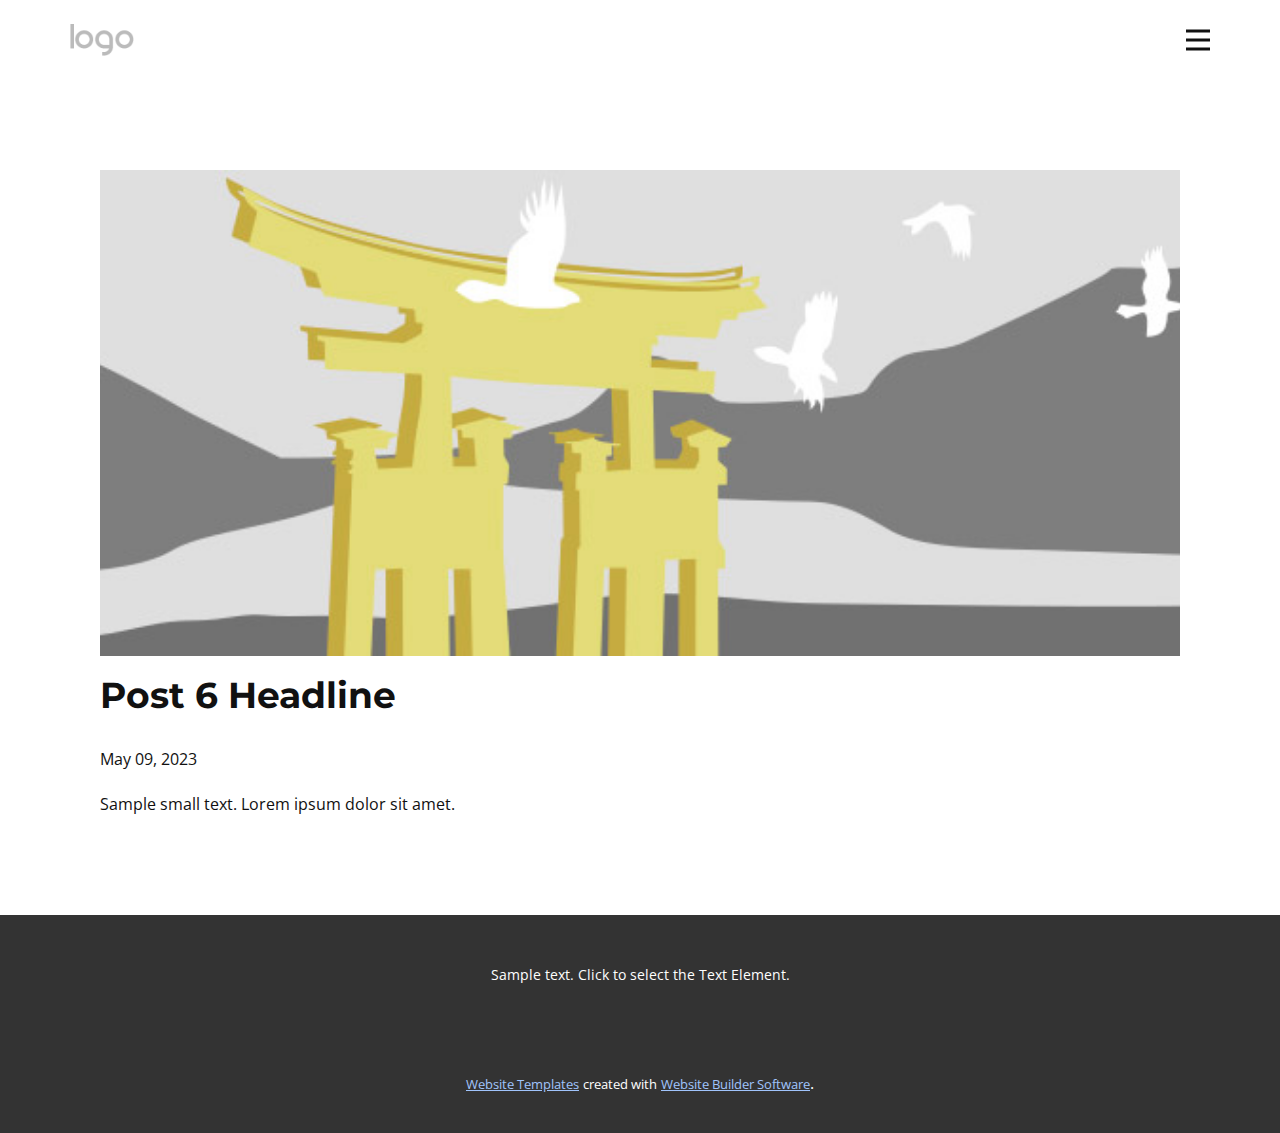
<file: blog/post-5.html>
<!DOCTYPE html>
<html style="font-size: 16px;" lang="en"><head>
    <meta name="viewport" content="width=device-width, initial-scale=1.0">
    <meta charset="utf-8">
    <meta name="keywords" content="Post 1 Headline">
    <meta name="description" content="">
    <title>Post 6 Headline</title>
    <link rel="stylesheet" href="../nicepage.css" media="screen">
<link rel="stylesheet" href="../Post-Template.css" media="screen">
    <script class="u-script" type="text/javascript" src="../jquery-1.9.1.min.js" defer=""></script>
    <script class="u-script" type="text/javascript" src="../nicepage.js" defer=""></script>
    <meta name="generator" content="Nicepage 5.9.15, nicepage.com">
    <link rel="icon" href="../images/favicon.jpg">
    <link id="u-theme-google-font" rel="stylesheet" href="https://fonts.googleapis.com/css?family=Montserrat:100,100i,200,200i,300,300i,400,400i,500,500i,600,600i,700,700i,800,800i,900,900i|Open+Sans:300,300i,400,400i,500,500i,600,600i,700,700i,800,800i">
    
    
    <script type="application/ld+json">{
		"@context": "http://schema.org",
		"@type": "Organization",
		"name": "WhiteRabbitInk",
		"logo": "images/b78c1c47-c604-4ca8-9934-e25928046c8b.png"
}</script>
    <meta name="theme-color" content="#0149b8">
  <script>
    function gdprConfirmed() {
        return true;
    }
    if (gdprConfirmed()) {
    document.write("\
    \
    <!-- Google Analytics -->\
    <gascript async src=\"https://www.googletagmanager.com/gtag/js?id=G-BLEWXNWDGK\"></gascript>\
    <gascript>\
        window.dataLayer = window.dataLayer || [];\
        function gtag(){dataLayer.push(arguments);}\
        gtag('js', new Date());\
        gtag('config', 'G-BLEWXNWDGK');\
    </gascript>\
    <!-- End Google Analytics -->\
    ".replace(/gascript/g, 'script'));
    }
    </script><meta data-intl-tel-input-cdn-path="intlTelInput/"></head>
  <body class="u-body u-xl-mode" data-lang="en"><header class="u-clearfix u-header u-header" id="sec-1607"><div class="u-clearfix u-sheet u-valign-middle u-sheet-1">
        <a href="https://nicepage.com" class="u-image u-logo u-image-1">
          <img src="../images/b78c1c47-c604-4ca8-9934-e25928046c8b.png" class="u-logo-image u-logo-image-1">
        </a>
        <nav class="u-menu u-menu-hamburger u-offcanvas u-menu-1" data-responsive-from="XL">
          <div class="menu-collapse" style="font-size: 1rem; letter-spacing: 0px; font-weight: 700; text-transform: uppercase;">
            <a class="u-button-style u-custom-active-border-color u-custom-border u-custom-border-color u-custom-borders u-custom-hover-border-color u-custom-left-right-menu-spacing u-custom-padding-bottom u-custom-text-active-color u-custom-text-color u-custom-text-hover-color u-custom-top-bottom-menu-spacing u-nav-link u-text-active-palette-1-base u-text-hover-palette-2-base" href="#">
              <svg class="u-svg-link" viewBox="0 0 24 24"><use xlink:href="#menu-hamburger"></use></svg>
              <svg class="u-svg-content" version="1.1" id="menu-hamburger" viewBox="0 0 16 16" x="0px" y="0px" xmlns:xlink="http://www.w3.org/1999/xlink" xmlns="http://www.w3.org/2000/svg"><g><rect y="1" width="16" height="2"></rect><rect y="7" width="16" height="2"></rect><rect y="13" width="16" height="2"></rect>
</g></svg>
            </a>
          </div>
          <div class="u-custom-menu u-nav-container">
            <ul class="u-nav u-spacing-30 u-unstyled u-nav-1"><li class="u-nav-item"><a class="u-border-2 u-border-active-palette-4-base u-border-hover-palette-4-base u-border-no-left u-border-no-right u-border-no-top u-button-style u-nav-link u-text-active-grey-90 u-text-grey-90 u-text-hover-grey-90" href="#" style="padding: 10px 0px;">Home</a>
</li></ul>
          </div>
          <div class="u-custom-menu u-nav-container-collapse">
            <div class="u-black u-container-style u-inner-container-layout u-opacity u-opacity-95 u-sidenav">
              <div class="u-inner-container-layout u-sidenav-overflow">
                <div class="u-menu-close"></div>
                <ul class="u-align-center u-nav u-popupmenu-items u-unstyled u-nav-2"><li class="u-nav-item"><a class="u-button-style u-nav-link" href="#">Home</a>
</li></ul>
              </div>
            </div>
            <div class="u-black u-menu-overlay u-opacity u-opacity-70"></div>
          </div>
        </nav>
      </div></header>
    <section class="u-align-center u-clearfix u-section-1" id="sec-5d19">
      <div class="u-clearfix u-sheet u-valign-middle-md u-valign-middle-sm u-valign-middle-xs u-sheet-1"><!--post_details--><!--post_details_options_json--><!--{"source":""}--><!--/post_details_options_json--><!--blog_post-->
        <div class="u-container-style u-expanded-width u-post-details u-post-details-1">
          <div class="u-container-layout u-valign-middle u-container-layout-1"><!--blog_post_image-->
            <img alt="" class="u-blog-control u-expanded-width u-image u-image-default u-image-1" src="../images/8ad73f3c.jpeg"><!--/blog_post_image--><!--blog_post_header-->
            <h2 class="u-blog-control u-text u-text-1">Post 6 Headline</h2><!--/blog_post_header--><!--blog_post_metadata-->
            <div class="u-blog-control u-metadata u-metadata-1"><!--blog_post_metadata_date-->
              <span class="u-meta-date u-meta-icon">May 09, 2023</span><!--/blog_post_metadata_date--><!--blog_post_metadata_category-->
              <!--/blog_post_metadata_category--><!--blog_post_metadata_comments-->
              <!--/blog_post_metadata_comments-->
            </div><!--/blog_post_metadata--><!--blog_post_content-->
            <div class="u-align-justify u-blog-control u-post-content u-text u-text-2 fr-view">
  Sample small text. Lorem ipsum dolor sit amet.
  </div><!--/blog_post_content-->
          </div>
        </div><!--/blog_post--><!--/post_details-->
      </div>
    </section>
    
    
    <footer class="u-align-center u-clearfix u-footer u-grey-80 u-footer" id="sec-23e0"><div class="u-clearfix u-sheet u-sheet-1">
        <p class="u-small-text u-text u-text-variant u-text-1">Sample text. Click to select the Text Element.</p>
      </div></footer>
    <section class="u-backlink u-clearfix u-grey-80">
      <a class="u-link" href="https://nicepage.com/website-templates" target="_blank">
        <span>Website Templates</span>
      </a>
      <p class="u-text">
        <span>created with</span>
      </p>
      <a class="u-link" href="" target="_blank">
        <span>Website Builder Software</span>
      </a>. 
    </section>
  
</body></html>
</file>
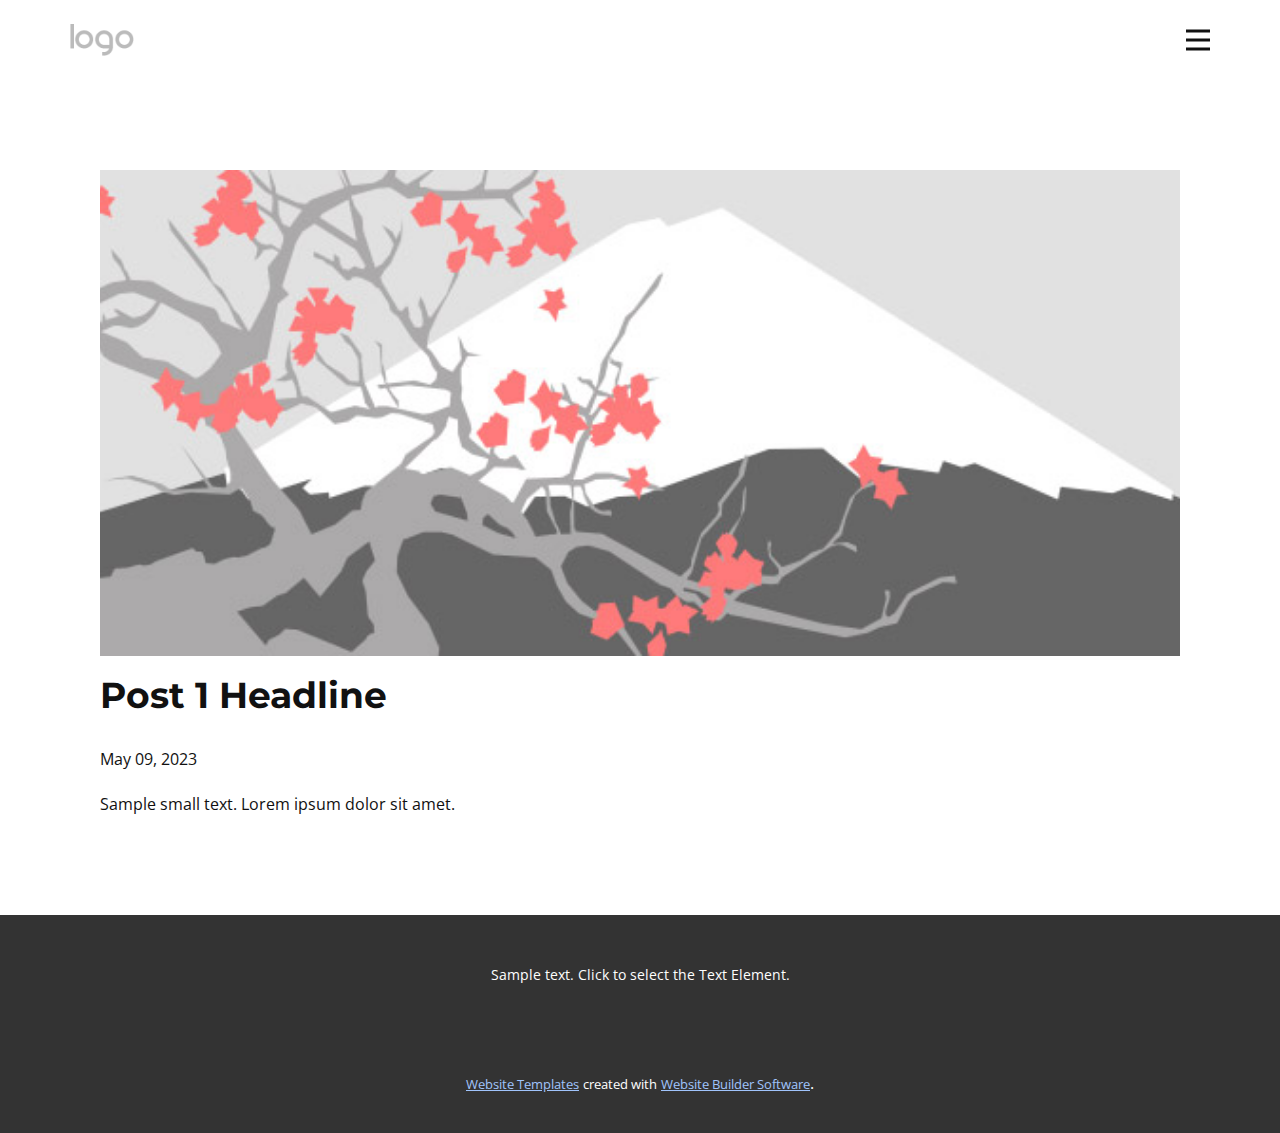
<file: blog/post.html>
<!DOCTYPE html>
<html style="font-size: 16px;" lang="en"><head>
    <meta name="viewport" content="width=device-width, initial-scale=1.0">
    <meta charset="utf-8">
    <meta name="keywords" content="Post 1 Headline">
    <meta name="description" content="">
    <title>Post 1 Headline</title>
    <link rel="stylesheet" href="../nicepage.css" media="screen">
<link rel="stylesheet" href="../Post-Template.css" media="screen">
    <script class="u-script" type="text/javascript" src="../jquery-1.9.1.min.js" defer=""></script>
    <script class="u-script" type="text/javascript" src="../nicepage.js" defer=""></script>
    <meta name="generator" content="Nicepage 5.9.15, nicepage.com">
    <link rel="icon" href="../images/favicon.jpg">
    <link id="u-theme-google-font" rel="stylesheet" href="https://fonts.googleapis.com/css?family=Montserrat:100,100i,200,200i,300,300i,400,400i,500,500i,600,600i,700,700i,800,800i,900,900i|Open+Sans:300,300i,400,400i,500,500i,600,600i,700,700i,800,800i">
    
    
    <script type="application/ld+json">{
		"@context": "http://schema.org",
		"@type": "Organization",
		"name": "WhiteRabbitInk",
		"logo": "images/b78c1c47-c604-4ca8-9934-e25928046c8b.png"
}</script>
    <meta name="theme-color" content="#0149b8">
  <script>
    function gdprConfirmed() {
        return true;
    }
    if (gdprConfirmed()) {
    document.write("\
    \
    <!-- Google Analytics -->\
    <gascript async src=\"https://www.googletagmanager.com/gtag/js?id=G-BLEWXNWDGK\"></gascript>\
    <gascript>\
        window.dataLayer = window.dataLayer || [];\
        function gtag(){dataLayer.push(arguments);}\
        gtag('js', new Date());\
        gtag('config', 'G-BLEWXNWDGK');\
    </gascript>\
    <!-- End Google Analytics -->\
    ".replace(/gascript/g, 'script'));
    }
    </script><meta data-intl-tel-input-cdn-path="intlTelInput/"></head>
  <body class="u-body u-xl-mode" data-lang="en"><header class="u-clearfix u-header u-header" id="sec-1607"><div class="u-clearfix u-sheet u-valign-middle u-sheet-1">
        <a href="https://nicepage.com" class="u-image u-logo u-image-1">
          <img src="../images/b78c1c47-c604-4ca8-9934-e25928046c8b.png" class="u-logo-image u-logo-image-1">
        </a>
        <nav class="u-menu u-menu-hamburger u-offcanvas u-menu-1" data-responsive-from="XL">
          <div class="menu-collapse" style="font-size: 1rem; letter-spacing: 0px; font-weight: 700; text-transform: uppercase;">
            <a class="u-button-style u-custom-active-border-color u-custom-border u-custom-border-color u-custom-borders u-custom-hover-border-color u-custom-left-right-menu-spacing u-custom-padding-bottom u-custom-text-active-color u-custom-text-color u-custom-text-hover-color u-custom-top-bottom-menu-spacing u-nav-link u-text-active-palette-1-base u-text-hover-palette-2-base" href="#">
              <svg class="u-svg-link" viewBox="0 0 24 24"><use xlink:href="#menu-hamburger"></use></svg>
              <svg class="u-svg-content" version="1.1" id="menu-hamburger" viewBox="0 0 16 16" x="0px" y="0px" xmlns:xlink="http://www.w3.org/1999/xlink" xmlns="http://www.w3.org/2000/svg"><g><rect y="1" width="16" height="2"></rect><rect y="7" width="16" height="2"></rect><rect y="13" width="16" height="2"></rect>
</g></svg>
            </a>
          </div>
          <div class="u-custom-menu u-nav-container">
            <ul class="u-nav u-spacing-30 u-unstyled u-nav-1"><li class="u-nav-item"><a class="u-border-2 u-border-active-palette-4-base u-border-hover-palette-4-base u-border-no-left u-border-no-right u-border-no-top u-button-style u-nav-link u-text-active-grey-90 u-text-grey-90 u-text-hover-grey-90" href="#" style="padding: 10px 0px;">Home</a>
</li></ul>
          </div>
          <div class="u-custom-menu u-nav-container-collapse">
            <div class="u-black u-container-style u-inner-container-layout u-opacity u-opacity-95 u-sidenav">
              <div class="u-inner-container-layout u-sidenav-overflow">
                <div class="u-menu-close"></div>
                <ul class="u-align-center u-nav u-popupmenu-items u-unstyled u-nav-2"><li class="u-nav-item"><a class="u-button-style u-nav-link" href="#">Home</a>
</li></ul>
              </div>
            </div>
            <div class="u-black u-menu-overlay u-opacity u-opacity-70"></div>
          </div>
        </nav>
      </div></header>
    <section class="u-align-center u-clearfix u-section-1" id="sec-5d19">
      <div class="u-clearfix u-sheet u-valign-middle-md u-valign-middle-sm u-valign-middle-xs u-sheet-1"><!--post_details--><!--post_details_options_json--><!--{"source":""}--><!--/post_details_options_json--><!--blog_post-->
        <div class="u-container-style u-expanded-width u-post-details u-post-details-1">
          <div class="u-container-layout u-valign-middle u-container-layout-1"><!--blog_post_image-->
            <img alt="" class="u-blog-control u-expanded-width u-image u-image-default u-image-1" src="../images/0fd3416c.jpeg"><!--/blog_post_image--><!--blog_post_header-->
            <h2 class="u-blog-control u-text u-text-1">Post 1 Headline</h2><!--/blog_post_header--><!--blog_post_metadata-->
            <div class="u-blog-control u-metadata u-metadata-1"><!--blog_post_metadata_date-->
              <span class="u-meta-date u-meta-icon">May 09, 2023</span><!--/blog_post_metadata_date--><!--blog_post_metadata_category-->
              <!--/blog_post_metadata_category--><!--blog_post_metadata_comments-->
              <!--/blog_post_metadata_comments-->
            </div><!--/blog_post_metadata--><!--blog_post_content-->
            <div class="u-align-justify u-blog-control u-post-content u-text u-text-2 fr-view">
  Sample small text. Lorem ipsum dolor sit amet.
  </div><!--/blog_post_content-->
          </div>
        </div><!--/blog_post--><!--/post_details-->
      </div>
    </section>
    
    
    <footer class="u-align-center u-clearfix u-footer u-grey-80 u-footer" id="sec-23e0"><div class="u-clearfix u-sheet u-sheet-1">
        <p class="u-small-text u-text u-text-variant u-text-1">Sample text. Click to select the Text Element.</p>
      </div></footer>
    <section class="u-backlink u-clearfix u-grey-80">
      <a class="u-link" href="https://nicepage.com/website-templates" target="_blank">
        <span>Website Templates</span>
      </a>
      <p class="u-text">
        <span>created with</span>
      </p>
      <a class="u-link" href="" target="_blank">
        <span>Website Builder Software</span>
      </a>. 
    </section>
  
</body></html>
</file>
